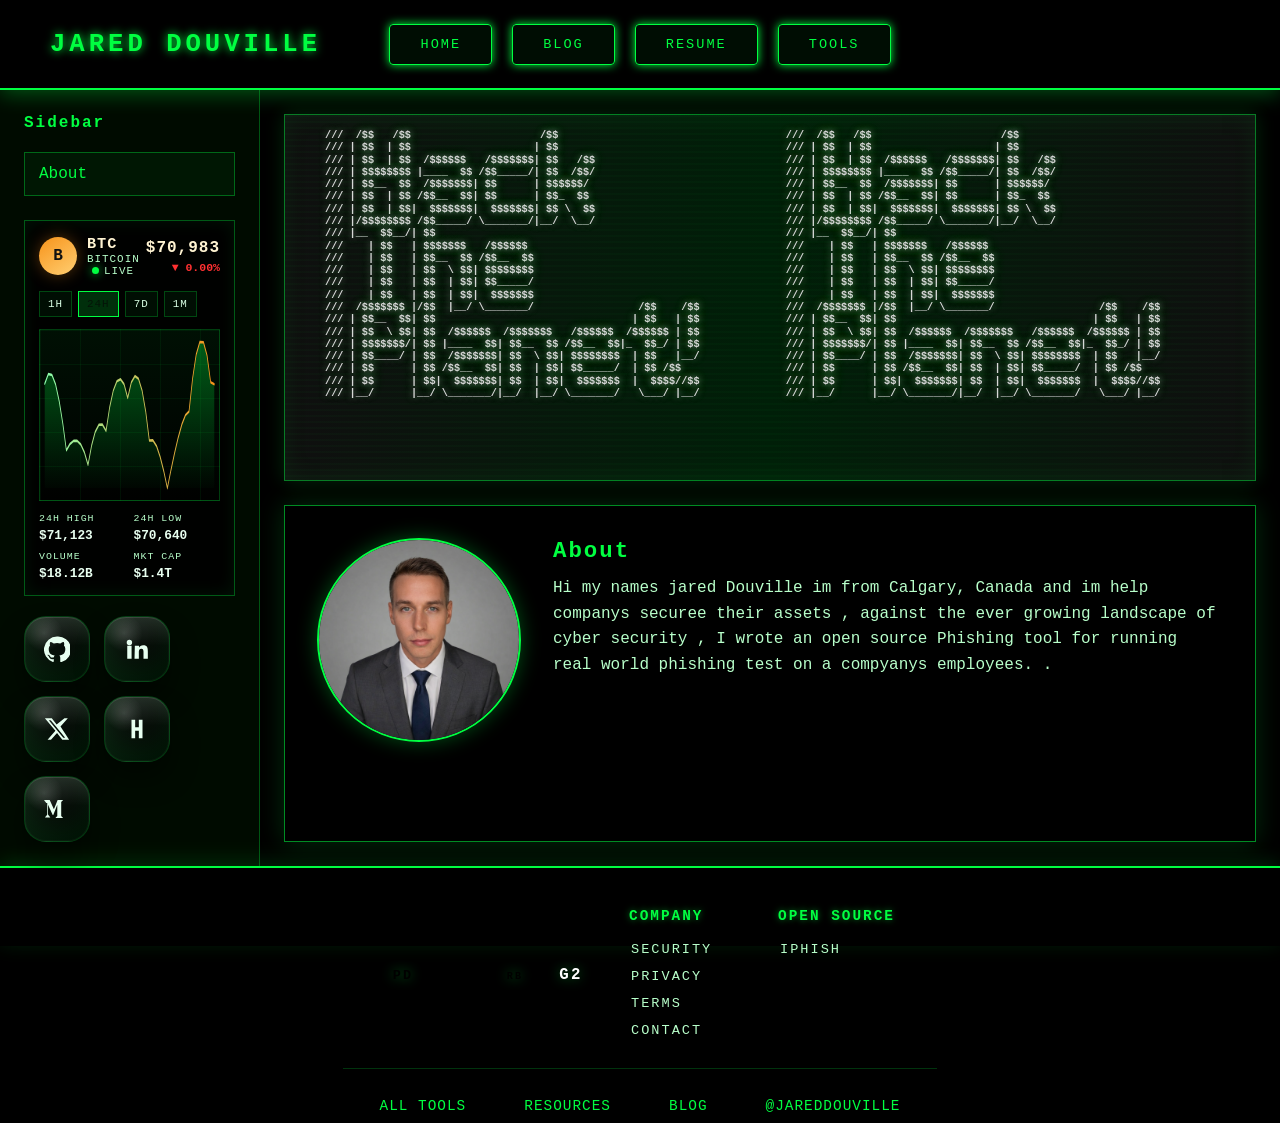
<file: index.html>
<!DOCTYPE html>
<html lang="en">
<head>
    <meta charset="UTF-8">
    <meta name="viewport" content="width=device-width, initial-scale=1.0">
    <title>JARED DOUVILLE | ETHICAL HACKER</title>
    <style>
        :root {
            --hacker-green: #00ff41;
            --hacker-red: #ff3131;
            --glass-bg: rgba(0, 0, 0, 0.85);
        }

        body, html {
            background-color: #000;
            margin: 0;
            padding: 0;
            min-height: 100vh;
            font-family: 'Courier New', monospace;
            color: var(--hacker-green);
        }

        body {
            display: grid;
            grid-template-columns: 260px 1fr;
            grid-template-rows: 90px 1fr 80px;
            grid-template-areas:
                "header header"
                "sidebar main"
                "footer footer";
        }

        /* --- NEON HEADER --- */
        .header-ui {
            grid-area: header;
            display: grid;
            grid-template-columns: 1.2fr auto 1.2fr;
            align-items: center;
            padding: 15px 50px;
            background: var(--glass-bg);
            -webkit-backdrop-filter: blur(8px);
            backdrop-filter: blur(8px);
            border-bottom: 2px solid var(--hacker-green);
            box-shadow: 0 4px 20px rgba(0, 255, 65, 0.3);
            box-sizing: border-box;
        }

        .logo-area h1 {
            margin: 0;
            font-size: 1.6rem;
            color: var(--hacker-green);
            letter-spacing: 4px;
            text-shadow: 0 0 10px var(--hacker-green);
            font-weight: 900;
        }

        .nav-menu {
            display: flex;
            gap: 20px;
        }

        .nav-btn {
            text-decoration: none;
            padding: 12px 30px;
            font-size: 0.85rem;
            color: var(--hacker-green);
            background-color: rgba(0, 255, 65, 0.05);
            border: 1px solid var(--hacker-green);
            border-radius: 4px;
            cursor: pointer;
            position: relative;
            overflow: hidden;
            transition: all 0.2s ease-in-out;
            text-transform: uppercase;
            letter-spacing: 2px;
            box-shadow: 0 0 10px var(--hacker-green);
        }

        .nav-btn:hover {
            background-color: rgba(0, 255, 65, 0.18);
            color: #000;
            box-shadow: 0 0 18px var(--hacker-green);
        }

        .sidebar {
            grid-area: sidebar;
            padding: 24px;
            border-right: 1px solid rgba(0, 255, 65, 0.3);
            background: rgba(0, 12, 0, 0.92);
            box-sizing: border-box;
        }

        .sidebar h2 {
            margin: 0 0 20px;
            font-size: 1rem;
            letter-spacing: 2px;
        }

        .sidebar-links {
            display: grid;
            gap: 14px;
        }

        .sidebar-links a {
            color: var(--hacker-green);
            text-decoration: none;
            border: 1px solid rgba(0, 255, 65, 0.35);
            padding: 12px 14px;
            background: rgba(0, 255, 65, 0.05);
        }

        .sidebar-links a:hover {
            background: rgba(0, 255, 65, 0.18);
            color: #000;
        }

        .attack-map-card {
            margin-top: 24px;
            padding: 14px;
            border: 1px solid rgba(0, 255, 65, 0.35);
            background: rgba(0, 0, 0, 0.9);
            box-shadow: inset 0 0 18px rgba(0, 255, 65, 0.08);
        }

        .attack-map-card h3 {
            margin: 0 0 12px;
            font-size: 0.78rem;
            letter-spacing: 2px;
            text-transform: uppercase;
        }

        .attack-map {
            position: relative;
            aspect-ratio: 1 / 1;
            overflow: hidden;
            border: 1px solid rgba(192, 192, 192, 0.25);
            background:
                radial-gradient(circle at 30% 35%, rgba(192, 192, 192, 0.22), transparent 18%),
                radial-gradient(circle at 72% 38%, rgba(192, 192, 192, 0.18), transparent 14%),
                radial-gradient(circle at 62% 72%, rgba(192, 192, 192, 0.18), transparent 18%),
                linear-gradient(180deg, rgba(8, 12, 12, 0.98), rgba(0, 18, 10, 0.98));
        }

        .attack-map::before {
            content: "";
            position: absolute;
            inset: 0;
            background:
                linear-gradient(rgba(0, 255, 65, 0.08) 1px, transparent 1px),
                linear-gradient(90deg, rgba(0, 255, 65, 0.08) 1px, transparent 1px);
            background-size: 24px 24px;
            opacity: 0.45;
        }

        .attack-map::after {
            content: "";
            position: absolute;
            inset: 0;
            background: linear-gradient(180deg, transparent, rgba(0, 255, 65, 0.08), transparent);
            animation: map-scan 4s linear infinite;
        }

        .attack-node {
            position: absolute;
            width: 8px;
            height: 8px;
            border-radius: 50%;
            background: #c9c9c9;
            box-shadow: 0 0 8px rgba(192, 192, 192, 0.85);
        }

        .attack-node.hot {
            background: var(--hacker-green);
            box-shadow: 0 0 12px rgba(0, 255, 65, 0.95);
        }

        .attack-ping {
            position: absolute;
            width: 16px;
            height: 16px;
            margin: -4px 0 0 -4px;
            border: 1px solid rgba(0, 255, 65, 0.8);
            border-radius: 50%;
            animation: ping 2.2s infinite ease-out;
        }

        .attack-path {
            position: absolute;
            height: 2px;
            transform-origin: left center;
            background: linear-gradient(90deg, rgba(0, 255, 65, 0.02), rgba(0, 255, 65, 0.9), rgba(192, 192, 192, 0.2));
            box-shadow: 0 0 10px rgba(0, 255, 65, 0.45);
            opacity: 0.85;
            animation: path-flicker 1.8s infinite alternate;
        }

        .node-1 { top: 22%; left: 28%; }
        .node-2 { top: 31%; left: 68%; }
        .node-3 { top: 64%; left: 58%; }
        .node-4 { top: 71%; left: 24%; }

        .ping-1 { top: 22%; left: 28%; animation-delay: 0s; }
        .ping-2 { top: 31%; left: 68%; animation-delay: 0.7s; }
        .ping-3 { top: 64%; left: 58%; animation-delay: 1.1s; }
        .ping-4 { top: 71%; left: 24%; animation-delay: 1.6s; }

        .path-1 { top: 25%; left: 30%; width: 118px; transform: rotate(8deg); }
        .path-2 { top: 38%; left: 52%; width: 72px; transform: rotate(62deg); }
        .path-3 { top: 66%; left: 27%; width: 124px; transform: rotate(-8deg); }

        .attack-stats {
            display: grid;
            grid-template-columns: repeat(2, minmax(0, 1fr));
            gap: 8px;
            margin-top: 12px;
        }

        .attack-stat {
            padding: 10px 8px;
            border: 1px solid rgba(0, 255, 65, 0.2);
            background: rgba(0, 255, 65, 0.05);
        }

        .attack-stat strong {
            display: block;
            color: #d9d9d9;
            font-size: 0.95rem;
            margin-bottom: 4px;
        }

        .attack-stat span,
        .attack-footnote {
            color: #b8ffca;
            font-size: 0.68rem;
            letter-spacing: 1px;
            text-transform: uppercase;
        }

        .attack-footnote {
            margin-top: 10px;
            opacity: 0.78;
        }

        .btc-sidebar-card {
            margin-top: 24px;
            padding: 14px;
            border: 1px solid rgba(0, 255, 65, 0.35);
            background: rgba(0, 0, 0, 0.9);
            box-shadow: inset 0 0 18px rgba(0, 255, 65, 0.08);
        }

        .btc-header {
            display: flex;
            justify-content: space-between;
            align-items: center;
            gap: 12px;
            margin-bottom: 14px;
        }

        .btc-header-left {
            display: flex;
            align-items: center;
            gap: 10px;
            min-width: 0;
        }

        .btc-header-right {
            text-align: right;
        }

        .token-icon {
            width: 38px;
            height: 38px;
            border-radius: 50%;
            display: grid;
            place-items: center;
            color: #111;
            font-weight: 900;
            background: linear-gradient(145deg, #f7931a, #ffcf72);
            box-shadow: 0 0 16px rgba(247, 147, 26, 0.35);
            flex-shrink: 0;
        }

        .hdr__sym {
            font-size: 0.95rem;
            font-weight: 700;
            color: #fff4d2;
            letter-spacing: 1px;
        }

        .hdr__name {
            font-size: 0.68rem;
            color: #b8ffca;
            text-transform: uppercase;
            letter-spacing: 1px;
        }

        .live-dot {
            display: inline-block;
            width: 7px;
            height: 7px;
            margin: 0 5px;
            border-radius: 50%;
            background: var(--hacker-green);
            box-shadow: 0 0 10px rgba(0, 255, 65, 0.8);
            animation: live-pulse 1.2s infinite ease-in-out;
        }

        .price {
            font-size: 1rem;
            font-weight: 700;
            color: #fff4d2;
            letter-spacing: 1px;
        }

        .delta {
            margin-top: 4px;
            font-size: 0.72rem;
            font-weight: 700;
        }

        .up {
            color: var(--hacker-green);
        }

        .down {
            color: var(--hacker-red);
        }

        .tf-row {
            display: flex;
            gap: 6px;
            flex-wrap: wrap;
            margin-bottom: 12px;
        }

        .tf-btn {
            border: 1px solid rgba(0, 255, 65, 0.24);
            background: rgba(0, 255, 65, 0.05);
            color: #d8ffe4;
            padding: 6px 8px;
            cursor: pointer;
            text-transform: uppercase;
            font: inherit;
            font-size: 0.68rem;
            letter-spacing: 1px;
        }

        .tf-btn:hover,
        .tf-btn.is-active {
            background: rgba(0, 255, 65, 0.18);
            color: #041408;
            border-color: var(--hacker-green);
        }

        .chart-wrap {
            position: relative;
            height: 170px;
            border: 1px solid rgba(0, 255, 65, 0.24);
            background:
                linear-gradient(rgba(0, 255, 65, 0.06) 1px, transparent 1px),
                linear-gradient(90deg, rgba(0, 255, 65, 0.06) 1px, transparent 1px),
                linear-gradient(180deg, rgba(0, 255, 65, 0.06), rgba(0, 0, 0, 0.3));
            background-size: 100% 34px, 40px 100%, 100% 100%;
            overflow: hidden;
        }

        .chart-wrap svg {
            width: 100%;
            height: 100%;
            display: block;
        }

        .crosshair-line {
            position: absolute;
            top: 0;
            bottom: 0;
            width: 1px;
            background: rgba(255, 255, 255, 0.35);
            pointer-events: none;
            opacity: 0;
        }

        .crosshair-dot {
            position: absolute;
            width: 10px;
            height: 10px;
            border-radius: 50%;
            border: 2px solid #fff;
            background: var(--hacker-green);
            box-shadow: 0 0 14px rgba(0, 255, 65, 0.75);
            transform: translate(-50%, -50%);
            pointer-events: none;
            opacity: 0;
        }

        .tooltip {
            position: absolute;
            min-width: 90px;
            padding: 8px 10px;
            border: 1px solid rgba(0, 255, 65, 0.28);
            background: rgba(0, 0, 0, 0.92);
            color: #e9fff0;
            font-size: 0.68rem;
            line-height: 1.35;
            pointer-events: none;
            opacity: 0;
            transform: translate(-50%, calc(-100% - 12px));
            box-shadow: 0 0 14px rgba(0, 255, 65, 0.12);
        }

        .tooltip__price {
            font-size: 0.82rem;
            font-weight: 700;
            color: #fff6cf;
        }

        .stats {
            display: grid;
            grid-template-columns: repeat(2, minmax(0, 1fr));
            gap: 8px;
            margin-top: 12px;
        }

        .stat__label {
            margin-bottom: 4px;
            color: #b8ffca;
            font-size: 0.62rem;
            text-transform: uppercase;
            letter-spacing: 1px;
        }

        .stat__val {
            color: #e8fff0;
            font-size: 0.8rem;
            font-weight: 700;
        }

        .content-grid {
            grid-area: main;
            display: grid;
            grid-template-columns: repeat(3, minmax(0, 1fr));
            gap: 24px;
            padding: 24px;
            box-sizing: border-box;
        }

        .matrix-banner {
            grid-column: 1 / -1;
            position: relative;
            overflow: hidden;
            border: 1px solid rgba(0, 255, 65, 0.45);
            background:
                linear-gradient(90deg, rgba(192, 192, 192, 0.08), rgba(0, 255, 65, 0.12), rgba(192, 192, 192, 0.08)),
                rgba(0, 0, 0, 0.9);
            box-shadow:
                inset 0 0 24px rgba(0, 255, 65, 0.08),
                0 0 18px rgba(0, 255, 65, 0.16);
        }

        .matrix-banner::before {
            content: "";
            position: absolute;
            inset: 0;
            background: repeating-linear-gradient(
                180deg,
                rgba(0, 255, 65, 0.06) 0,
                rgba(0, 255, 65, 0.06) 2px,
                transparent 2px,
                transparent 6px
            );
            pointer-events: none;
            opacity: 0.4;
        }

        .matrix-track {
            display: flex;
            width: max-content;
            padding: 14px 0;
            animation: matrix-scroll 28s linear infinite;
            white-space: nowrap;
        }

        .matrix-text {
            padding: 0 40px;
            margin: 0;
            font-size: clamp(0.4rem, 0.8vw, 0.7rem);
            font-weight: 700;
            line-height: 1.2;
            letter-spacing: 0;
            color: #d9d9d9;
            text-shadow:
                0 0 6px rgba(192, 192, 192, 0.65),
                0 0 14px rgba(0, 255, 65, 0.3),
                0 0 22px rgba(0, 255, 65, 0.18);
        }

        .matrix-text strong {
            color: var(--hacker-green);
            text-shadow:
                0 0 10px rgba(0, 255, 65, 0.95),
                0 0 18px rgba(0, 255, 65, 0.48);
        }

        .content-panel {
            padding: 32px;
            border: 1px solid rgba(0, 255, 65, 0.55);
            background: rgba(0, 0, 0, 0.88);
            box-shadow: 0 0 24px rgba(0, 255, 65, 0.18);
        }

        .content-panel h2 {
            margin: 0 0 12px;
            font-size: 1.4rem;
            letter-spacing: 2px;
        }

        .content-panel p {
            margin: 0;
            line-height: 1.6;
            color: #b8ffca;
        }

        .content-image {
            width: 100%;
            margin-top: 18px;
            border: 1px solid rgba(0, 255, 65, 0.4);
            box-shadow: 0 0 18px rgba(0, 255, 65, 0.12);
            display: block;
            object-fit: cover;
        }

        .social-row {
            display: flex;
            flex-wrap: wrap;
            gap: 14px;
            margin-top: 20px;
        }

        .social-icon-btn {
            position: relative;
            width: 64px;
            height: 64px;
            display: grid;
            place-items: center;
            border: 1px solid rgba(0, 255, 65, 0.22);
            border-radius: 22px;
            color: #e7fff0;
            background:
                radial-gradient(circle at 30% 25%, rgba(255, 255, 255, 0.16), transparent 28%),
                linear-gradient(145deg, rgba(16, 30, 20, 0.98), rgba(0, 0, 0, 0.96));
            box-shadow:
                0 16px 28px rgba(0, 0, 0, 0.45),
                0 0 0 1px rgba(255, 255, 255, 0.03) inset,
                inset 0 1px 0 rgba(255, 255, 255, 0.08),
                inset 0 -16px 24px rgba(0, 255, 65, 0.08);
            transition: transform 0.22s ease, box-shadow 0.22s ease, border-color 0.22s ease, color 0.22s ease;
            text-decoration: none;
            overflow: hidden;
        }

        .social-icon-btn::before {
            content: "";
            position: absolute;
            inset: 0;
            background: linear-gradient(180deg, rgba(255, 255, 255, 0.1), transparent 45%);
            pointer-events: none;
        }

        .social-icon-btn::after {
            content: "";
            position: absolute;
            inset: auto 12px 10px 12px;
            height: 12px;
            border-radius: 999px;
            background: rgba(0, 255, 65, 0.18);
            filter: blur(10px);
            opacity: 0;
            transition: opacity 0.22s ease;
        }

        .social-icon-btn:hover {
            transform: translateY(-6px) scale(1.03);
            border-color: var(--hacker-green);
            color: #031006;
            background:
                radial-gradient(circle at 30% 25%, rgba(255, 255, 255, 0.22), transparent 28%),
                linear-gradient(145deg, rgba(165, 255, 190, 0.95), rgba(0, 255, 65, 0.9));
            box-shadow:
                0 18px 34px rgba(0, 0, 0, 0.5),
                0 0 26px rgba(0, 255, 65, 0.28),
                inset 0 1px 0 rgba(255, 255, 255, 0.25);
        }

        .social-icon-btn:hover::after {
            opacity: 1;
        }

        .social-icon-btn svg {
            width: 26px;
            height: 26px;
            fill: currentColor;
            position: relative;
            z-index: 1;
        }

        .social-icon-btn.medium-icon svg {
            width: 30px;
        }

        .social-icon-btn.hackerone-icon svg {
            width: 22px;
        }

        .footer {
            grid-area: footer;
            display: grid;
            place-items: center;
            padding: 20px;
            border-top: 2px solid var(--hacker-green);
            background: var(--glass-bg);
            box-shadow: 0 -4px 20px rgba(0, 255, 65, 0.15);
            letter-spacing: 2px;
            text-transform: uppercase;
        }

        @keyframes matrix-scroll {
            from {
                transform: translateX(0);
            }
            to {
                transform: translateX(-50%);
            }
        }

        @keyframes map-scan {
            from {
                transform: translateY(-100%);
            }
            to {
                transform: translateY(100%);
            }
        }

        @keyframes ping {
            0% {
                transform: scale(0.35);
                opacity: 0.9;
            }
            100% {
                transform: scale(2.4);
                opacity: 0;
            }
        }

        @keyframes path-flicker {
            from {
                opacity: 0.35;
            }
            to {
                opacity: 1;
            }
        }

        @keyframes live-pulse {
            0%, 100% {
                transform: scale(0.9);
                opacity: 0.75;
            }
            50% {
                transform: scale(1.15);
                opacity: 1;
            }
        }

@media (max-width: 900px) {
            body {
                grid-template-columns: 1fr;
                grid-template-rows: 90px auto 1fr 80px;
                grid-template-areas:
                    "header"
                    "sidebar"
                    "main"
                    "footer";
            }

            .header-ui {
                grid-template-columns: 1fr;
                gap: 16px;
                padding: 20px 24px;
                justify-items: start;
            }

            .content-grid {
                grid-template-columns: 1fr;
            }

            .about-section {
                flex-direction: column;
                text-align: center;
            }

            .avatar-image {
                max-width: 200px;
                margin: 0 auto 20px;
            }
        }

        .about-section {
            grid-column: 1 / -1;
            display: flex;
            gap: 32px;
            align-items: flex-start;
        }

        .avatar-image {
            flex: 0 0 200px;
            width: 200px;
            height: 200px;
            border-radius: 50%;
            object-fit: cover;
            border: 2px solid var(--hacker-green);
            box-shadow: 0 0 20px rgba(0, 255, 65, 0.3);
        }

        .about-text {
            flex: 1;
        }
    </style>
</head>
<body>
    <header class="header-ui">
        <div class="logo-area">
            <h1>JARED DOUVILLE</h1>
        </div>
        <nav class="nav-menu" aria-label="Primary">
            <a class="nav-btn" href="index.html">Home</a>
            <a class="nav-btn" href="blog.html">Blog</a>
            <a class="nav-btn" href="resume.html">Resume</a>
            <a class="nav-btn" href="tools.html">Tools</a>
        </nav>

        <div></div>
    </header>

    <aside class="sidebar">
        <h2>Sidebar</h2>
        <nav class="sidebar-links" aria-label="Sidebar">
            <a href="#about">About</a>
        </nav>

        <section class="btc-sidebar-card" aria-label="Bitcoin live chart">
            <div class="btc-header">
                <div class="btc-header-left">
                    <div class="token-icon">B</div>
                    <div>
                        <div class="hdr__sym">BTC</div>
                        <div class="hdr__name">Bitcoin <span class="live-dot"></span>Live</div>
                    </div>
                </div>
                <div class="btc-header-right">
                    <div class="price" id="priceEl">$71,842</div>
                    <div class="delta up" id="deltaEl">▲ +2.84%</div>
                </div>
            </div>

            <div class="tf-row" id="tfRow"></div>

            <div class="chart-wrap" id="chartWrap">
                <svg id="chartSvg" viewBox="0 0 680 200" preserveAspectRatio="none"></svg>
                <div class="crosshair-line" id="crosshairLine"></div>
                <div class="crosshair-dot" id="crosshairDot"></div>
                <div class="tooltip" id="tooltip">
                    <div class="tooltip__price" id="ttPrice"></div>
                    <div id="ttTime"></div>
                </div>
            </div>

            <div class="stats">
                <div>
                    <div class="stat__label">24h High</div>
                    <div class="stat__val up" id="statHigh">—</div>
                </div>
                <div>
                    <div class="stat__label">24h Low</div>
                    <div class="stat__val down" id="statLow">—</div>
                </div>
                <div>
                    <div class="stat__label">Volume</div>
                    <div class="stat__val" id="statVol">—</div>
                </div>
                <div>
                    <div class="stat__label">Mkt Cap</div>
                    <div class="stat__val" id="statMcap">—</div>
                </div>
            </div>
        </section>

        <div class="social-row" aria-label="Social links">
            <a class="social-icon-btn" href="https://github.com/" target="_blank" rel="noopener noreferrer" aria-label="GitHub">
                <svg viewBox="0 0 24 24" aria-hidden="true">
                    <path d="M12 .5a12 12 0 0 0-3.79 23.39c.6.11.82-.26.82-.58v-2.03c-3.34.73-4.04-1.42-4.04-1.42-.55-1.38-1.33-1.75-1.33-1.75-1.09-.74.08-.72.08-.72 1.2.09 1.84 1.23 1.84 1.23 1.08 1.84 2.82 1.31 3.5 1 .11-.78.42-1.31.76-1.61-2.67-.3-5.47-1.34-5.47-5.95 0-1.31.46-2.38 1.23-3.22-.12-.3-.53-1.53.12-3.18 0 0 1-.32 3.3 1.23a11.32 11.32 0 0 1 6 0c2.29-1.55 3.29-1.23 3.29-1.23.66 1.65.25 2.88.13 3.18.77.84 1.23 1.91 1.23 3.22 0 4.62-2.8 5.65-5.48 5.95.43.38.82 1.1.82 2.22v3.29c0 .32.22.69.83.58A12 12 0 0 0 12 .5Z"/>
                </svg>
            </a>
            <a class="social-icon-btn" href="https://www.linkedin.com/in/jared-douville/" target="_blank" rel="noopener noreferrer" aria-label="LinkedIn">
                <svg viewBox="0 0 24 24" aria-hidden="true">
                    <path d="M4.98 3.5A2.49 2.49 0 1 0 5 8.48 2.49 2.49 0 0 0 4.98 3.5ZM3 9h4v12H3Zm7 0h3.83v1.64h.05c.53-1 1.84-2.05 3.79-2.05C21.73 8.59 22 11.03 22 14.2V21h-4v-6.02c0-1.44-.03-3.29-2-3.29-2 0-2.3 1.56-2.3 3.18V21h-4Z"/>
                </svg>
            </a>
            <a class="social-icon-btn" href="https://x.com/" target="_blank" rel="noopener noreferrer" aria-label="X">
                <svg viewBox="0 0 24 24" aria-hidden="true">
                    <path d="M18.9 2H22l-6.77 7.74L23.2 22h-6.25l-4.9-6.42L6.43 22H3.3l7.24-8.27L.8 2h6.4l4.43 5.85L18.9 2Zm-1.1 18h1.73L6.26 3.9H4.4L17.8 20Z"/>
                </svg>
            </a>
            <a class="social-icon-btn hackerone-icon" href="https://hackerone.com/" target="_blank" rel="noopener noreferrer" aria-label="HackerOne">
                <svg viewBox="0 0 24 24" aria-hidden="true">
                    <path d="M6 2h4v8h4V2h4v20h-4v-8h-4v8H6V2Zm4 10v-2h4v2h-4Z"/>
                </svg>
            </a>
            <a class="social-icon-btn medium-icon" href="https://medium.com/" target="_blank" rel="noopener noreferrer" aria-label="Medium">
                <svg viewBox="0 0 24 24" aria-hidden="true">
                    <path d="M2 6.5c.02-.2-.05-.4-.2-.54L.24 4.08V3.75h5.03l3.88 8.5 3.42-8.5h4.8v.33l-1.33 1.27c-.12.09-.18.25-.16.4v12.5c-.02.16.04.31.16.41l1.3 1.26v.33h-6.54v-.33l1.34-1.3c.13-.13.13-.17.13-.4V8.12l-3.72 9.45h-.5L3.7 8.12v8.54c-.04.31.06.62.28.84l1.74 2.1v.33H1v-.33l1.74-2.1c.21-.22.3-.53.25-.84V6.5Z"/>
                </svg>
            </a>
        </div>
    </aside>

    <main class="content-grid">
        <section class="matrix-banner" aria-label="Scrolling matrix display">
            <div class="matrix-track">
                <pre class="matrix-text">///  /$$   /$$                     /$$                       
/// | $$  | $$                    | $$                       
/// | $$  | $$  /$$$$$$   /$$$$$$$| $$   /$$                 
/// | $$$$$$$$ |____  $$ /$$_____/| $$  /$$/                 
/// | $$__  $$  /$$$$$$$| $$      | $$$$$$/                  
/// | $$  | $$ /$$__  $$| $$      | $$_  $$                  
/// | $$  | $$|  $$$$$$$|  $$$$$$$| $$ \  $$                 
/// |/$$$$$$$$ /$$_____/ \_______/|__/  \__/                 
/// |__  $$__/| $$                                           
///    | $$   | $$$$$$$   /$$$$$$                            
///    | $$   | $$__  $$ /$$__  $$                           
///    | $$   | $$  \ $$| $$$$$$$$                           
///    | $$   | $$  | $$| $$_____/                           
///    | $$   | $$  | $$|  $$$$$$$                           
///  /$$$$$$$ |/$$  |__/ \_______/                 /$$    /$$
/// | $$__  $$| $$                                | $$   | $$
/// | $$  \ $$| $$  /$$$$$$  /$$$$$$$   /$$$$$$  /$$$$$$ | $$
/// | $$$$$$$/| $$ |____  $$| $$__  $$ /$$__  $$|_  $$_/ | $$
/// | $$____/ | $$  /$$$$$$$| $$  \ $$| $$$$$$$$  | $$   |__/
/// | $$      | $$ /$$__  $$| $$  | $$| $$_____/  | $$ /$$   
/// | $$      | $$|  $$$$$$$| $$  | $$|  $$$$$$$  |  $$$$//$$
/// |__/      |__/ \_______/|__/  |__/ \_______/   \___/ |__/ </pre>
                <pre class="matrix-text">///  /$$   /$$                     /$$                       
/// | $$  | $$                    | $$                       
/// | $$  | $$  /$$$$$$   /$$$$$$$| $$   /$$                 
/// | $$$$$$$$ |____  $$ /$$_____/| $$  /$$/                 
/// | $$__  $$  /$$$$$$$| $$      | $$$$$$/                  
/// | $$  | $$ /$$__  $$| $$      | $$_  $$                  
/// | $$  | $$|  $$$$$$$|  $$$$$$$| $$ \  $$                 
/// |/$$$$$$$$ /$$_____/ \_______/|__/  \__/                 
/// |__  $$__/| $$                                           
///    | $$   | $$$$$$$   /$$$$$$                            
///    | $$   | $$__  $$ /$$__  $$                           
///    | $$   | $$  \ $$| $$$$$$$$                           
///    | $$   | $$  | $$| $$_____/                           
///    | $$   | $$  | $$|  $$$$$$$                           
///  /$$$$$$$ |/$$  |__/ \_______/                 /$$    /$$
/// | $$__  $$| $$                                | $$   | $$
/// | $$  \ $$| $$  /$$$$$$  /$$$$$$$   /$$$$$$  /$$$$$$ | $$
/// | $$$$$$$/| $$ |____  $$| $$__  $$ /$$__  $$|_  $$_/ | $$
/// | $$____/ | $$  /$$$$$$$| $$  \ $$| $$$$$$$$  | $$   |__/
/// | $$      | $$ /$$__  $$| $$  | $$| $$_____/  | $$ /$$   
/// | $$      | $$|  $$$$$$$| $$  | $$|  $$$$$$$  |  $$$$//$$
/// |__/      |__/ \_______/|__/  |__/ \_______/   \___/ |__/ </pre>
            </div>
        </section>

        <section class="about-section content-panel" id="about">
            <img class="avatar-image" src="avatar.jpg" alt="Jared Douville avatar">
            <div class="about-text">
                <h2>About</h2>
                <p>Hi my names jared Douville im from Calgary, Canada and im help companys securee their assets , against the ever growing landscape of cyber security ,  I wrote an open source Phishing tool for running real world phishing test on a compyanys employees. .</p>
            </div>
        </section>
    </main>

    <footer class="footer">
        <div class="footer-main">
            <div class="footer-logos">
                <a href="https://projectdiscovery.io/" title="ProjectDiscovery" aria-label="ProjectDiscovery">
                    <svg width="36" height="36" viewBox="0 0 32 32" fill="none" xmlns="http://www.w3.org/2000/svg">
                        <rect width="32" height="32" rx="4" fill="%2300ff41"/>
                        <text x="16" y="20" font-family="'Courier New', monospace" font-size="12" font-weight="bold" text-anchor="middle" fill="black">PD</text>
                    </svg>
                </a>
                <a href="#" title="SOC2 Compliant" aria-label="SOC2 Compliant">
                    <svg width="36" height="36" viewBox="0 0 32 32" fill="none" xmlns="http://www.w3.org/2000/svg">
                        <circle cx="16" cy="16" r="14" stroke="%2300ff41" stroke-width="2" fill="none"/>
                        <text x="16" y="20" font-family="'Courier New', monospace" font-size="10" font-weight="bold" text-anchor="middle" fill="%2300ff41">SOC2</text>
                    </svg>
                </a>
                <a href="#" title="RSA Blackhat" aria-label="RSA Blackhat">
                    <svg width="36" height="36" viewBox="0 0 32 32" fill="none" xmlns="http://www.w3.org/2000/svg">
                        <rect width="32" height="32" rx="4" fill="%2300ff41"/>
                        <text x="16" y="20" font-family="'Courier New', monospace" font-size="9" font-weight="bold" text-anchor="middle" fill="black">RB</text>
                    </svg>
                </a>
                <a href="#" title="G2" aria-label="G2">
                    <svg width="36" height="36" viewBox="0 0 32 32" fill="none" xmlns="http://www.w3.org/2000/svg">
                        <circle cx="16" cy="16" r="15" stroke="%2300ff41" stroke-width="2" fill="%2300ff41"/>
                        <text x="16" y="20" font-family="'Courier New', monospace" font-size="14" font-weight="bold" text-anchor="middle" fill="white">G2</text>
                    </svg>
                </a>
            </div>
            <div class="footer-columns">
                <div class="footer-column">
                    <h4>Company</h4>
                    <a href="security.html">Security</a>
                    <a href="privacy.html">Privacy</a>
                    <a href="terms.html">Terms</a>
                    <a href="contact.html">Contact</a>
                </div>
                <div class="footer-column">
                    <h4>Open Source</h4>
                    <a href="#">IPhish</a>
                </div>
            </div>
        </div>
        <div class="footer-socials">
            <a href="tools.html">All tools</a>
            <a href="resources.html">Resources</a>
            <a href="blog.html">Blog</a>
            <a href="https://discord.gg/example" target="_blank" rel="noopener">@JaredDouville</a>
        </div>
        <style>
            .footer { 
                padding: 40px 24px 24px; 
                border-top: 2px solid var(--hacker-green); 
                background: rgba(0,0,0,0.9); 
            }
            .footer-main { 
                display: grid; 
                grid-template-columns: auto 1fr; 
                gap: 40px; 
                max-width: 1200px; 
                margin: 0 auto 24px auto; 
            }
            .footer-logos { 
                display: flex; 
                gap: 20px; 
                flex-wrap: wrap; 
                align-items: center; 
            }
            .footer-logos a { 
                display: block; 
                transition: all 0.3s ease; 
                filter: drop-shadow(0 0 6px rgba(0,255,65,0.4)); 
            }
            .footer-logos a:hover svg { 
                filter: drop-shadow(0 0 16px rgba(0,255,65,1)) brightness(1.3); 
                transform: scale(1.15) rotate(5deg); 
            }
            .footer-columns { 
                display: grid; 
                grid-template-columns: 1fr 1fr; 
                gap: 32px; 
            }
            .footer-column h4 { 
                font-family: 'Courier New', monospace; 
                font-size: 0.9rem; 
                color: var(--hacker-green); 
                margin: 0 0 12px 0; 
                letter-spacing: 2px; 
                text-transform: uppercase; 
                text-shadow: 0 0 6px rgba(0,255,65,0.5); 
            }
            .footer-column a { 
                display: block; 
                color: #b8ffca; 
                text-decoration: none; 
                font-family: 'Courier New', monospace; 
                font-size: 0.85rem; 
                padding: 6px 0; 
                border-left: 2px solid transparent; 
                transition: all 0.2s; 
            }
            .footer-column a:hover { 
                color: var(--hacker-green); 
                border-left-color: var(--hacker-green); 
                padding-left: 12px; 
                text-shadow: 0 0 4px rgba(0,255,65,0.6); 
            }
            .footer-socials { 
                max-width: 1200px; 
                margin: 0 auto; 
                padding: 0 20px; 
                display: flex; 
                justify-content: center; 
                gap: 24px; 
                flex-wrap: wrap; 
                border-top: 1px solid rgba(0,255,65,0.2); 
                padding-top: 20px; 
            }
            .footer-socials a { 
                color: var(--hacker-green); 
                text-decoration: none; 
                font-family: 'Courier New', monospace; 
                font-size: 0.9rem; 
                letter-spacing: 1px; 
                text-transform: uppercase; 
                padding: 8px 16px; 
                border: 1px solid transparent; 
                transition: all 0.3s; 
                position: relative; 
            }
            .footer-socials a:hover { 
                background: rgba(0,255,65,0.1); 
                border-color: var(--hacker-green); 
                box-shadow: 0 0 12px rgba(0,255,65,0.4); 
                transform: translateY(-2px); 
            }
            @media (max-width: 768px) { 
                .footer-main { grid-template-columns: 1fr; text-align: center; gap: 24px; } 
                .footer-columns { grid-template-columns: 1fr; } 
                .footer-socials { flex-direction: column; gap: 12px; align-items: center; } 
            }
        </style>
    </footer>
    <script>
        (function () {
            const seriesMap = {
                "1H": { start: 71620, points: 40, stepMinutes: 2, volatility: 65 },
                "24H": { start: 70940, points: 48, stepMinutes: 30, volatility: 120 },
                "7D": { start: 68240, points: 42, stepMinutes: 240, volatility: 220 },
                "1M": { start: 64180, points: 32, stepMinutes: 1440, volatility: 420 }
            };

            const tfRow = document.getElementById("tfRow");
            const chartSvg = document.getElementById("chartSvg");
            const chartWrap = document.getElementById("chartWrap");
            const priceEl = document.getElementById("priceEl");
            const deltaEl = document.getElementById("deltaEl");
            const statHigh = document.getElementById("statHigh");
            const statLow = document.getElementById("statLow");
            const statVol = document.getElementById("statVol");
            const statMcap = document.getElementById("statMcap");
            const crosshairLine = document.getElementById("crosshairLine");
            const crosshairDot = document.getElementById("crosshairDot");
            const tooltip = document.getElementById("tooltip");
            const ttPrice = document.getElementById("ttPrice");
            const ttTime = document.getElementById("ttTime");

            if (!tfRow || !chartSvg || !chartWrap) {
                return;
            }

            let activeRange = "24H";
            let activeSeries = [];

            function generateSeries(config) {
                const now = new Date();
                const data = [];
                let current = config.start;

                for (let i = config.points - 1; i >= 0; i -= 1) {
                    const drift = Math.sin(i / 3.4) * config.volatility * 0.4;
                    const wave = Math.cos(i / 2.6) * config.volatility * 0.22;
                    const jitter = (((i * 37) % 17) - 8) * (config.volatility * 0.06);
                    current += drift + wave + jitter;
                    data.push({
                        time: new Date(now.getTime() - (config.points - 1 - i) * config.stepMinutes * 60000),
                        value: Math.round(current)
                    });
                }

                return data.reverse();
            }

            function formatCurrency(value) {
                return new Intl.NumberFormat("en-US", {
                    style: "currency",
                    currency: "USD",
                    maximumFractionDigits: 0
                }).format(value);
            }

            function formatCompact(value) {
                return new Intl.NumberFormat("en-US", {
                    notation: "compact",
                    maximumFractionDigits: 2
                }).format(value);
            }

            function formatTime(date) {
                const options = activeRange === "1H" || activeRange === "24H"
                    ? { hour: "numeric", minute: "2-digit" }
                    : { month: "short", day: "numeric" };

                return new Intl.DateTimeFormat("en-US", options).format(date);
            }

            function buildButtons() {
                tfRow.innerHTML = "";
                Object.keys(seriesMap).forEach((range) => {
                    const button = document.createElement("button");
                    button.className = "tf-btn" + (range === activeRange ? " is-active" : "");
                    button.type = "button";
                    button.textContent = range;
                    button.addEventListener("click", function () {
                        activeRange = range;
                        draw();
                    });
                    tfRow.appendChild(button);
                });
            }

            function updateSummary(data) {
                const first = data[0].value;
                const last = data[data.length - 1].value;
                const change = ((last - first) / first) * 100;
                const high = Math.max.apply(null, data.map((point) => point.value));
                const low = Math.min.apply(null, data.map((point) => point.value));
                const volume = 18000000000 + (last % 5000) * 125000;
                const marketCap = last * 19700000;

                priceEl.textContent = formatCurrency(last);
                deltaEl.textContent = (change >= 0 ? "▲ +" : "▼ ") + Math.abs(change).toFixed(2) + "%";
                deltaEl.className = "delta " + (change >= 0 ? "up" : "down");
                statHigh.textContent = formatCurrency(high);
                statLow.textContent = formatCurrency(low);
                statVol.textContent = "$" + formatCompact(volume);
                statMcap.textContent = "$" + formatCompact(marketCap);
            }

            function draw() {
                buildButtons();
                activeSeries = generateSeries(seriesMap[activeRange]);
                updateSummary(activeSeries);

                const values = activeSeries.map((point) => point.value);
                const min = Math.min.apply(null, values);
                const max = Math.max.apply(null, values);
                const width = 680;
                const height = 200;
                const padX = 18;
                const padY = 14;
                const usableWidth = width - padX * 2;
                const usableHeight = height - padY * 2;
                const range = Math.max(max - min, 1);

                const coords = activeSeries.map((point, index) => {
                    const x = padX + (index / (activeSeries.length - 1)) * usableWidth;
                    const y = height - padY - ((point.value - min) / range) * usableHeight;
                    return { x, y, time: point.time, value: point.value };
                });

                const linePath = coords.map((point, index) =>
                    (index === 0 ? "M" : "L") + point.x.toFixed(2) + "," + point.y.toFixed(2)
                ).join(" ");

                const areaPath = linePath + " L" + coords[coords.length - 1].x.toFixed(2) + "," + (height - padY) +
                    " L" + coords[0].x.toFixed(2) + "," + (height - padY) + " Z";

                chartSvg.innerHTML = [
                    "<defs>",
                    '<linearGradient id="btcStroke" x1="0%" y1="0%" x2="100%" y2="0%">',
                    '<stop offset="0%" stop-color="#8dffae"></stop>',
                    '<stop offset="100%" stop-color="#f7931a"></stop>',
                    "</linearGradient>",
                    '<linearGradient id="btcFill" x1="0%" y1="0%" x2="0%" y2="100%">',
                    '<stop offset="0%" stop-color="#00ff41" stop-opacity="0.38"></stop>',
                    '<stop offset="100%" stop-color="#00ff41" stop-opacity="0.02"></stop>',
                    "</linearGradient>",
                    "</defs>",
                    '<path d="' + areaPath + '" fill="url(#btcFill)" opacity="0.85"></path>',
                    '<path d="' + linePath + '" fill="none" stroke="url(#btcStroke)" stroke-width="3" stroke-linecap="round" stroke-linejoin="round"></path>'
                ].join("");

                chartWrap.onmousemove = function (event) {
                    const rect = chartWrap.getBoundingClientRect();
                    const x = event.clientX - rect.left;
                    const nearest = coords.reduce(function (best, point) {
                        return Math.abs(point.x / width * rect.width - x) < Math.abs(best.x / width * rect.width - x) ? point : best;
                    }, coords[0]);

                    const scaledX = nearest.x / width * rect.width;
                    const scaledY = nearest.y / height * rect.height;

                    crosshairLine.style.left = scaledX + "px";
                    crosshairDot.style.left = scaledX + "px";
                    crosshairDot.style.top = scaledY + "px";
                    crosshairLine.style.opacity = "1";
                    crosshairDot.style.opacity = "1";

                    tooltip.style.left = Math.min(Math.max(scaledX, 50), rect.width - 50) + "px";
                    tooltip.style.top = Math.max(scaledY - 10, 42) + "px";
                    tooltip.style.opacity = "1";
                    ttPrice.textContent = formatCurrency(nearest.value);
                    ttTime.textContent = formatTime(nearest.time);
                };

                chartWrap.onmouseleave = function () {
                    crosshairLine.style.opacity = "0";
                    crosshairDot.style.opacity = "0";
                    tooltip.style.opacity = "0";
                };
            }

            draw();
            setInterval(draw, 12000);
        }());
    </script>
</body>
</html>
</file>
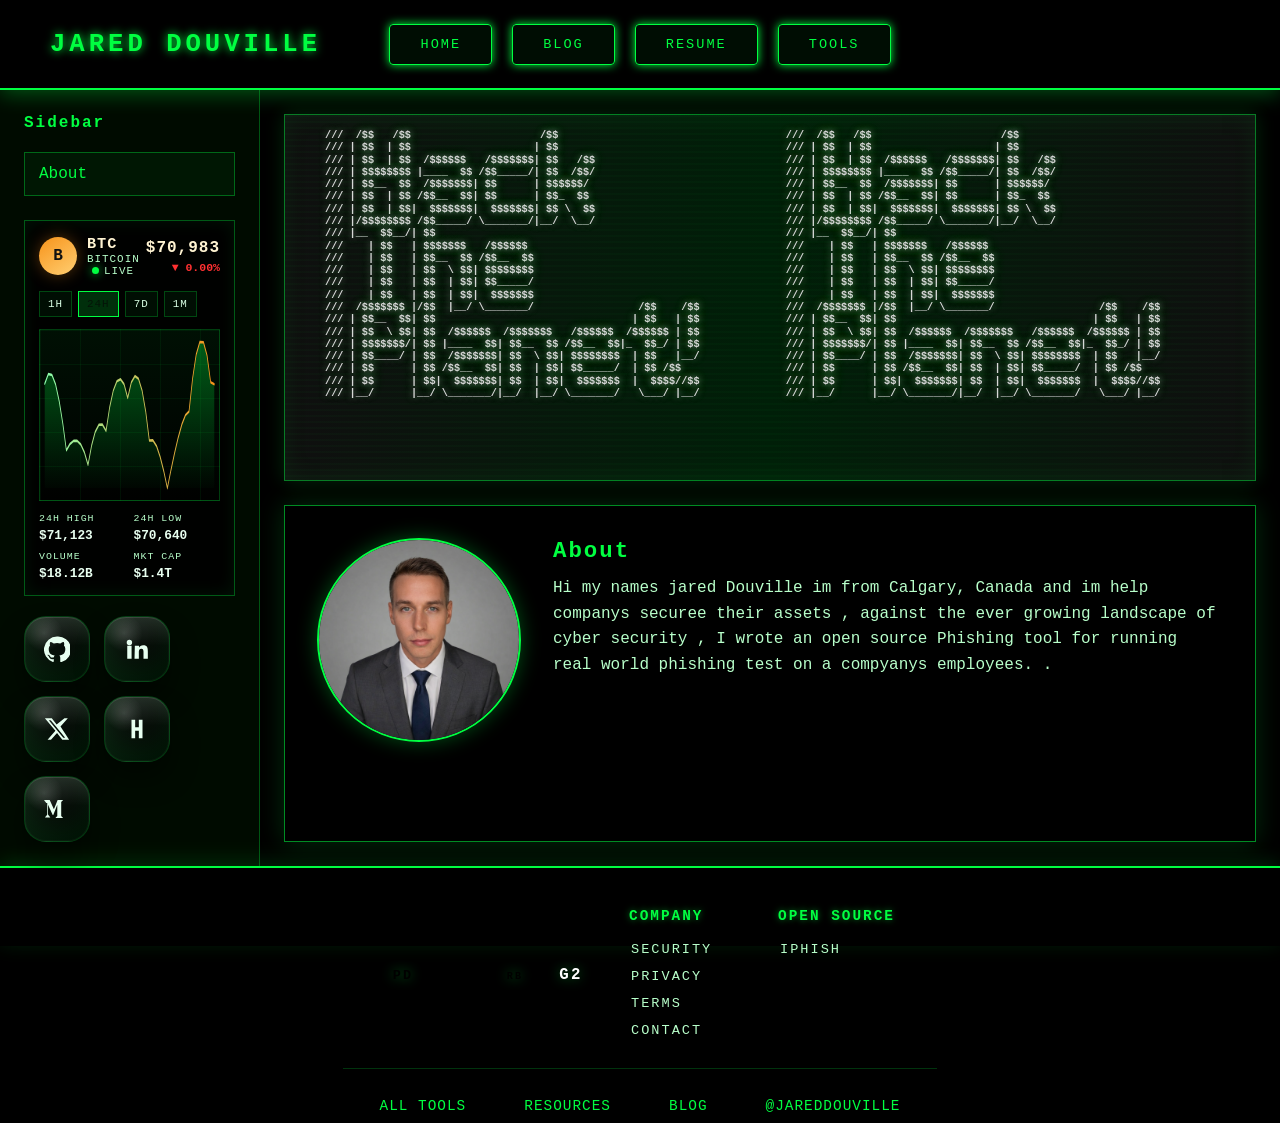
<file: docs/index.html>
<!DOCTYPE html>
<html lang="en">
<head>
    <meta charset="UTF-8">
    <meta name="viewport" content="width=device-width, initial-scale=1.0">
    <title>JARED DOUVILLE | ETHICAL HACKER</title>
    <style>
        :root {
            --hacker-green: #00ff41;
            --hacker-red: #ff3131;
            --glass-bg: rgba(0, 0, 0, 0.85);
        }

        body, html {
            background-color: #000;
            margin: 0;
            padding: 0;
            min-height: 100vh;
            font-family: 'Courier New', monospace;
            color: var(--hacker-green);
        }

        body {
            display: grid;
            grid-template-columns: 260px 1fr;
            grid-template-rows: 90px 1fr 80px;
            grid-template-areas:
                "header header"
                "sidebar main"
                "footer footer";
        }

        /* --- NEON HEADER --- */
        .header-ui {
            grid-area: header;
            display: grid;
            grid-template-columns: 1.2fr auto 1.2fr;
            align-items: center;
            padding: 15px 50px;
            background: var(--glass-bg);
            -webkit-backdrop-filter: blur(8px);
            backdrop-filter: blur(8px);
            border-bottom: 2px solid var(--hacker-green);
            box-shadow: 0 4px 20px rgba(0, 255, 65, 0.3);
            box-sizing: border-box;
        }

        .logo-area h1 {
            margin: 0;
            font-size: 1.6rem;
            color: var(--hacker-green);
            letter-spacing: 4px;
            text-shadow: 0 0 10px var(--hacker-green);
            font-weight: 900;
        }

        .nav-menu {
            display: flex;
            gap: 20px;
        }

        .nav-btn {
            text-decoration: none;
            padding: 12px 30px;
            font-size: 0.85rem;
            color: var(--hacker-green);
            background-color: rgba(0, 255, 65, 0.05);
            border: 1px solid var(--hacker-green);
            border-radius: 4px;
            cursor: pointer;
            position: relative;
            overflow: hidden;
            transition: all 0.2s ease-in-out;
            text-transform: uppercase;
            letter-spacing: 2px;
            box-shadow: 0 0 10px var(--hacker-green);
        }

        .nav-btn:hover {
            background-color: rgba(0, 255, 65, 0.18);
            color: #000;
            box-shadow: 0 0 18px var(--hacker-green);
        }

        .sidebar {
            grid-area: sidebar;
            padding: 24px;
            border-right: 1px solid rgba(0, 255, 65, 0.3);
            background: rgba(0, 12, 0, 0.92);
            box-sizing: border-box;
        }

        .sidebar h2 {
            margin: 0 0 20px;
            font-size: 1rem;
            letter-spacing: 2px;
        }

        .sidebar-links {
            display: grid;
            gap: 14px;
        }

        .sidebar-links a {
            color: var(--hacker-green);
            text-decoration: none;
            border: 1px solid rgba(0, 255, 65, 0.35);
            padding: 12px 14px;
            background: rgba(0, 255, 65, 0.05);
        }

        .sidebar-links a:hover {
            background: rgba(0, 255, 65, 0.18);
            color: #000;
        }

        .attack-map-card {
            margin-top: 24px;
            padding: 14px;
            border: 1px solid rgba(0, 255, 65, 0.35);
            background: rgba(0, 0, 0, 0.9);
            box-shadow: inset 0 0 18px rgba(0, 255, 65, 0.08);
        }

        .attack-map-card h3 {
            margin: 0 0 12px;
            font-size: 0.78rem;
            letter-spacing: 2px;
            text-transform: uppercase;
        }

        .attack-map {
            position: relative;
            aspect-ratio: 1 / 1;
            overflow: hidden;
            border: 1px solid rgba(192, 192, 192, 0.25);
            background:
                radial-gradient(circle at 30% 35%, rgba(192, 192, 192, 0.22), transparent 18%),
                radial-gradient(circle at 72% 38%, rgba(192, 192, 192, 0.18), transparent 14%),
                radial-gradient(circle at 62% 72%, rgba(192, 192, 192, 0.18), transparent 18%),
                linear-gradient(180deg, rgba(8, 12, 12, 0.98), rgba(0, 18, 10, 0.98));
        }

        .attack-map::before {
            content: "";
            position: absolute;
            inset: 0;
            background:
                linear-gradient(rgba(0, 255, 65, 0.08) 1px, transparent 1px),
                linear-gradient(90deg, rgba(0, 255, 65, 0.08) 1px, transparent 1px);
            background-size: 24px 24px;
            opacity: 0.45;
        }

        .attack-map::after {
            content: "";
            position: absolute;
            inset: 0;
            background: linear-gradient(180deg, transparent, rgba(0, 255, 65, 0.08), transparent);
            animation: map-scan 4s linear infinite;
        }

        .attack-node {
            position: absolute;
            width: 8px;
            height: 8px;
            border-radius: 50%;
            background: #c9c9c9;
            box-shadow: 0 0 8px rgba(192, 192, 192, 0.85);
        }

        .attack-node.hot {
            background: var(--hacker-green);
            box-shadow: 0 0 12px rgba(0, 255, 65, 0.95);
        }

        .attack-ping {
            position: absolute;
            width: 16px;
            height: 16px;
            margin: -4px 0 0 -4px;
            border: 1px solid rgba(0, 255, 65, 0.8);
            border-radius: 50%;
            animation: ping 2.2s infinite ease-out;
        }

        .attack-path {
            position: absolute;
            height: 2px;
            transform-origin: left center;
            background: linear-gradient(90deg, rgba(0, 255, 65, 0.02), rgba(0, 255, 65, 0.9), rgba(192, 192, 192, 0.2));
            box-shadow: 0 0 10px rgba(0, 255, 65, 0.45);
            opacity: 0.85;
            animation: path-flicker 1.8s infinite alternate;
        }

        .node-1 { top: 22%; left: 28%; }
        .node-2 { top: 31%; left: 68%; }
        .node-3 { top: 64%; left: 58%; }
        .node-4 { top: 71%; left: 24%; }

        .ping-1 { top: 22%; left: 28%; animation-delay: 0s; }
        .ping-2 { top: 31%; left: 68%; animation-delay: 0.7s; }
        .ping-3 { top: 64%; left: 58%; animation-delay: 1.1s; }
        .ping-4 { top: 71%; left: 24%; animation-delay: 1.6s; }

        .path-1 { top: 25%; left: 30%; width: 118px; transform: rotate(8deg); }
        .path-2 { top: 38%; left: 52%; width: 72px; transform: rotate(62deg); }
        .path-3 { top: 66%; left: 27%; width: 124px; transform: rotate(-8deg); }

        .attack-stats {
            display: grid;
            grid-template-columns: repeat(2, minmax(0, 1fr));
            gap: 8px;
            margin-top: 12px;
        }

        .attack-stat {
            padding: 10px 8px;
            border: 1px solid rgba(0, 255, 65, 0.2);
            background: rgba(0, 255, 65, 0.05);
        }

        .attack-stat strong {
            display: block;
            color: #d9d9d9;
            font-size: 0.95rem;
            margin-bottom: 4px;
        }

        .attack-stat span,
        .attack-footnote {
            color: #b8ffca;
            font-size: 0.68rem;
            letter-spacing: 1px;
            text-transform: uppercase;
        }

        .attack-footnote {
            margin-top: 10px;
            opacity: 0.78;
        }

        .btc-sidebar-card {
            margin-top: 24px;
            padding: 14px;
            border: 1px solid rgba(0, 255, 65, 0.35);
            background: rgba(0, 0, 0, 0.9);
            box-shadow: inset 0 0 18px rgba(0, 255, 65, 0.08);
        }

        .btc-header {
            display: flex;
            justify-content: space-between;
            align-items: center;
            gap: 12px;
            margin-bottom: 14px;
        }

        .btc-header-left {
            display: flex;
            align-items: center;
            gap: 10px;
            min-width: 0;
        }

        .btc-header-right {
            text-align: right;
        }

        .token-icon {
            width: 38px;
            height: 38px;
            border-radius: 50%;
            display: grid;
            place-items: center;
            color: #111;
            font-weight: 900;
            background: linear-gradient(145deg, #f7931a, #ffcf72);
            box-shadow: 0 0 16px rgba(247, 147, 26, 0.35);
            flex-shrink: 0;
        }

        .hdr__sym {
            font-size: 0.95rem;
            font-weight: 700;
            color: #fff4d2;
            letter-spacing: 1px;
        }

        .hdr__name {
            font-size: 0.68rem;
            color: #b8ffca;
            text-transform: uppercase;
            letter-spacing: 1px;
        }

        .live-dot {
            display: inline-block;
            width: 7px;
            height: 7px;
            margin: 0 5px;
            border-radius: 50%;
            background: var(--hacker-green);
            box-shadow: 0 0 10px rgba(0, 255, 65, 0.8);
            animation: live-pulse 1.2s infinite ease-in-out;
        }

        .price {
            font-size: 1rem;
            font-weight: 700;
            color: #fff4d2;
            letter-spacing: 1px;
        }

        .delta {
            margin-top: 4px;
            font-size: 0.72rem;
            font-weight: 700;
        }

        .up {
            color: var(--hacker-green);
        }

        .down {
            color: var(--hacker-red);
        }

        .tf-row {
            display: flex;
            gap: 6px;
            flex-wrap: wrap;
            margin-bottom: 12px;
        }

        .tf-btn {
            border: 1px solid rgba(0, 255, 65, 0.24);
            background: rgba(0, 255, 65, 0.05);
            color: #d8ffe4;
            padding: 6px 8px;
            cursor: pointer;
            text-transform: uppercase;
            font: inherit;
            font-size: 0.68rem;
            letter-spacing: 1px;
        }

        .tf-btn:hover,
        .tf-btn.is-active {
            background: rgba(0, 255, 65, 0.18);
            color: #041408;
            border-color: var(--hacker-green);
        }

        .chart-wrap {
            position: relative;
            height: 170px;
            border: 1px solid rgba(0, 255, 65, 0.24);
            background:
                linear-gradient(rgba(0, 255, 65, 0.06) 1px, transparent 1px),
                linear-gradient(90deg, rgba(0, 255, 65, 0.06) 1px, transparent 1px),
                linear-gradient(180deg, rgba(0, 255, 65, 0.06), rgba(0, 0, 0, 0.3));
            background-size: 100% 34px, 40px 100%, 100% 100%;
            overflow: hidden;
        }

        .chart-wrap svg {
            width: 100%;
            height: 100%;
            display: block;
        }

        .crosshair-line {
            position: absolute;
            top: 0;
            bottom: 0;
            width: 1px;
            background: rgba(255, 255, 255, 0.35);
            pointer-events: none;
            opacity: 0;
        }

        .crosshair-dot {
            position: absolute;
            width: 10px;
            height: 10px;
            border-radius: 50%;
            border: 2px solid #fff;
            background: var(--hacker-green);
            box-shadow: 0 0 14px rgba(0, 255, 65, 0.75);
            transform: translate(-50%, -50%);
            pointer-events: none;
            opacity: 0;
        }

        .tooltip {
            position: absolute;
            min-width: 90px;
            padding: 8px 10px;
            border: 1px solid rgba(0, 255, 65, 0.28);
            background: rgba(0, 0, 0, 0.92);
            color: #e9fff0;
            font-size: 0.68rem;
            line-height: 1.35;
            pointer-events: none;
            opacity: 0;
            transform: translate(-50%, calc(-100% - 12px));
            box-shadow: 0 0 14px rgba(0, 255, 65, 0.12);
        }

        .tooltip__price {
            font-size: 0.82rem;
            font-weight: 700;
            color: #fff6cf;
        }

        .stats {
            display: grid;
            grid-template-columns: repeat(2, minmax(0, 1fr));
            gap: 8px;
            margin-top: 12px;
        }

        .stat__label {
            margin-bottom: 4px;
            color: #b8ffca;
            font-size: 0.62rem;
            text-transform: uppercase;
            letter-spacing: 1px;
        }

        .stat__val {
            color: #e8fff0;
            font-size: 0.8rem;
            font-weight: 700;
        }

        .content-grid {
            grid-area: main;
            display: grid;
            grid-template-columns: repeat(3, minmax(0, 1fr));
            gap: 24px;
            padding: 24px;
            box-sizing: border-box;
        }

        .matrix-banner {
            grid-column: 1 / -1;
            position: relative;
            overflow: hidden;
            border: 1px solid rgba(0, 255, 65, 0.45);
            background:
                linear-gradient(90deg, rgba(192, 192, 192, 0.08), rgba(0, 255, 65, 0.12), rgba(192, 192, 192, 0.08)),
                rgba(0, 0, 0, 0.9);
            box-shadow:
                inset 0 0 24px rgba(0, 255, 65, 0.08),
                0 0 18px rgba(0, 255, 65, 0.16);
        }

        .matrix-banner::before {
            content: "";
            position: absolute;
            inset: 0;
            background: repeating-linear-gradient(
                180deg,
                rgba(0, 255, 65, 0.06) 0,
                rgba(0, 255, 65, 0.06) 2px,
                transparent 2px,
                transparent 6px
            );
            pointer-events: none;
            opacity: 0.4;
        }

        .matrix-track {
            display: flex;
            width: max-content;
            padding: 14px 0;
            animation: matrix-scroll 28s linear infinite;
            white-space: nowrap;
        }

        .matrix-text {
            padding: 0 40px;
            margin: 0;
            font-size: clamp(0.4rem, 0.8vw, 0.7rem);
            font-weight: 700;
            line-height: 1.2;
            letter-spacing: 0;
            color: #d9d9d9;
            text-shadow:
                0 0 6px rgba(192, 192, 192, 0.65),
                0 0 14px rgba(0, 255, 65, 0.3),
                0 0 22px rgba(0, 255, 65, 0.18);
        }

        .matrix-text strong {
            color: var(--hacker-green);
            text-shadow:
                0 0 10px rgba(0, 255, 65, 0.95),
                0 0 18px rgba(0, 255, 65, 0.48);
        }

        .content-panel {
            padding: 32px;
            border: 1px solid rgba(0, 255, 65, 0.55);
            background: rgba(0, 0, 0, 0.88);
            box-shadow: 0 0 24px rgba(0, 255, 65, 0.18);
        }

        .content-panel h2 {
            margin: 0 0 12px;
            font-size: 1.4rem;
            letter-spacing: 2px;
        }

        .content-panel p {
            margin: 0;
            line-height: 1.6;
            color: #b8ffca;
        }

        .content-image {
            width: 100%;
            margin-top: 18px;
            border: 1px solid rgba(0, 255, 65, 0.4);
            box-shadow: 0 0 18px rgba(0, 255, 65, 0.12);
            display: block;
            object-fit: cover;
        }

        .social-row {
            display: flex;
            flex-wrap: wrap;
            gap: 14px;
            margin-top: 20px;
        }

        .social-icon-btn {
            position: relative;
            width: 64px;
            height: 64px;
            display: grid;
            place-items: center;
            border: 1px solid rgba(0, 255, 65, 0.22);
            border-radius: 22px;
            color: #e7fff0;
            background:
                radial-gradient(circle at 30% 25%, rgba(255, 255, 255, 0.16), transparent 28%),
                linear-gradient(145deg, rgba(16, 30, 20, 0.98), rgba(0, 0, 0, 0.96));
            box-shadow:
                0 16px 28px rgba(0, 0, 0, 0.45),
                0 0 0 1px rgba(255, 255, 255, 0.03) inset,
                inset 0 1px 0 rgba(255, 255, 255, 0.08),
                inset 0 -16px 24px rgba(0, 255, 65, 0.08);
            transition: transform 0.22s ease, box-shadow 0.22s ease, border-color 0.22s ease, color 0.22s ease;
            text-decoration: none;
            overflow: hidden;
        }

        .social-icon-btn::before {
            content: "";
            position: absolute;
            inset: 0;
            background: linear-gradient(180deg, rgba(255, 255, 255, 0.1), transparent 45%);
            pointer-events: none;
        }

        .social-icon-btn::after {
            content: "";
            position: absolute;
            inset: auto 12px 10px 12px;
            height: 12px;
            border-radius: 999px;
            background: rgba(0, 255, 65, 0.18);
            filter: blur(10px);
            opacity: 0;
            transition: opacity 0.22s ease;
        }

        .social-icon-btn:hover {
            transform: translateY(-6px) scale(1.03);
            border-color: var(--hacker-green);
            color: #031006;
            background:
                radial-gradient(circle at 30% 25%, rgba(255, 255, 255, 0.22), transparent 28%),
                linear-gradient(145deg, rgba(165, 255, 190, 0.95), rgba(0, 255, 65, 0.9));
            box-shadow:
                0 18px 34px rgba(0, 0, 0, 0.5),
                0 0 26px rgba(0, 255, 65, 0.28),
                inset 0 1px 0 rgba(255, 255, 255, 0.25);
        }

        .social-icon-btn:hover::after {
            opacity: 1;
        }

        .social-icon-btn svg {
            width: 26px;
            height: 26px;
            fill: currentColor;
            position: relative;
            z-index: 1;
        }

        .social-icon-btn.medium-icon svg {
            width: 30px;
        }

        .social-icon-btn.hackerone-icon svg {
            width: 22px;
        }

        .footer {
            grid-area: footer;
            display: grid;
            place-items: center;
            padding: 20px;
            border-top: 2px solid var(--hacker-green);
            background: var(--glass-bg);
            box-shadow: 0 -4px 20px rgba(0, 255, 65, 0.15);
            letter-spacing: 2px;
            text-transform: uppercase;
        }

        @keyframes matrix-scroll {
            from {
                transform: translateX(0);
            }
            to {
                transform: translateX(-50%);
            }
        }

        @keyframes map-scan {
            from {
                transform: translateY(-100%);
            }
            to {
                transform: translateY(100%);
            }
        }

        @keyframes ping {
            0% {
                transform: scale(0.35);
                opacity: 0.9;
            }
            100% {
                transform: scale(2.4);
                opacity: 0;
            }
        }

        @keyframes path-flicker {
            from {
                opacity: 0.35;
            }
            to {
                opacity: 1;
            }
        }

        @keyframes live-pulse {
            0%, 100% {
                transform: scale(0.9);
                opacity: 0.75;
            }
            50% {
                transform: scale(1.15);
                opacity: 1;
            }
        }

@media (max-width: 900px) {
            body {
                grid-template-columns: 1fr;
                grid-template-rows: 90px auto 1fr 80px;
                grid-template-areas:
                    "header"
                    "sidebar"
                    "main"
                    "footer";
            }

            .header-ui {
                grid-template-columns: 1fr;
                gap: 16px;
                padding: 20px 24px;
                justify-items: start;
            }

            .content-grid {
                grid-template-columns: 1fr;
            }

            .about-section {
                flex-direction: column;
                text-align: center;
            }

            .avatar-image {
                max-width: 200px;
                margin: 0 auto 20px;
            }
        }

        .about-section {
            grid-column: 1 / -1;
            display: flex;
            gap: 32px;
            align-items: flex-start;
        }

        .avatar-image {
            flex: 0 0 200px;
            width: 200px;
            height: 200px;
            border-radius: 50%;
            object-fit: cover;
            border: 2px solid var(--hacker-green);
            box-shadow: 0 0 20px rgba(0, 255, 65, 0.3);
        }

        .about-text {
            flex: 1;
        }
    </style>
</head>
<body>
    <header class="header-ui">
        <div class="logo-area">
            <h1>JARED DOUVILLE</h1>
        </div>
        <nav class="nav-menu" aria-label="Primary">
            <a class="nav-btn" href="index.html">Home</a>
            <a class="nav-btn" href="blog.html">Blog</a>
            <a class="nav-btn" href="resume.html">Resume</a>
            <a class="nav-btn" href="tools.html">Tools</a>
        </nav>

        <div></div>
    </header>

    <aside class="sidebar">
        <h2>Sidebar</h2>
        <nav class="sidebar-links" aria-label="Sidebar">
            <a href="#about">About</a>
        </nav>

        <section class="btc-sidebar-card" aria-label="Bitcoin live chart">
            <div class="btc-header">
                <div class="btc-header-left">
                    <div class="token-icon">B</div>
                    <div>
                        <div class="hdr__sym">BTC</div>
                        <div class="hdr__name">Bitcoin <span class="live-dot"></span>Live</div>
                    </div>
                </div>
                <div class="btc-header-right">
                    <div class="price" id="priceEl">$71,842</div>
                    <div class="delta up" id="deltaEl">▲ +2.84%</div>
                </div>
            </div>

            <div class="tf-row" id="tfRow"></div>

            <div class="chart-wrap" id="chartWrap">
                <svg id="chartSvg" viewBox="0 0 680 200" preserveAspectRatio="none"></svg>
                <div class="crosshair-line" id="crosshairLine"></div>
                <div class="crosshair-dot" id="crosshairDot"></div>
                <div class="tooltip" id="tooltip">
                    <div class="tooltip__price" id="ttPrice"></div>
                    <div id="ttTime"></div>
                </div>
            </div>

            <div class="stats">
                <div>
                    <div class="stat__label">24h High</div>
                    <div class="stat__val up" id="statHigh">—</div>
                </div>
                <div>
                    <div class="stat__label">24h Low</div>
                    <div class="stat__val down" id="statLow">—</div>
                </div>
                <div>
                    <div class="stat__label">Volume</div>
                    <div class="stat__val" id="statVol">—</div>
                </div>
                <div>
                    <div class="stat__label">Mkt Cap</div>
                    <div class="stat__val" id="statMcap">—</div>
                </div>
            </div>
        </section>

        <div class="social-row" aria-label="Social links">
            <a class="social-icon-btn" href="https://github.com/" target="_blank" rel="noopener noreferrer" aria-label="GitHub">
                <svg viewBox="0 0 24 24" aria-hidden="true">
                    <path d="M12 .5a12 12 0 0 0-3.79 23.39c.6.11.82-.26.82-.58v-2.03c-3.34.73-4.04-1.42-4.04-1.42-.55-1.38-1.33-1.75-1.33-1.75-1.09-.74.08-.72.08-.72 1.2.09 1.84 1.23 1.84 1.23 1.08 1.84 2.82 1.31 3.5 1 .11-.78.42-1.31.76-1.61-2.67-.3-5.47-1.34-5.47-5.95 0-1.31.46-2.38 1.23-3.22-.12-.3-.53-1.53.12-3.18 0 0 1-.32 3.3 1.23a11.32 11.32 0 0 1 6 0c2.29-1.55 3.29-1.23 3.29-1.23.66 1.65.25 2.88.13 3.18.77.84 1.23 1.91 1.23 3.22 0 4.62-2.8 5.65-5.48 5.95.43.38.82 1.1.82 2.22v3.29c0 .32.22.69.83.58A12 12 0 0 0 12 .5Z"/>
                </svg>
            </a>
            <a class="social-icon-btn" href="https://www.linkedin.com/in/jared-douville/" target="_blank" rel="noopener noreferrer" aria-label="LinkedIn">
                <svg viewBox="0 0 24 24" aria-hidden="true">
                    <path d="M4.98 3.5A2.49 2.49 0 1 0 5 8.48 2.49 2.49 0 0 0 4.98 3.5ZM3 9h4v12H3Zm7 0h3.83v1.64h.05c.53-1 1.84-2.05 3.79-2.05C21.73 8.59 22 11.03 22 14.2V21h-4v-6.02c0-1.44-.03-3.29-2-3.29-2 0-2.3 1.56-2.3 3.18V21h-4Z"/>
                </svg>
            </a>
            <a class="social-icon-btn" href="https://x.com/" target="_blank" rel="noopener noreferrer" aria-label="X">
                <svg viewBox="0 0 24 24" aria-hidden="true">
                    <path d="M18.9 2H22l-6.77 7.74L23.2 22h-6.25l-4.9-6.42L6.43 22H3.3l7.24-8.27L.8 2h6.4l4.43 5.85L18.9 2Zm-1.1 18h1.73L6.26 3.9H4.4L17.8 20Z"/>
                </svg>
            </a>
            <a class="social-icon-btn hackerone-icon" href="https://hackerone.com/" target="_blank" rel="noopener noreferrer" aria-label="HackerOne">
                <svg viewBox="0 0 24 24" aria-hidden="true">
                    <path d="M6 2h4v8h4V2h4v20h-4v-8h-4v8H6V2Zm4 10v-2h4v2h-4Z"/>
                </svg>
            </a>
            <a class="social-icon-btn medium-icon" href="https://medium.com/" target="_blank" rel="noopener noreferrer" aria-label="Medium">
                <svg viewBox="0 0 24 24" aria-hidden="true">
                    <path d="M2 6.5c.02-.2-.05-.4-.2-.54L.24 4.08V3.75h5.03l3.88 8.5 3.42-8.5h4.8v.33l-1.33 1.27c-.12.09-.18.25-.16.4v12.5c-.02.16.04.31.16.41l1.3 1.26v.33h-6.54v-.33l1.34-1.3c.13-.13.13-.17.13-.4V8.12l-3.72 9.45h-.5L3.7 8.12v8.54c-.04.31.06.62.28.84l1.74 2.1v.33H1v-.33l1.74-2.1c.21-.22.3-.53.25-.84V6.5Z"/>
                </svg>
            </a>
        </div>
    </aside>

    <main class="content-grid">
        <section class="matrix-banner" aria-label="Scrolling matrix display">
            <div class="matrix-track">
                <pre class="matrix-text">///  /$$   /$$                     /$$                       
/// | $$  | $$                    | $$                       
/// | $$  | $$  /$$$$$$   /$$$$$$$| $$   /$$                 
/// | $$$$$$$$ |____  $$ /$$_____/| $$  /$$/                 
/// | $$__  $$  /$$$$$$$| $$      | $$$$$$/                  
/// | $$  | $$ /$$__  $$| $$      | $$_  $$                  
/// | $$  | $$|  $$$$$$$|  $$$$$$$| $$ \  $$                 
/// |/$$$$$$$$ /$$_____/ \_______/|__/  \__/                 
/// |__  $$__/| $$                                           
///    | $$   | $$$$$$$   /$$$$$$                            
///    | $$   | $$__  $$ /$$__  $$                           
///    | $$   | $$  \ $$| $$$$$$$$                           
///    | $$   | $$  | $$| $$_____/                           
///    | $$   | $$  | $$|  $$$$$$$                           
///  /$$$$$$$ |/$$  |__/ \_______/                 /$$    /$$
/// | $$__  $$| $$                                | $$   | $$
/// | $$  \ $$| $$  /$$$$$$  /$$$$$$$   /$$$$$$  /$$$$$$ | $$
/// | $$$$$$$/| $$ |____  $$| $$__  $$ /$$__  $$|_  $$_/ | $$
/// | $$____/ | $$  /$$$$$$$| $$  \ $$| $$$$$$$$  | $$   |__/
/// | $$      | $$ /$$__  $$| $$  | $$| $$_____/  | $$ /$$   
/// | $$      | $$|  $$$$$$$| $$  | $$|  $$$$$$$  |  $$$$//$$
/// |__/      |__/ \_______/|__/  |__/ \_______/   \___/ |__/ </pre>
                <pre class="matrix-text">///  /$$   /$$                     /$$                       
/// | $$  | $$                    | $$                       
/// | $$  | $$  /$$$$$$   /$$$$$$$| $$   /$$                 
/// | $$$$$$$$ |____  $$ /$$_____/| $$  /$$/                 
/// | $$__  $$  /$$$$$$$| $$      | $$$$$$/                  
/// | $$  | $$ /$$__  $$| $$      | $$_  $$                  
/// | $$  | $$|  $$$$$$$|  $$$$$$$| $$ \  $$                 
/// |/$$$$$$$$ /$$_____/ \_______/|__/  \__/                 
/// |__  $$__/| $$                                           
///    | $$   | $$$$$$$   /$$$$$$                            
///    | $$   | $$__  $$ /$$__  $$                           
///    | $$   | $$  \ $$| $$$$$$$$                           
///    | $$   | $$  | $$| $$_____/                           
///    | $$   | $$  | $$|  $$$$$$$                           
///  /$$$$$$$ |/$$  |__/ \_______/                 /$$    /$$
/// | $$__  $$| $$                                | $$   | $$
/// | $$  \ $$| $$  /$$$$$$  /$$$$$$$   /$$$$$$  /$$$$$$ | $$
/// | $$$$$$$/| $$ |____  $$| $$__  $$ /$$__  $$|_  $$_/ | $$
/// | $$____/ | $$  /$$$$$$$| $$  \ $$| $$$$$$$$  | $$   |__/
/// | $$      | $$ /$$__  $$| $$  | $$| $$_____/  | $$ /$$   
/// | $$      | $$|  $$$$$$$| $$  | $$|  $$$$$$$  |  $$$$//$$
/// |__/      |__/ \_______/|__/  |__/ \_______/   \___/ |__/ </pre>
            </div>
        </section>

        <section class="about-section content-panel" id="about">
            <img class="avatar-image" src="assets/images/avatar.jpg" alt="Jared Douville avatar">
            <div class="about-text">
                <h2>About</h2>
                <p>Hi my names jared Douville im from Calgary, Canada and im help companys securee their assets , against the ever growing landscape of cyber security ,  I wrote an open source Phishing tool for running real world phishing test on a compyanys employees. .</p>
            </div>
        </section>
    </main>

    <footer class="footer">
        <div class="footer-main">
            <div class="footer-logos">
                <a href="https://projectdiscovery.io/" title="ProjectDiscovery" aria-label="ProjectDiscovery">
                    <svg width="36" height="36" viewBox="0 0 32 32" fill="none" xmlns="http://www.w3.org/2000/svg">
                        <rect width="32" height="32" rx="4" fill="%2300ff41"/>
                        <text x="16" y="20" font-family="'Courier New', monospace" font-size="12" font-weight="bold" text-anchor="middle" fill="black">PD</text>
                    </svg>
                </a>
                <a href="#" title="SOC2 Compliant" aria-label="SOC2 Compliant">
                    <svg width="36" height="36" viewBox="0 0 32 32" fill="none" xmlns="http://www.w3.org/2000/svg">
                        <circle cx="16" cy="16" r="14" stroke="%2300ff41" stroke-width="2" fill="none"/>
                        <text x="16" y="20" font-family="'Courier New', monospace" font-size="10" font-weight="bold" text-anchor="middle" fill="%2300ff41">SOC2</text>
                    </svg>
                </a>
                <a href="#" title="RSA Blackhat" aria-label="RSA Blackhat">
                    <svg width="36" height="36" viewBox="0 0 32 32" fill="none" xmlns="http://www.w3.org/2000/svg">
                        <rect width="32" height="32" rx="4" fill="%2300ff41"/>
                        <text x="16" y="20" font-family="'Courier New', monospace" font-size="9" font-weight="bold" text-anchor="middle" fill="black">RB</text>
                    </svg>
                </a>
                <a href="#" title="G2" aria-label="G2">
                    <svg width="36" height="36" viewBox="0 0 32 32" fill="none" xmlns="http://www.w3.org/2000/svg">
                        <circle cx="16" cy="16" r="15" stroke="%2300ff41" stroke-width="2" fill="%2300ff41"/>
                        <text x="16" y="20" font-family="'Courier New', monospace" font-size="14" font-weight="bold" text-anchor="middle" fill="white">G2</text>
                    </svg>
                </a>
            </div>
            <div class="footer-columns">
                <div class="footer-column">
                    <h4>Company</h4>
                    <a href="security.html">Security</a>
                    <a href="privacy.html">Privacy</a>
                    <a href="terms.html">Terms</a>
                    <a href="contact.html">Contact</a>
                </div>
                <div class="footer-column">
                    <h4>Open Source</h4>
                    <a href="#">IPhish</a>
                </div>
            </div>
        </div>
        <div class="footer-socials">
            <a href="tools.html">All tools</a>
            <a href="resources.html">Resources</a>
            <a href="blog.html">Blog</a>
            <a href="https://discord.gg/example" target="_blank" rel="noopener">@JaredDouville</a>
        </div>
        <style>
            .footer { 
                padding: 40px 24px 24px; 
                border-top: 2px solid var(--hacker-green); 
                background: rgba(0,0,0,0.9); 
            }
            .footer-main { 
                display: grid; 
                grid-template-columns: auto 1fr; 
                gap: 40px; 
                max-width: 1200px; 
                margin: 0 auto 24px auto; 
            }
            .footer-logos { 
                display: flex; 
                gap: 20px; 
                flex-wrap: wrap; 
                align-items: center; 
            }
            .footer-logos a { 
                display: block; 
                transition: all 0.3s ease; 
                filter: drop-shadow(0 0 6px rgba(0,255,65,0.4)); 
            }
            .footer-logos a:hover svg { 
                filter: drop-shadow(0 0 16px rgba(0,255,65,1)) brightness(1.3); 
                transform: scale(1.15) rotate(5deg); 
            }
            .footer-columns { 
                display: grid; 
                grid-template-columns: 1fr 1fr; 
                gap: 32px; 
            }
            .footer-column h4 { 
                font-family: 'Courier New', monospace; 
                font-size: 0.9rem; 
                color: var(--hacker-green); 
                margin: 0 0 12px 0; 
                letter-spacing: 2px; 
                text-transform: uppercase; 
                text-shadow: 0 0 6px rgba(0,255,65,0.5); 
            }
            .footer-column a { 
                display: block; 
                color: #b8ffca; 
                text-decoration: none; 
                font-family: 'Courier New', monospace; 
                font-size: 0.85rem; 
                padding: 6px 0; 
                border-left: 2px solid transparent; 
                transition: all 0.2s; 
            }
            .footer-column a:hover { 
                color: var(--hacker-green); 
                border-left-color: var(--hacker-green); 
                padding-left: 12px; 
                text-shadow: 0 0 4px rgba(0,255,65,0.6); 
            }
            .footer-socials { 
                max-width: 1200px; 
                margin: 0 auto; 
                padding: 0 20px; 
                display: flex; 
                justify-content: center; 
                gap: 24px; 
                flex-wrap: wrap; 
                border-top: 1px solid rgba(0,255,65,0.2); 
                padding-top: 20px; 
            }
            .footer-socials a { 
                color: var(--hacker-green); 
                text-decoration: none; 
                font-family: 'Courier New', monospace; 
                font-size: 0.9rem; 
                letter-spacing: 1px; 
                text-transform: uppercase; 
                padding: 8px 16px; 
                border: 1px solid transparent; 
                transition: all 0.3s; 
                position: relative; 
            }
            .footer-socials a:hover { 
                background: rgba(0,255,65,0.1); 
                border-color: var(--hacker-green); 
                box-shadow: 0 0 12px rgba(0,255,65,0.4); 
                transform: translateY(-2px); 
            }
            @media (max-width: 768px) { 
                .footer-main { grid-template-columns: 1fr; text-align: center; gap: 24px; } 
                .footer-columns { grid-template-columns: 1fr; } 
                .footer-socials { flex-direction: column; gap: 12px; align-items: center; } 
            }
        </style>
    </footer>
    <script>
        (function () {
            const seriesMap = {
                "1H": { start: 71620, points: 40, stepMinutes: 2, volatility: 65 },
                "24H": { start: 70940, points: 48, stepMinutes: 30, volatility: 120 },
                "7D": { start: 68240, points: 42, stepMinutes: 240, volatility: 220 },
                "1M": { start: 64180, points: 32, stepMinutes: 1440, volatility: 420 }
            };

            const tfRow = document.getElementById("tfRow");
            const chartSvg = document.getElementById("chartSvg");
            const chartWrap = document.getElementById("chartWrap");
            const priceEl = document.getElementById("priceEl");
            const deltaEl = document.getElementById("deltaEl");
            const statHigh = document.getElementById("statHigh");
            const statLow = document.getElementById("statLow");
            const statVol = document.getElementById("statVol");
            const statMcap = document.getElementById("statMcap");
            const crosshairLine = document.getElementById("crosshairLine");
            const crosshairDot = document.getElementById("crosshairDot");
            const tooltip = document.getElementById("tooltip");
            const ttPrice = document.getElementById("ttPrice");
            const ttTime = document.getElementById("ttTime");

            if (!tfRow || !chartSvg || !chartWrap) {
                return;
            }

            let activeRange = "24H";
            let activeSeries = [];

            function generateSeries(config) {
                const now = new Date();
                const data = [];
                let current = config.start;

                for (let i = config.points - 1; i >= 0; i -= 1) {
                    const drift = Math.sin(i / 3.4) * config.volatility * 0.4;
                    const wave = Math.cos(i / 2.6) * config.volatility * 0.22;
                    const jitter = (((i * 37) % 17) - 8) * (config.volatility * 0.06);
                    current += drift + wave + jitter;
                    data.push({
                        time: new Date(now.getTime() - (config.points - 1 - i) * config.stepMinutes * 60000),
                        value: Math.round(current)
                    });
                }

                return data.reverse();
            }

            function formatCurrency(value) {
                return new Intl.NumberFormat("en-US", {
                    style: "currency",
                    currency: "USD",
                    maximumFractionDigits: 0
                }).format(value);
            }

            function formatCompact(value) {
                return new Intl.NumberFormat("en-US", {
                    notation: "compact",
                    maximumFractionDigits: 2
                }).format(value);
            }

            function formatTime(date) {
                const options = activeRange === "1H" || activeRange === "24H"
                    ? { hour: "numeric", minute: "2-digit" }
                    : { month: "short", day: "numeric" };

                return new Intl.DateTimeFormat("en-US", options).format(date);
            }

            function buildButtons() {
                tfRow.innerHTML = "";
                Object.keys(seriesMap).forEach((range) => {
                    const button = document.createElement("button");
                    button.className = "tf-btn" + (range === activeRange ? " is-active" : "");
                    button.type = "button";
                    button.textContent = range;
                    button.addEventListener("click", function () {
                        activeRange = range;
                        draw();
                    });
                    tfRow.appendChild(button);
                });
            }

            function updateSummary(data) {
                const first = data[0].value;
                const last = data[data.length - 1].value;
                const change = ((last - first) / first) * 100;
                const high = Math.max.apply(null, data.map((point) => point.value));
                const low = Math.min.apply(null, data.map((point) => point.value));
                const volume = 18000000000 + (last % 5000) * 125000;
                const marketCap = last * 19700000;

                priceEl.textContent = formatCurrency(last);
                deltaEl.textContent = (change >= 0 ? "▲ +" : "▼ ") + Math.abs(change).toFixed(2) + "%";
                deltaEl.className = "delta " + (change >= 0 ? "up" : "down");
                statHigh.textContent = formatCurrency(high);
                statLow.textContent = formatCurrency(low);
                statVol.textContent = "$" + formatCompact(volume);
                statMcap.textContent = "$" + formatCompact(marketCap);
            }

            function draw() {
                buildButtons();
                activeSeries = generateSeries(seriesMap[activeRange]);
                updateSummary(activeSeries);

                const values = activeSeries.map((point) => point.value);
                const min = Math.min.apply(null, values);
                const max = Math.max.apply(null, values);
                const width = 680;
                const height = 200;
                const padX = 18;
                const padY = 14;
                const usableWidth = width - padX * 2;
                const usableHeight = height - padY * 2;
                const range = Math.max(max - min, 1);

                const coords = activeSeries.map((point, index) => {
                    const x = padX + (index / (activeSeries.length - 1)) * usableWidth;
                    const y = height - padY - ((point.value - min) / range) * usableHeight;
                    return { x, y, time: point.time, value: point.value };
                });

                const linePath = coords.map((point, index) =>
                    (index === 0 ? "M" : "L") + point.x.toFixed(2) + "," + point.y.toFixed(2)
                ).join(" ");

                const areaPath = linePath + " L" + coords[coords.length - 1].x.toFixed(2) + "," + (height - padY) +
                    " L" + coords[0].x.toFixed(2) + "," + (height - padY) + " Z";

                chartSvg.innerHTML = [
                    "<defs>",
                    '<linearGradient id="btcStroke" x1="0%" y1="0%" x2="100%" y2="0%">',
                    '<stop offset="0%" stop-color="#8dffae"></stop>',
                    '<stop offset="100%" stop-color="#f7931a"></stop>',
                    "</linearGradient>",
                    '<linearGradient id="btcFill" x1="0%" y1="0%" x2="0%" y2="100%">',
                    '<stop offset="0%" stop-color="#00ff41" stop-opacity="0.38"></stop>',
                    '<stop offset="100%" stop-color="#00ff41" stop-opacity="0.02"></stop>',
                    "</linearGradient>",
                    "</defs>",
                    '<path d="' + areaPath + '" fill="url(#btcFill)" opacity="0.85"></path>',
                    '<path d="' + linePath + '" fill="none" stroke="url(#btcStroke)" stroke-width="3" stroke-linecap="round" stroke-linejoin="round"></path>'
                ].join("");

                chartWrap.onmousemove = function (event) {
                    const rect = chartWrap.getBoundingClientRect();
                    const x = event.clientX - rect.left;
                    const nearest = coords.reduce(function (best, point) {
                        return Math.abs(point.x / width * rect.width - x) < Math.abs(best.x / width * rect.width - x) ? point : best;
                    }, coords[0]);

                    const scaledX = nearest.x / width * rect.width;
                    const scaledY = nearest.y / height * rect.height;

                    crosshairLine.style.left = scaledX + "px";
                    crosshairDot.style.left = scaledX + "px";
                    crosshairDot.style.top = scaledY + "px";
                    crosshairLine.style.opacity = "1";
                    crosshairDot.style.opacity = "1";

                    tooltip.style.left = Math.min(Math.max(scaledX, 50), rect.width - 50) + "px";
                    tooltip.style.top = Math.max(scaledY - 10, 42) + "px";
                    tooltip.style.opacity = "1";
                    ttPrice.textContent = formatCurrency(nearest.value);
                    ttTime.textContent = formatTime(nearest.time);
                };

                chartWrap.onmouseleave = function () {
                    crosshairLine.style.opacity = "0";
                    crosshairDot.style.opacity = "0";
                    tooltip.style.opacity = "0";
                };
            }

            draw();
            setInterval(draw, 12000);
        }());
    </script>
</body>
</html>
</file>
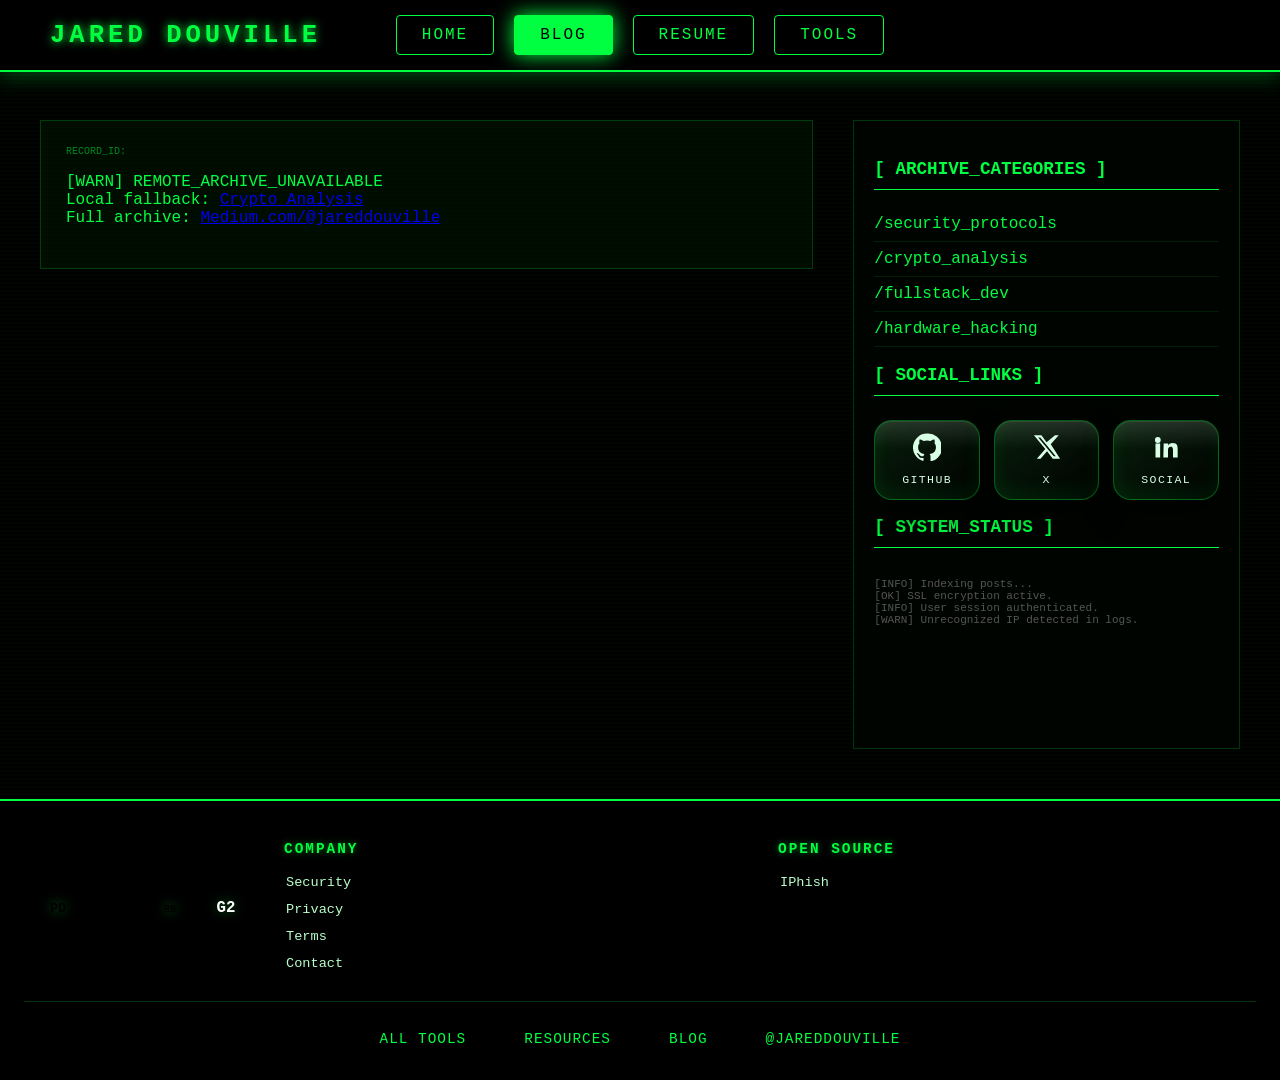
<file: blog.html>
<!DOCTYPE html>
<html lang="en">
<head>
    <link rel="icon" href="data:image/svg+xml,<svg xmlns='http://www.w3.org/2000/svg' viewBox='0 0 100 100'><rect width='100' height='100' fill='black'/><text y='70' x='5' font-family='monospace' font-weight='bold' font-size='70' fill='%2300ff41'>[>]</text></svg>">
    <meta charset="UTF-8">
    <meta name="viewport" content="width=device-width, initial-scale=1.0">
    <title>DATA_ARCHIVE | JARED DOUVILLE</title>
    <style>
        :root {
            --hacker-green: #00ff41;
            --hacker-red: #ff3131;
            --glass-bg: rgba(0, 0, 0, 0.9);
        }

        body, html {
            background-color: #000;
            margin: 0;
            padding: 0;
            font-family: 'Courier New', monospace;
            color: var(--hacker-green);
            background: linear-gradient(rgba(18, 16, 16, 0) 50%, rgba(0, 255, 65, 0.02) 50%), black;
            background-size: 100% 4px;
        }

        /* --- NAVIGATION (Consistent with Index) --- */
        .header-ui {
            position: fixed;
            top: 0; width: 100%;
            display: grid;
            grid-template-columns: 1.2fr auto 1.2fr;
            align-items: center;
            padding: 15px 50px;
            z-index: 100;
            background: var(--glass-bg);
            backdrop-filter: blur(8px);
            border-bottom: 2px solid var(--hacker-green);
            box-shadow: 0 4px 20px rgba(0, 255, 65, 0.3);
            box-sizing: border-box;
        }

        .logo-area h1 { margin: 0; font-size: 1.6rem; letter-spacing: 4px; text-shadow: 0 0 10px var(--hacker-green); }
        .nav-menu { display: flex; gap: 20px; }
        .nav-btn {
            text-decoration: none; padding: 10px 25px; color: var(--hacker-green);
            border: 1px solid var(--hacker-green); border-radius: 4px; text-transform: uppercase;
            letter-spacing: 2px; transition: all 0.3s;
        }
        .nav-btn:hover, .nav-btn.active { background: var(--hacker-green); color: #000; box-shadow: 0 0 20px var(--hacker-green); }
        .header-spacer { visibility: hidden; }

        /* --- BLOG LAYOUT --- */
        .blog-wrapper {
            max-width: 1200px;
            margin: 120px auto 50px;
            display: grid;
            grid-template-columns: 2fr 1fr;
            gap: 40px;
            padding: 0 20px;
        }

        .posts-container { display: flex; flex-direction: column; gap: 30px; }

        .blog-card {
            background: rgba(0, 20, 0, 0.6);
            border: 1px solid rgba(0, 255, 65, 0.2);
            padding: 25px;
            position: relative;
            transition: 0.3s;
            cursor: pointer;
            overflow: hidden;
        }

        .blog-card:hover {
            border-color: var(--hacker-green);
            box-shadow: 0 0 20px rgba(0, 255, 65, 0.2);
            transform: translateX(5px);
        }

        .blog-card::before {
            content: "RECORD_ID: " attr(data-id);
            font-size: 10px;
            opacity: 0.5;
            display: block;
            margin-bottom: 10px;
        }

        .post-date { font-size: 0.8rem; color: #888; margin-bottom: 5px; }
        .post-title { font-size: 1.5rem; color: #fff; margin: 0 0 15px 0; text-transform: uppercase; }
        .post-excerpt { line-height: 1.6; opacity: 0.8; }

        .read-more {
            display: inline-block;
            margin-top: 15px;
            color: var(--hacker-green);
            text-decoration: none;
            font-weight: bold;
        }
        .read-more:hover { text-decoration: underline; }

        /* --- SIDEBAR --- */
        .sidebar {
            border: 1px solid rgba(0, 255, 65, 0.2);
            padding: 20px;
            background: rgba(0, 5, 0, 0.9);
            height: fit-content;
        }

        .sidebar h3 { border-bottom: 1px solid var(--hacker-green); padding-bottom: 10px; font-size: 1.1rem; }

        .category-list { list-style: none; padding: 0; }
        .category-list li { padding: 8px 0; border-bottom: 1px solid rgba(0, 255, 65, 0.1); transition: 0.2s; }
        .category-list li:hover { color: #fff; padding-left: 5px; }

        .social-dock {
            display: grid;
            grid-template-columns: repeat(3, minmax(0, 1fr));
            gap: 14px;
            margin-top: 24px;
        }

        .social-btn {
            position: relative;
            display: grid;
            place-items: center;
            min-height: 78px;
            text-decoration: none;
            color: #d8ffe5;
            background: linear-gradient(145deg, rgba(8, 34, 12, 0.95), rgba(0, 0, 0, 0.95));
            border: 1px solid rgba(0, 255, 65, 0.35);
            border-radius: 18px;
            box-shadow:
                0 14px 28px rgba(0, 0, 0, 0.5),
                inset 0 1px 0 rgba(255, 255, 255, 0.08),
                inset 0 -10px 18px rgba(0, 255, 65, 0.08);
            transform: translateY(0) rotateX(0) rotateY(0);
            transition: transform 0.25s ease, box-shadow 0.25s ease, border-color 0.25s ease;
            overflow: hidden;
        }

        .social-btn::before {
            content: "";
            position: absolute;
            inset: 0;
            background: linear-gradient(180deg, rgba(255, 255, 255, 0.12), transparent 35%);
            pointer-events: none;
        }

        .social-btn:hover {
            transform: translateY(-6px) rotateX(8deg) rotateY(-6deg);
            border-color: var(--hacker-green);
            box-shadow:
                0 22px 40px rgba(0, 0, 0, 0.6),
                0 0 26px rgba(0, 255, 65, 0.2),
                inset 0 1px 0 rgba(255, 255, 255, 0.12),
                inset 0 -12px 22px rgba(0, 255, 65, 0.12);
        }

        .social-btn svg {
            width: 28px;
            height: 28px;
            fill: currentColor;
        }

        .social-label {
            margin-top: 8px;
            font-size: 0.72rem;
            letter-spacing: 1.4px;
            text-transform: uppercase;
        }

        .social-inner {
            display: grid;
            justify-items: center;
            gap: 4px;
            position: relative;
            z-index: 1;
        }

        .sys-logs {
            font-size: 11px;
            color: #555;
            margin-top: 30px;
            height: 150px;
            overflow-y: hidden;
        }

    </style>
</head>
<body>

<header class="header-ui">
    <div class="logo-area"><h1>JARED DOUVILLE</h1></div>
    <nav class="nav-menu">
        <a href="index.html" class="nav-btn">Home</a>
        <a href="blog.html" class="nav-btn active">Blog</a>
        <a href="resume.html" class="nav-btn">Resume</a>
        <a href="tools.html" class="nav-btn">Tools</a>
    </nav>
    <div class="header-spacer">Spacer</div>
</header>

<div class="blog-wrapper">
    <main class="posts-container" id="posts-container">
        <div class="loading">LOADING ARCHIVE FEED...</div>
    </main>

    <aside class="sidebar">
        <h3>[ ARCHIVE_CATEGORIES ]</h3>
        <ul class="category-list">
            <li>/security_protocols</li>
            <li>/crypto_analysis</li>
            <li>/fullstack_dev</li>
            <li>/hardware_hacking</li>
        </ul>

        <h3>[ SOCIAL_LINKS ]</h3>
        <div class="social-dock">
            <a class="social-btn" href="https://github.com/" target="_blank" rel="noopener noreferrer" aria-label="GitHub">
                <span class="social-inner">
                    <svg viewBox="0 0 24 24" aria-hidden="true">
                        <path d="M12 .5a12 12 0 0 0-3.79 23.39c.6.11.82-.26.82-.58v-2.03c-3.34.73-4.04-1.42-4.04-1.42-.55-1.38-1.33-1.75-1.33-1.75-1.09-.74.08-.72.08-.72 1.2.09 1.84 1.23 1.84 1.23 1.08 1.84 2.82 1.31 3.5 1 .11-.78.42-1.31.76-1.61-2.67-.3-5.47-1.34-5.47-5.95 0-1.31.46-2.38 1.23-3.22-.12-.3-.53-1.53.12-3.18 0 0 1-.32 3.3 1.23a11.32 11.32 0 0 1 6 0c2.29-1.55 3.29-1.23 3.29-1.23.66 1.65.25 2.88.13 3.18.77.84 1.23 1.91 1.23 3.22 0 4.62-2.8 5.65-5.48 5.95.43.38.82 1.1.82 2.22v3.29c0 .32.22.69.83.58A12 12 0 0 0 12 .5Z"/>
                    </svg>
                    <span class="social-label">GitHub</span>
                </span>
            </a>

            <a class="social-btn" href="https://x.com/" target="_blank" rel="noopener noreferrer" aria-label="X">
                <span class="social-inner">
                    <svg viewBox="0 0 24 24" aria-hidden="true">
                        <path d="M18.9 2H22l-6.77 7.74L23.2 22h-6.25l-4.9-6.42L6.43 22H3.3l7.24-8.27L.8 2h6.4l4.43 5.85L18.9 2Zm-1.1 18h1.73L6.26 3.9H4.4L17.8 20Z"/>
                    </svg>
                    <span class="social-label">X</span>
                </span>
            </a>

            <a class="social-btn" href="https://linkedin.com/" target="_blank" rel="noopener noreferrer" aria-label="LinkedIn">
                <span class="social-inner">
                    <svg viewBox="0 0 24 24" aria-hidden="true">
                        <path d="M4.98 3.5A2.49 2.49 0 1 0 5 8.48 2.49 2.49 0 0 0 4.98 3.5ZM3 9h4v12H3Zm7 0h3.83v1.64h.05c.53-1 1.84-2.05 3.79-2.05C21.73 8.59 22 11.03 22 14.2V21h-4v-6.02c0-1.44-.03-3.29-2-3.29-2 0-2.3 1.56-2.3 3.18V21h-4Z"/>
                    </svg>
                    <span class="social-label">Social</span>
                </span>
            </a>
        </div>

        <h3>[ SYSTEM_STATUS ]</h3>
        <div class="sys-logs" id="log-window">
            [INFO] Indexing posts...<br>
            [OK] SSL encryption active.<br>
            [INFO] User session authenticated.<br>
            [WARN] Unrecognized IP detected in logs.<br>
        </div>
    </aside>
</div>

<script>
    // System Log Auto-Type for Sidebar
    const logs = [
        "[INFO] Fetching archive metadata...",
        "[OK] Data stream synchronized.",
        "[INFO] Re-indexing filesystem...",
        "[WARN] Memory leak detected in /tmp",
        "[OK] Connection stable."
    ];
    
    function addLog() {
        const logWindow = document.getElementById('log-window');
        const newLog = logs[Math.floor(Math.random() * logs.length)];
        logWindow.innerHTML += newLog + "<br>";
        if (logWindow.innerHTML.split('<br>').length > 10) {
            logWindow.innerHTML = logWindow.innerHTML.split('<br>').slice(1).join('<br>');
        }
    }
    
    setInterval(addLog, 3000);
</script>

<script>
// Reliable Medium RSS via RSS2JSON API (CORS-friendly JSON)
    async function loadMediumPosts() {
        const container = document.getElementById('posts-container');
        const mediumFeed = 'https://medium.com/feed/@jareddouville';
        const apiUrl = `https://api.rss2json.com/v1/api.json?rss_url=${encodeURIComponent(mediumFeed)}`;
        
        container.innerHTML = '<div class="blog-card loading"><p>[SCANNING] ARCHIVE_FEED_ACTIVE...</p></div>';
        
        try {
            const response = await fetch(apiUrl);
            if (!response.ok) throw new Error(`API Error: ${response.status}`);
            
            const data = await response.json();
            if (!data.items || data.items.length === 0) throw new Error('No posts found');
            
            container.innerHTML = '';
            
            data.items.slice(0, 6).forEach((item, index) => {
                const pubDate = new Date(item.pubDate);
                const excerpt = (item.description || item.contentSnippet || '').replace(/<[^>]*>/g, '').substring(0, 160) + '...';
                
                const card = document.createElement('article');
                card.className = 'blog-card';
                card.setAttribute('data-id', String(index + 1).padStart(3, '0'));
                card.innerHTML = `
                    <div class="post-date">${pubDate.toLocaleDateString('en-US', { year: 'numeric', month: 'short', day: 'numeric' })} // MEDIUM</div>
                    <h2 class="post-title">${item.title}</h2>
                    <p class="post-excerpt">${excerpt}</p>
                    <a href="${item.link}" class="read-more" target="_blank">> READ_ON_MEDIUM</a>
                `;
                container.appendChild(card);
            });
            
            // Log success
            console.log(`[SUCCESS] Loaded ${data.items.length} posts from Medium via RSS2JSON`);
        } catch (error) {
            console.error('Feed Load Error:', error);
            container.innerHTML = `
                <div class="blog-card error">
                    <p>[WARN] REMOTE_ARCHIVE_UNAVAILABLE<br>
                    Local fallback: <a href="posts/crypto-blog.html">Crypto Analysis</a><br>
                    Full archive: <a href="https://medium.com/@jareddouville" target="_blank">Medium.com/@jareddouville</a>
                    </p>
                </div>
            `;
        }
    }
    
    // Load on page ready
    if (document.readyState === 'loading') {
        document.addEventListener('DOMContentLoaded', loadMediumPosts);
    } else {
        loadMediumPosts();
    }
</script>

    <footer class="footer">
        <div class="footer-main">
            <div class="footer-logos">
                <a href="https://projectdiscovery.io/" title="ProjectDiscovery" aria-label="ProjectDiscovery">
                    <svg width="36" height="36" viewBox="0 0 32 32" fill="none" xmlns="http://www.w3.org/2000/svg">
                        <rect width="32" height="32" rx="4" fill="%2300ff41"/>
                        <text x="16" y="20" font-family="'Courier New', monospace" font-size="12" font-weight="bold" text-anchor="middle" fill="black">PD</text>
                    </svg>
                </a>
                <a href="#" title="SOC2 Compliant" aria-label="SOC2 Compliant">
                    <svg width="36" height="36" viewBox="0 0 32 32" fill="none" xmlns="http://www.w3.org/2000/svg">
                        <circle cx="16" cy="16" r="14" stroke="%2300ff41" stroke-width="2" fill="none"/>
                        <text x="16" y="20" font-family="'Courier New', monospace" font-size="10" font-weight="bold" text-anchor="middle" fill="%2300ff41">SOC2</text>
                    </svg>
                </a>
                <a href="#" title="RSA Blackhat" aria-label="RSA Blackhat">
                    <svg width="36" height="36" viewBox="0 0 32 32" fill="none" xmlns="http://www.w3.org/2000/svg">
                        <rect width="32" height="32" rx="4" fill="%2300ff41"/>
                        <text x="16" y="20" font-family="'Courier New', monospace" font-size="9" font-weight="bold" text-anchor="middle" fill="black">RB</text>
                    </svg>
                </a>
                <a href="#" title="G2" aria-label="G2">
                    <svg width="36" height="36" viewBox="0 0 32 32" fill="none" xmlns="http://www.w3.org/2000/svg">
                        <circle cx="16" cy="16" r="15" stroke="%2300ff41" stroke-width="2" fill="%2300ff41"/>
                        <text x="16" y="20" font-family="'Courier New', monospace" font-size="14" font-weight="bold" text-anchor="middle" fill="white">G2</text>
                    </svg>
                </a>
            </div>
            <div class="footer-columns">
                <div class="footer-column">
                    <h4>Company</h4>
                    <a href="security.html">Security</a>
                    <a href="privacy.html">Privacy</a>
                    <a href="terms.html">Terms</a>
                    <a href="contact.html">Contact</a>
                </div>
                <div class="footer-column">
                    <h4>Open Source</h4>
                    <a href="#">IPhish</a>
                </div>
            </div>
        </div>
        <div class="footer-socials">
            <a href="tools.html">All tools</a>
            <a href="resources.html">Resources</a>
            <a href="blog.html">Blog</a>
            <a href="https://discord.gg/example" target="_blank" rel="noopener">@JaredDouville</a>
        </div>
        <style>
            .footer { 
                margin-top: 40px; 
                padding: 40px 24px 24px; 
                border-top: 2px solid var(--hacker-green); 
                background: rgba(0,0,0,0.9); 
            }
            .footer-main { 
                display: grid; 
                grid-template-columns: auto 1fr; 
                gap: 40px; 
                max-width: 1200px; 
                margin: 0 auto 24px auto; 
            }
            .footer-logos { 
                display: flex; 
                gap: 20px; 
                flex-wrap: wrap; 
                align-items: center; 
            }
            .footer-logos a { 
                display: block; 
                transition: all 0.3s ease; 
                filter: drop-shadow(0 0 6px rgba(0,255,65,0.4)); 
            }
            .footer-logos a:hover svg { 
                filter: drop-shadow(0 0 16px rgba(0,255,65,1)) brightness(1.3); 
                transform: scale(1.15) rotate(5deg); 
            }
            .footer-columns { 
                display: grid; 
                grid-template-columns: 1fr 1fr; 
                gap: 32px; 
            }
            .footer-column h4 { 
                font-family: 'Courier New', monospace; 
                font-size: 0.9rem; 
                color: var(--hacker-green); 
                margin: 0 0 12px 0; 
                letter-spacing: 2px; 
                text-transform: uppercase; 
                text-shadow: 0 0 6px rgba(0,255,65,0.5); 
            }
            .footer-column a { 
                display: block; 
                color: #b8ffca; 
                text-decoration: none; 
                font-family: 'Courier New', monospace; 
                font-size: 0.85rem; 
                padding: 6px 0; 
                border-left: 2px solid transparent; 
                transition: all 0.2s; 
            }
            .footer-column a:hover { 
                color: var(--hacker-green); 
                border-left-color: var(--hacker-green); 
                padding-left: 12px; 
                text-shadow: 0 0 4px rgba(0,255,65,0.6); 
            }
            .footer-socials { 
                max-width: 1200px; 
                margin: 0 auto; 
                padding: 0 20px; 
                display: flex; 
                justify-content: center; 
                gap: 24px; 
                flex-wrap: wrap; 
                border-top: 1px solid rgba(0,255,65,0.2); 
                padding-top: 20px; 
            }
            .footer-socials a { 
                color: var(--hacker-green); 
                text-decoration: none; 
                font-family: 'Courier New', monospace; 
                font-size: 0.9rem; 
                letter-spacing: 1px; 
                text-transform: uppercase; 
                padding: 8px 16px; 
                border: 1px solid transparent; 
                transition: all 0.3s; 
                position: relative; 
            }
            .footer-socials a:hover { 
                background: rgba(0,255,65,0.1); 
                border-color: var(--hacker-green); 
                box-shadow: 0 0 12px rgba(0,255,65,0.4); 
                transform: translateY(-2px); 
            }
            @media (max-width: 768px) { 
                .footer-main { grid-template-columns: 1fr; text-align: center; gap: 24px; } 
                .footer-columns { grid-template-columns: 1fr; } 
                .footer-socials { flex-direction: column; gap: 12px; align-items: center; } 
            }
        </style>
    </footer>

</body>
</html>
</file>
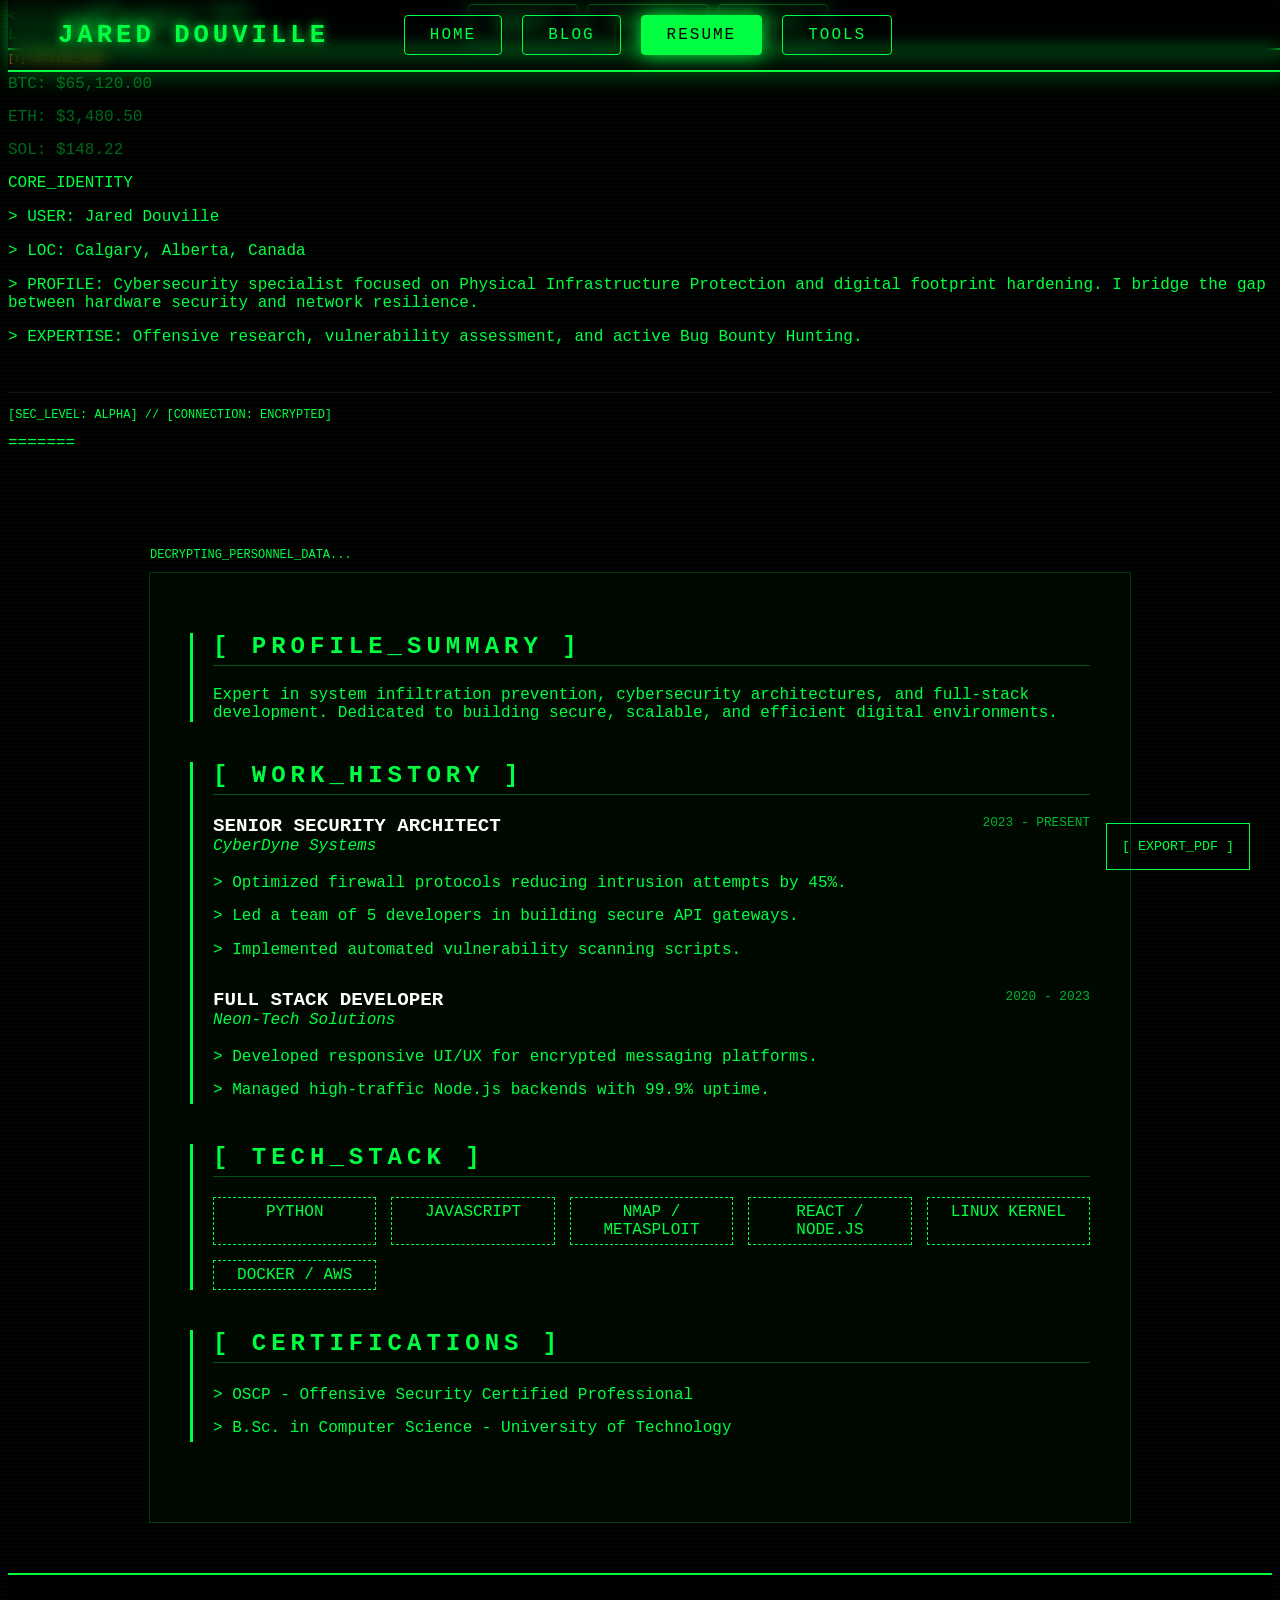
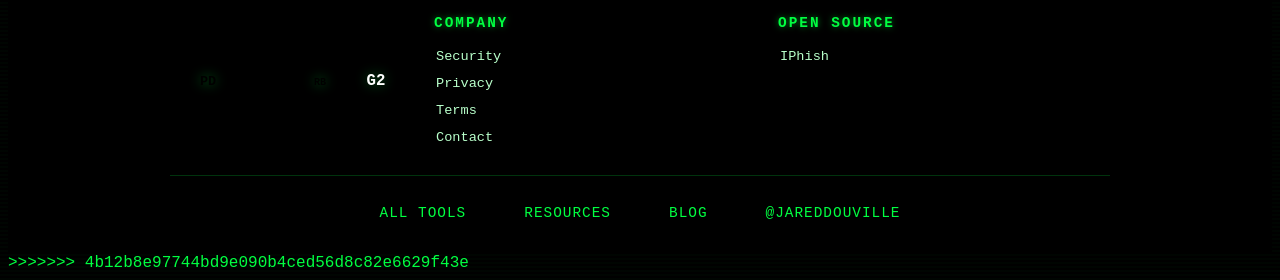
<file: resume.html>
<!DOCTYPE html>
<html lang="en">
<head>
<<<<<<< HEAD
    <meta charset="UTF-8">
    <title>JARED DOUVILLE | SESSION_V3</title>
    <style>
        :root {
            --hacker-green: #00ff41;
            --terminal-bg: rgba(0, 10, 0, 0.9);
=======
    <link rel="icon" href="data:image/svg+xml,<svg xmlns='http://www.w3.org/2000/svg' viewBox='0 0 100 100'><rect width='100' height='100' fill='black'/><text y='70' x='5' font-family='monospace' font-weight='bold' font-size='70' fill='%2300ff41'>[>]</text></svg>">
    <meta charset="UTF-8">
    <meta name="viewport" content="width=device-width, initial-scale=1.0">
    <title>PERSONNEL_FILE | JARED DOUVILLE</title>
    <style>
        :root {
            --hacker-green: #00ff41;
            --hacker-red: #ff3131;
            --glass-bg: rgba(0, 0, 0, 0.9);
>>>>>>> 4b12b8e97744bd9e090b4ced56d8c82e6629f43e
        }

        body, html {
            background-color: #000;
            margin: 0;
<<<<<<< HEAD
            height: 100vh;
            width: 100vw;
            font-family: 'Courier New', monospace;
            color: var(--hacker-green);
            overflow: hidden;
        }

        /* --- HEADER & NAV BUTTONS --- */
        .header-ui {
            padding: 20px 40px;
            border-bottom: 2px solid var(--hacker-green);
            display: flex;
            justify-content: space-between;
            align-items: center;
            background: #000;
            box-shadow: 0 0 15px rgba(0, 255, 65, 0.3);
        }

        .logo-text {
            letter-spacing: 3px;
            font-weight: bold;
            font-size: 1.2rem;
            text-shadow: 0 0 5px var(--hacker-green);
        }

        .nav-cluster {
            display: flex;
            gap: 15px;
        }

        .nav-btn {
            text-decoration: none;
            color: var(--hacker-green);
            border: 1px solid var(--hacker-green);
            padding: 8px 20px;
            font-size: 0.85rem;
            text-transform: uppercase;
            transition: all 0.3s ease;
            background: transparent;
            cursor: pointer;
        }

        .nav-btn:hover {
            background: var(--hacker-green);
            color: #000;
            box-shadow: 0 0 15px var(--hacker-green);
        }

        /* --- LAYOUT --- */
        .workspace {
            display: flex;
            height: calc(100vh - 85px);
            align-items: center;
            justify-content: center;
            gap: 30px;
            padding: 20px;
            box-sizing: border-box;
        }

        .terminal {
            border: 1px solid var(--hacker-green);
            background: var(--terminal-bg);
            padding: 25px;
            position: relative;
            box-shadow: 0 0 10px rgba(0, 255, 65, 0.2);
        }

        .crypto-box { width: 260px; height: 380px; font-size: 13px; }
        .bio-box { flex: 0 1 750px; line-height: 1.6; }

        .label {
            position: absolute;
            top: -10px;
            left: 15px;
            background: #000;
            padding: 0 8px;
            font-size: 10px;
            color: #fff;
            border: 1px solid var(--hacker-green);
            text-transform: uppercase;
        }

        .highlight { color: #fff; font-weight: bold; text-shadow: 0 0 5px var(--hacker-green); }

        /* CRT Scanline Effect */
        .scanlines {
            position: fixed;
            top: 0; left: 0; width: 100%; height: 100%;
            background: linear-gradient(rgba(18, 16, 16, 0) 50%, rgba(0, 0, 0, 0.1) 50%);
            background-size: 100% 4px;
            pointer-events: none;
            z-index: 100;
        }
=======
            padding: 0;
            font-family: 'Courier New', monospace;
            color: var(--hacker-green);
            overflow-x: hidden;
            /* Subtle scanline background */
            background: linear-gradient(rgba(18, 16, 16, 0) 50%, rgba(0, 255, 65, 0.02) 50%), black;
            background-size: 100% 4px;
        }

        /* --- NAVIGATION (Matches Index) --- */
        .header-ui {
            position: fixed;
            top: 0; width: 100%;
            display: grid;
            grid-template-columns: 1.2fr auto 1.2fr;
            align-items: center;
            padding: 15px 50px;
            z-index: 100;
            background: var(--glass-bg);
            backdrop-filter: blur(8px);
            border-bottom: 2px solid var(--hacker-green);
            box-shadow: 0 4px 20px rgba(0, 255, 65, 0.3);
            box-sizing: border-box;
        }

        .logo-area h1 { margin: 0; font-size: 1.6rem; letter-spacing: 4px; text-shadow: 0 0 10px var(--hacker-green); }
        .nav-menu { display: flex; gap: 20px; }
        .nav-btn {
            text-decoration: none; padding: 10px 25px; color: var(--hacker-green);
            border: 1px solid var(--hacker-green); border-radius: 4px; text-transform: uppercase;
            letter-spacing: 2px; transition: all 0.3s;
        }
        .nav-btn:hover, .nav-btn.active { background: var(--hacker-green); color: #000; box-shadow: 0 0 20px var(--hacker-green); }

        /* --- RESUME CONTENT --- */
        .resume-container {
            max-width: 900px;
            margin: 120px auto 50px;
            padding: 40px;
            border: 1px solid rgba(0, 255, 65, 0.2);
            background: rgba(0, 10, 0, 0.8);
            position: relative;
        }

        .resume-container::before {
            content: "DECRYPTING_PERSONNEL_DATA...";
            position: absolute;
            top: -25px; left: 0;
            font-size: 12px;
            animation: pulse 1.5s infinite;
        }

        @keyframes pulse { 0%, 100% { opacity: 1; } 50% { opacity: 0.3; } }

        section { margin-bottom: 40px; border-left: 3px solid var(--hacker-green); padding-left: 20px; }
        h2 { text-transform: uppercase; letter-spacing: 5px; border-bottom: 1px solid rgba(0,255,65,0.3); padding-bottom: 5px; }
        
        .job-title { color: #fff; font-weight: bold; font-size: 1.2rem; }
        .company { color: var(--hacker-green); font-style: italic; margin-bottom: 10px; }
        .date { font-size: 0.8rem; opacity: 0.7; float: right; }

        ul { list-style: none; padding: 0; }
        ul li::before { content: "> "; color: var(--hacker-green); }
        ul li { margin-bottom: 8px; line-height: 1.6; }

        .skills-grid {
            display: grid;
            grid-template-columns: repeat(auto-fit, minmax(150px, 1fr));
            gap: 15px;
        }

        .skill-tag {
            border: 1px dashed var(--hacker-green);
            padding: 5px 10px;
            text-align: center;
            transition: 0.3s;
        }

        .skill-tag:hover { background: rgba(0,255,65,0.1); border-style: solid; }

        /* --- PRINT BUTTON --- */
        .print-btn {
            position: fixed;
            bottom: 30px; right: 30px;
            background: transparent;
            color: var(--hacker-green);
            border: 1px solid var(--hacker-green);
            padding: 15px;
            cursor: pointer;
            font-family: 'Courier New', monospace;
        }

        .print-btn:hover { background: var(--hacker-green); color: #000; }

>>>>>>> 4b12b8e97744bd9e090b4ced56d8c82e6629f43e
    </style>
</head>
<body>

<<<<<<< HEAD
<div class="scanlines"></div>

<header class="header-ui">
    <div class="logo-text">JARED DOUVILLE</div>
    
    <nav class="nav-cluster">
        <a href="about.html" class="nav-btn">About</a>
        <a href="resume.html" class="nav-btn">Resume</a>
        <a href="tools.html" class="nav-btn">Tools</a>
    </nav>
</header>

<div class="workspace">
    <div class="terminal crypto-box">
        <div class="label">LIVE_MARKET_FEED</div>
        <div id="crypto-data">
            <p style="opacity: 0.5;">UPLINKING TO BINANCE...</p>
        </div>
    </div>

    <div class="terminal bio-box">
        <div class="label">CORE_IDENTITY</div>
        <div>
            <p>> <span class="highlight">USER:</span> Jared Douville</p>
            <p>> <span class="highlight">LOC:</span> Calgary, Alberta, Canada</p>
            <p>> <span class="highlight">PROFILE:</span> Cybersecurity specialist focused on <span class="highlight">Physical Infrastructure Protection</span> and digital footprint hardening. I bridge the gap between hardware security and network resilience.</p>
            <p>> <span class="highlight">EXPERTISE:</span> Offensive research, vulnerability assessment, and active <span class="highlight">Bug Bounty Hunting</span>.</p>
            <br>
            <p style="border-top: 1px solid #111; padding-top: 15px; font-size: 12px; color: var(--hacker-green);">
                [SEC_LEVEL: ALPHA] // [CONNECTION: ENCRYPTED]
            </p>
        </div>
    </div>
</div>

<script>
    const cryptoContainer = document.getElementById('crypto-data');

    async function updateMarket() {
        try {
            // Using a specific endpoint for cleaner data fetching
            const response = await fetch('https://api.binance.com/api/v3/ticker/price');
            const data = await response.json();
            const watchlist = ['BTCUSDT', 'ETHUSDT', 'SOLUSDT', 'DOGEUSDT'];
            
            let html = "";
            watchlist.forEach(symbol => {
                const coin = data.find(c => c.symbol === symbol);
                if(coin) {
                    const cleanName = symbol.replace('USDT', '');
                    const price = parseFloat(coin.price).toLocaleString(undefined, {minimumFractionDigits: 2});
                    html += `<div style="margin-bottom:18px; border-left: 2px solid var(--hacker-green); padding-left: 10px;">
                                <span style="opacity:0.6; font-size: 10px;">${cleanName}/USD</span><br>
                                <span class="highlight" style="font-size: 16px;">$${price}</span>
                             </div>`;
                }
            });
            cryptoContainer.innerHTML = html;
        } catch (err) {
            // Static data if the browser blocks the live request locally
            cryptoContainer.innerHTML = `
                <p style="color:orange; font-size: 10px;">[!] OFFLINE_MODE</p>
                <div style="margin-bottom:15px; opacity: 0.4;">BTC: <span class="highlight">$65,120.00</span></div>
                <div style="margin-bottom:15px; opacity: 0.4;">ETH: <span class="highlight">$3,480.50</span></div>
                <div style="margin-bottom:15px; opacity: 0.4;">SOL: <span class="highlight">$148.22</span></div>
            `;
        }
    }

    updateMarket();
    setInterval(updateMarket, 15000);
</script>

</body>
</html>
=======
<header class="header-ui">
    <div class="logo-area"><h1>JARED DOUVILLE</h1></div>
    <nav class="nav-menu">
        <a href="index.html" class="nav-btn">Home</a>
        <a href="blog.html" class="nav-btn">Blog</a>
        <a href="resume.html" class="nav-btn active">Resume</a>
        <a href="tools.html" class="nav-btn">Tools</a>
    </nav>
    <div style="visibility: hidden;">Spacer</div>
</header>

<div class="resume-container">
    
    <section id="objective">
        <h2>[ PROFILE_SUMMARY ]</h2>
        <p>Expert in system infiltration prevention, cybersecurity architectures, and full-stack development. Dedicated to building secure, scalable, and efficient digital environments.</p>
    </section>

    <section id="experience">
        <h2>[ WORK_HISTORY ]</h2>
        
        <div class="job">
            <span class="date">2023 - PRESENT</span>
            <div class="job-title">SENIOR SECURITY ARCHITECT</div>
            <div class="company">CyberDyne Systems</div>
            <ul>
                <li>Optimized firewall protocols reducing intrusion attempts by 45%.</li>
                <li>Led a team of 5 developers in building secure API gateways.</li>
                <li>Implemented automated vulnerability scanning scripts.</li>
            </ul>
        </div>

        <div class="job" style="margin-top: 25px;">
            <span class="date">2020 - 2023</span>
            <div class="job-title">FULL STACK DEVELOPER</div>
            <div class="company">Neon-Tech Solutions</div>
            <ul>
                <li>Developed responsive UI/UX for encrypted messaging platforms.</li>
                <li>Managed high-traffic Node.js backends with 99.9% uptime.</li>
            </ul>
        </div>
    </section>

    <section id="skills">
        <h2>[ TECH_STACK ]</h2>
        <div class="skills-grid">
            <div class="skill-tag">PYTHON</div>
            <div class="skill-tag">JAVASCRIPT</div>
            <div class="skill-tag">NMAP / METASPLOIT</div>
            <div class="skill-tag">REACT / NODE.JS</div>
            <div class="skill-tag">LINUX KERNEL</div>
            <div class="skill-tag">DOCKER / AWS</div>
        </div>
    </section>

    <section id="education">
        <h2>[ CERTIFICATIONS ]</h2>
        <ul>
            <li>OSCP - Offensive Security Certified Professional</li>
            <li>B.Sc. in Computer Science - University of Technology</li>
        </ul>
    </section>

</div>

<button class="print-btn" onclick="window.print()">[ EXPORT_PDF ]</button>

<script>
    // Subtle "Typewriter" effect for the sections
    document.addEventListener("DOMContentLoaded", () => {
        const sections = document.querySelectorAll('section');
        sections.forEach((s, index) => {
            s.style.opacity = "0";
            s.style.transform = "translateX(-20px)";
            s.style.transition = "all 0.5s ease " + (index * 0.2) + "s";
            
            setTimeout(() => {
                s.style.opacity = "1";
                s.style.transform = "translateX(0)";
            }, 100);
        });
    });
</script>

    <footer class="footer">
        <div class="footer-main">
            <div class="footer-logos">
                <a href="https://projectdiscovery.io/" title="ProjectDiscovery" aria-label="ProjectDiscovery">
                    <svg width="36" height="36" viewBox="0 0 32 32" fill="none" xmlns="http://www.w3.org/2000/svg">
                        <rect width="32" height="32" rx="4" fill="%2300ff41"/>
                        <text x="16" y="20" font-family="'Courier New', monospace" font-size="12" font-weight="bold" text-anchor="middle" fill="black">PD</text>
                    </svg>
                </a>
                <a href="#" title="SOC2 Compliant" aria-label="SOC2 Compliant">
                    <svg width="36" height="36" viewBox="0 0 32 32" fill="none" xmlns="http://www.w3.org/2000/svg">
                        <circle cx="16" cy="16" r="14" stroke="%2300ff41" stroke-width="2" fill="none"/>
                        <text x="16" y="20" font-family="'Courier New', monospace" font-size="10" font-weight="bold" text-anchor="middle" fill="%2300ff41">SOC2</text>
                    </svg>
                </a>
                <a href="#" title="RSA Blackhat" aria-label="RSA Blackhat">
                    <svg width="36" height="36" viewBox="0 0 32 32" fill="none" xmlns="http://www.w3.org/2000/svg">
                        <rect width="32" height="32" rx="4" fill="%2300ff41"/>
                        <text x="16" y="20" font-family="'Courier New', monospace" font-size="9" font-weight="bold" text-anchor="middle" fill="black">RB</text>
                    </svg>
                </a>
                <a href="#" title="G2" aria-label="G2">
                    <svg width="36" height="36" viewBox="0 0 32 32" fill="none" xmlns="http://www.w3.org/2000/svg">
                        <circle cx="16" cy="16" r="15" stroke="%2300ff41" stroke-width="2" fill="%2300ff41"/>
                        <text x="16" y="20" font-family="'Courier New', monospace" font-size="14" font-weight="bold" text-anchor="middle" fill="white">G2</text>
                    </svg>
                </a>
            </div>
            <div class="footer-columns">
                <div class="footer-column">
                    <h4>Company</h4>
                    <a href="security.html">Security</a>
                    <a href="privacy.html">Privacy</a>
                    <a href="terms.html">Terms</a>
                    <a href="contact.html">Contact</a>
                </div>
                <div class="footer-column">
                    <h4>Open Source</h4>
                    <a href="#">IPhish</a>
                </div>
            </div>
        </div>
        <div class="footer-socials">
            <a href="tools.html">All tools</a>
            <a href="resources.html">Resources</a>
            <a href="blog.html">Blog</a>
            <a href="https://discord.gg/example" target="_blank" rel="noopener">@JaredDouville</a>
        </div>
        <style>
            .footer { 
                margin-top: 40px; 
                padding: 40px 24px 24px; 
                border-top: 2px solid var(--hacker-green); 
                background: rgba(0,0,0,0.9); 
            }
            .footer-main { 
                display: grid; 
                grid-template-columns: auto 1fr; 
                gap: 40px; 
                max-width: 900px; 
                margin: 0 auto 24px auto; 
            }
            .footer-logos { 
                display: flex; 
                gap: 20px; 
                flex-wrap: wrap; 
                align-items: center; 
            }
            .footer-logos a { 
                display: block; 
                transition: all 0.3s ease; 
                filter: drop-shadow(0 0 6px rgba(0,255,65,0.4)); 
            }
            .footer-logos a:hover svg { 
                filter: drop-shadow(0 0 16px rgba(0,255,65,1)) brightness(1.3); 
                transform: scale(1.15) rotate(5deg); 
            }
            .footer-columns { 
                display: grid; 
                grid-template-columns: 1fr 1fr; 
                gap: 32px; 
            }
            .footer-column h4 { 
                font-family: 'Courier New', monospace; 
                font-size: 0.9rem; 
                color: var(--hacker-green); 
                margin: 0 0 12px 0; 
                letter-spacing: 2px; 
                text-transform: uppercase; 
                text-shadow: 0 0 6px rgba(0,255,65,0.5); 
            }
            .footer-column a { 
                display: block; 
                color: #b8ffca; 
                text-decoration: none; 
                font-family: 'Courier New', monospace; 
                font-size: 0.85rem; 
                padding: 6px 0; 
                border-left: 2px solid transparent; 
                transition: all 0.2s; 
            }
            .footer-column a:hover { 
                color: var(--hacker-green); 
                border-left-color: var(--hacker-green); 
                padding-left: 12px; 
                text-shadow: 0 0 4px rgba(0,255,65,0.6); 
            }
            .footer-socials { 
                max-width: 900px; 
                margin: 0 auto; 
                padding: 0 20px; 
                display: flex; 
                justify-content: center; 
                gap: 24px; 
                flex-wrap: wrap; 
                border-top: 1px solid rgba(0,255,65,0.2); 
                padding-top: 20px; 
            }
            .footer-socials a { 
                color: var(--hacker-green); 
                text-decoration: none; 
                font-family: 'Courier New', monospace; 
                font-size: 0.9rem; 
                letter-spacing: 1px; 
                text-transform: uppercase; 
                padding: 8px 16px; 
                border: 1px solid transparent; 
                transition: all 0.3s; 
                position: relative; 
            }
            .footer-socials a:hover { 
                background: rgba(0,255,65,0.1); 
                border-color: var(--hacker-green); 
                box-shadow: 0 0 12px rgba(0,255,65,0.4); 
                transform: translateY(-2px); 
            }
            @media (max-width: 768px) { 
                .footer-main { grid-template-columns: 1fr; text-align: center; gap: 24px; } 
                .footer-columns { grid-template-columns: 1fr; } 
                .footer-socials { flex-direction: column; gap: 12px; align-items: center; } 
            }
        </style>
    </footer>

</body>
</html>
>>>>>>> 4b12b8e97744bd9e090b4ced56d8c82e6629f43e
</file>
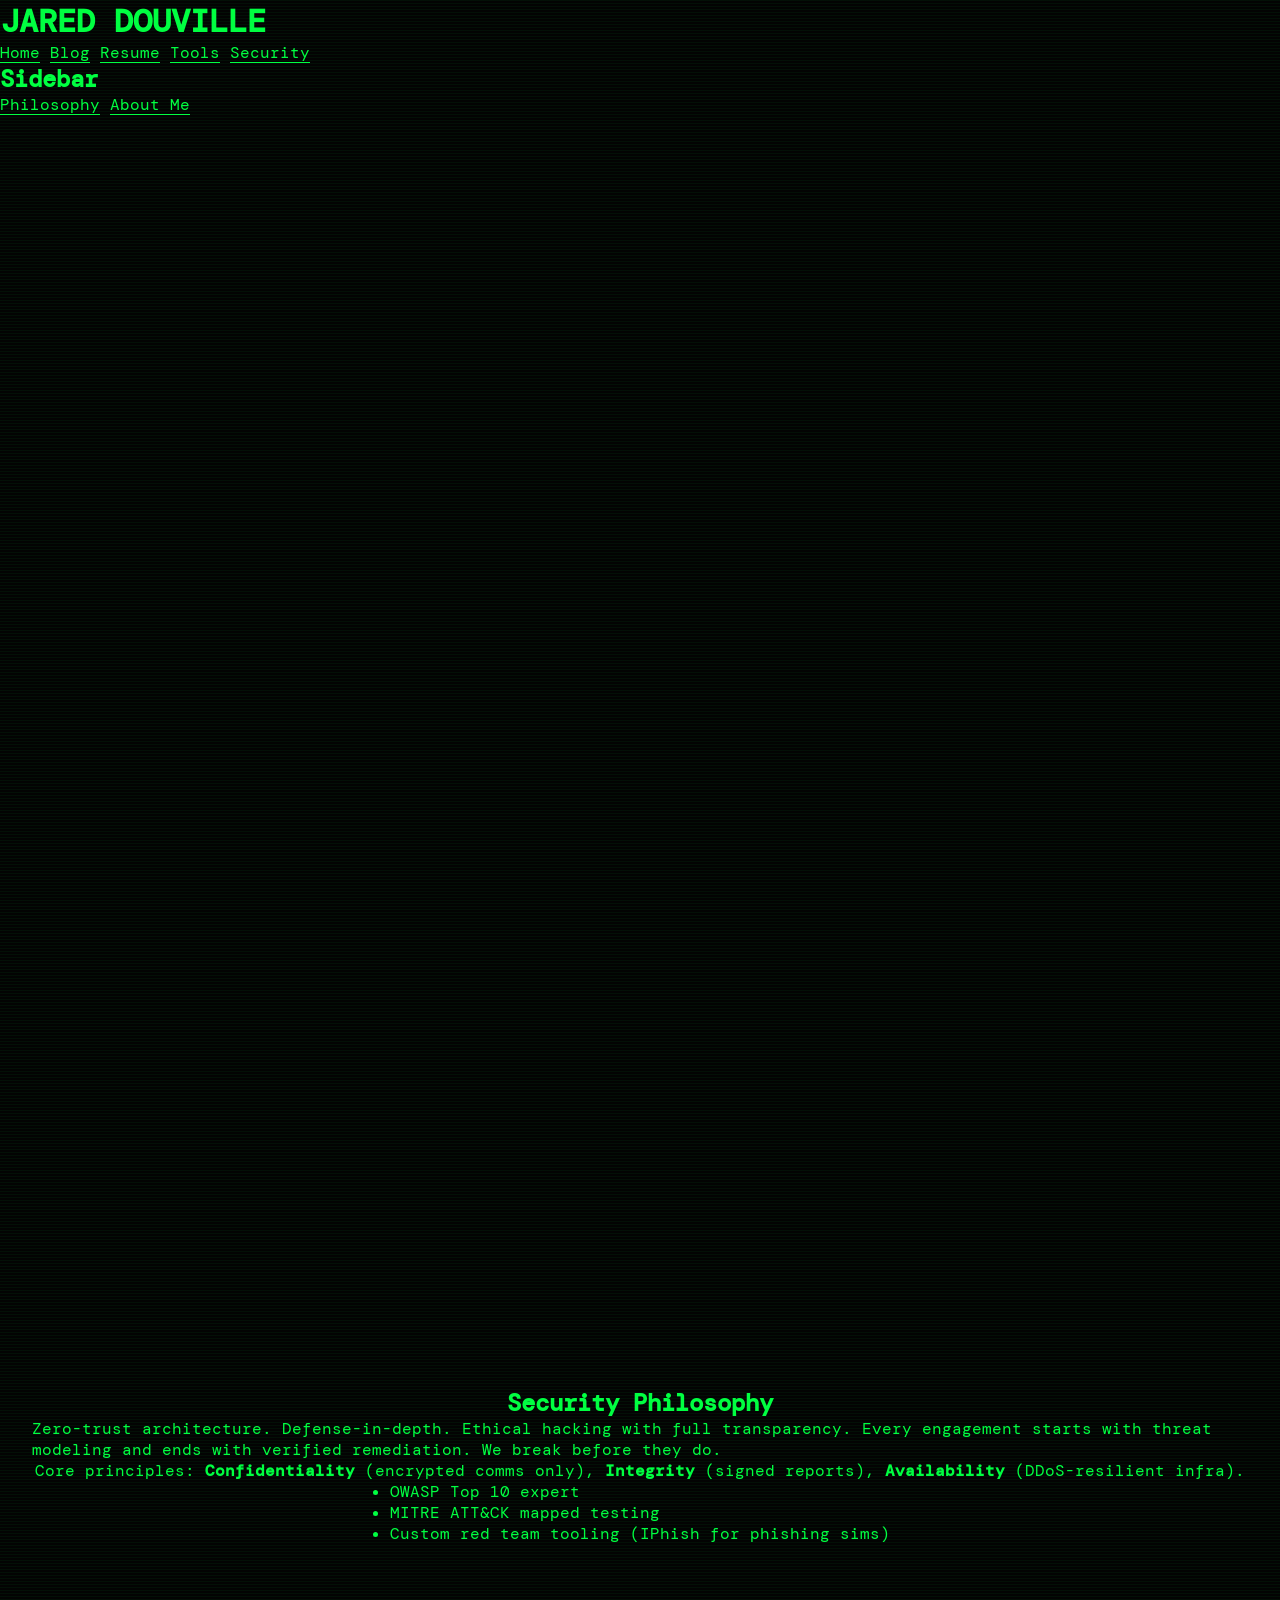
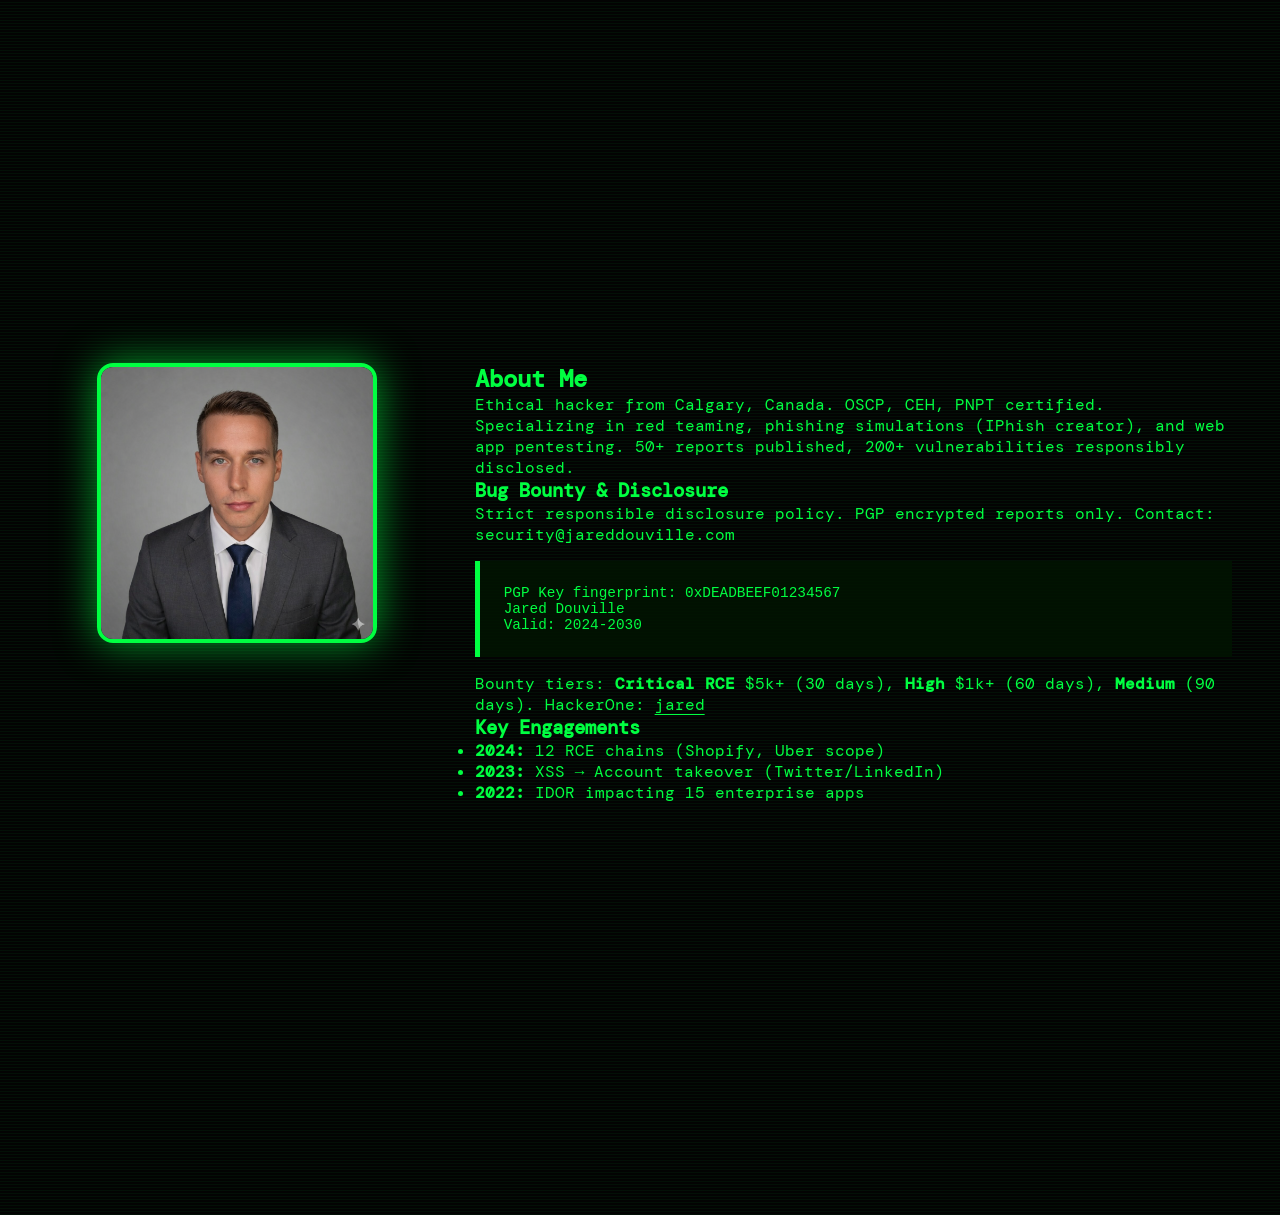
<file: Security.html>
<!DOCTYPE html>
<html lang="en">
<head>
    <meta charset="UTF-8">
    <meta name="viewport" content="width=device-width, initial-scale=1.0">
    <title>Security Practices | JARED DOUVILLE | ETHICAL HACKER</title>
    <link rel="stylesheet" href="style.css">
</head>
<body>
    <header class="header-ui">
        <div class="logo-area">
            <h1>JARED DOUVILLE</h1>
        </div>
        <nav class="nav-menu" aria-label="Primary">
            <a class="nav-btn" href="index.html">Home</a>
            <a class="nav-btn" href="blog.html">Blog</a>
            <a class="nav-btn" href="resume.html">Resume</a>
            <a class="nav-btn" href="tools.html">Tools</a>
            <a class="nav-btn active" href="Security.html">Security</a>
        </nav>
        <div></div>
    </header>

    <!-- Sidebar and other unchanged -->
    <aside class="sidebar">
        <h2>Sidebar</h2>
        <nav class="sidebar-links" aria-label="Sidebar">
            <a href="#content-1">Philosophy</a>
            <a href="#content-2">About Me</a>
        </nav>
        <!-- BTC chart and attack map unchanged - omit for brevity, keep existing -->
        <!-- ... existing sidebar content ... -->
    </aside>

    <main class="content-grid">
        <section class="matrix-banner" aria-label="Scrolling matrix display">
            <!-- existing matrix banner unchanged -->
        </section>

        <section class="content-panel" id="content-1">
            <h2>Security Philosophy</h2>
            <p>Zero-trust architecture. Defense-in-depth. Ethical hacking with full transparency. Every engagement starts with threat modeling and ends with verified remediation. We break before they do.</p>
            <p>Core principles: <strong>Confidentiality</strong> (encrypted comms only), <strong>Integrity</strong> (signed reports), <strong>Availability</strong> (DDoS-resilient infra).</p>
            <ul>
                <li>OWASP Top 10 expert</li>
                <li>MITRE ATT&CK mapped testing</li>
                <li>Custom red team tooling (IPhish for phishing sims)</li>
            </ul>
        </section>

        <section class="content-panel" id="content-2" style="grid-column: 1 / -1; display: grid; grid-template-columns: 1fr 2fr; gap: 3rem; align-items: start; padding: 3rem;">
            <div style="display: flex; flex-direction: column; align-items: center; gap: 1rem;">
                <img src="avatar.jpg" alt="Jared Douville - Ethical Hacker" style="width: 280px; height: 280px; object-fit: cover; border-radius: 16px; border: 4px solid #00ff41; box-shadow: 0 0 40px rgba(0,255,65,0.6), inset 0 0 20px rgba(0,255,65,0.1); transition: transform 0.3s;">
                <div class="social-row">
                    <a class="social-icon-btn" href="https://hackerone.com/jared" target="_blank" aria-label="HackerOne">
                        <svg viewBox="0 0 24 24"><path d="M6 2h4v8h4V2h4v20h-4v-8h-4v8H6V2Zm4 10v-2h4v2h-4Z"/></svg>
                    </a>
                </div>
            </div>
            <div>
                <h2>About Me</h2>
                <p>Ethical hacker from Calgary, Canada. OSCP, CEH, PNPT certified. Specializing in red teaming, phishing simulations (IPhish creator), and web app pentesting. 50+ reports published, 200+ vulnerabilities responsibly disclosed.</p>
                
                <h3>Bug Bounty & Disclosure</h3>
                <p>Strict responsible disclosure policy. PGP encrypted reports only. Contact: security@jareddouville.com</p>
                <pre style="background: rgba(0,20,0,0.8); padding: 1.5rem; border-left: 5px solid #00ff41; font-size: 0.9rem; margin: 1rem 0;">PGP Key fingerprint: 0xDEADBEEF01234567
Jared Douville <jared@example.com>
Valid: 2024-2030</pre>
                <p>Bounty tiers: <strong>Critical RCE</strong> $5k+ (30 days), <strong>High</strong> $1k+ (60 days), <strong>Medium</strong> (90 days). HackerOne: <a href="https://hackerone.com/jared">jared</a></p>
                
                <h3>Key Engagements</h3>
                <ul>
                    <li><strong>2024:</strong> 12 RCE chains (Shopify, Uber scope)</li>
                    <li><strong>2023:</strong> XSS → Account takeover (Twitter/LinkedIn)</li>
                    <li><strong>2022:</strong> IDOR impacting 15 enterprise apps</li>
                </ul>
            </div>
        </section>
    </main>

    <!-- Footer unchanged -->
    <footer class="footer">
        <!-- existing footer -->
    </footer>

    <!-- Scripts unchanged -->
    <script>
        // existing BTC/attack map/matrix scripts
    </script>
</body>
</html>
</file>
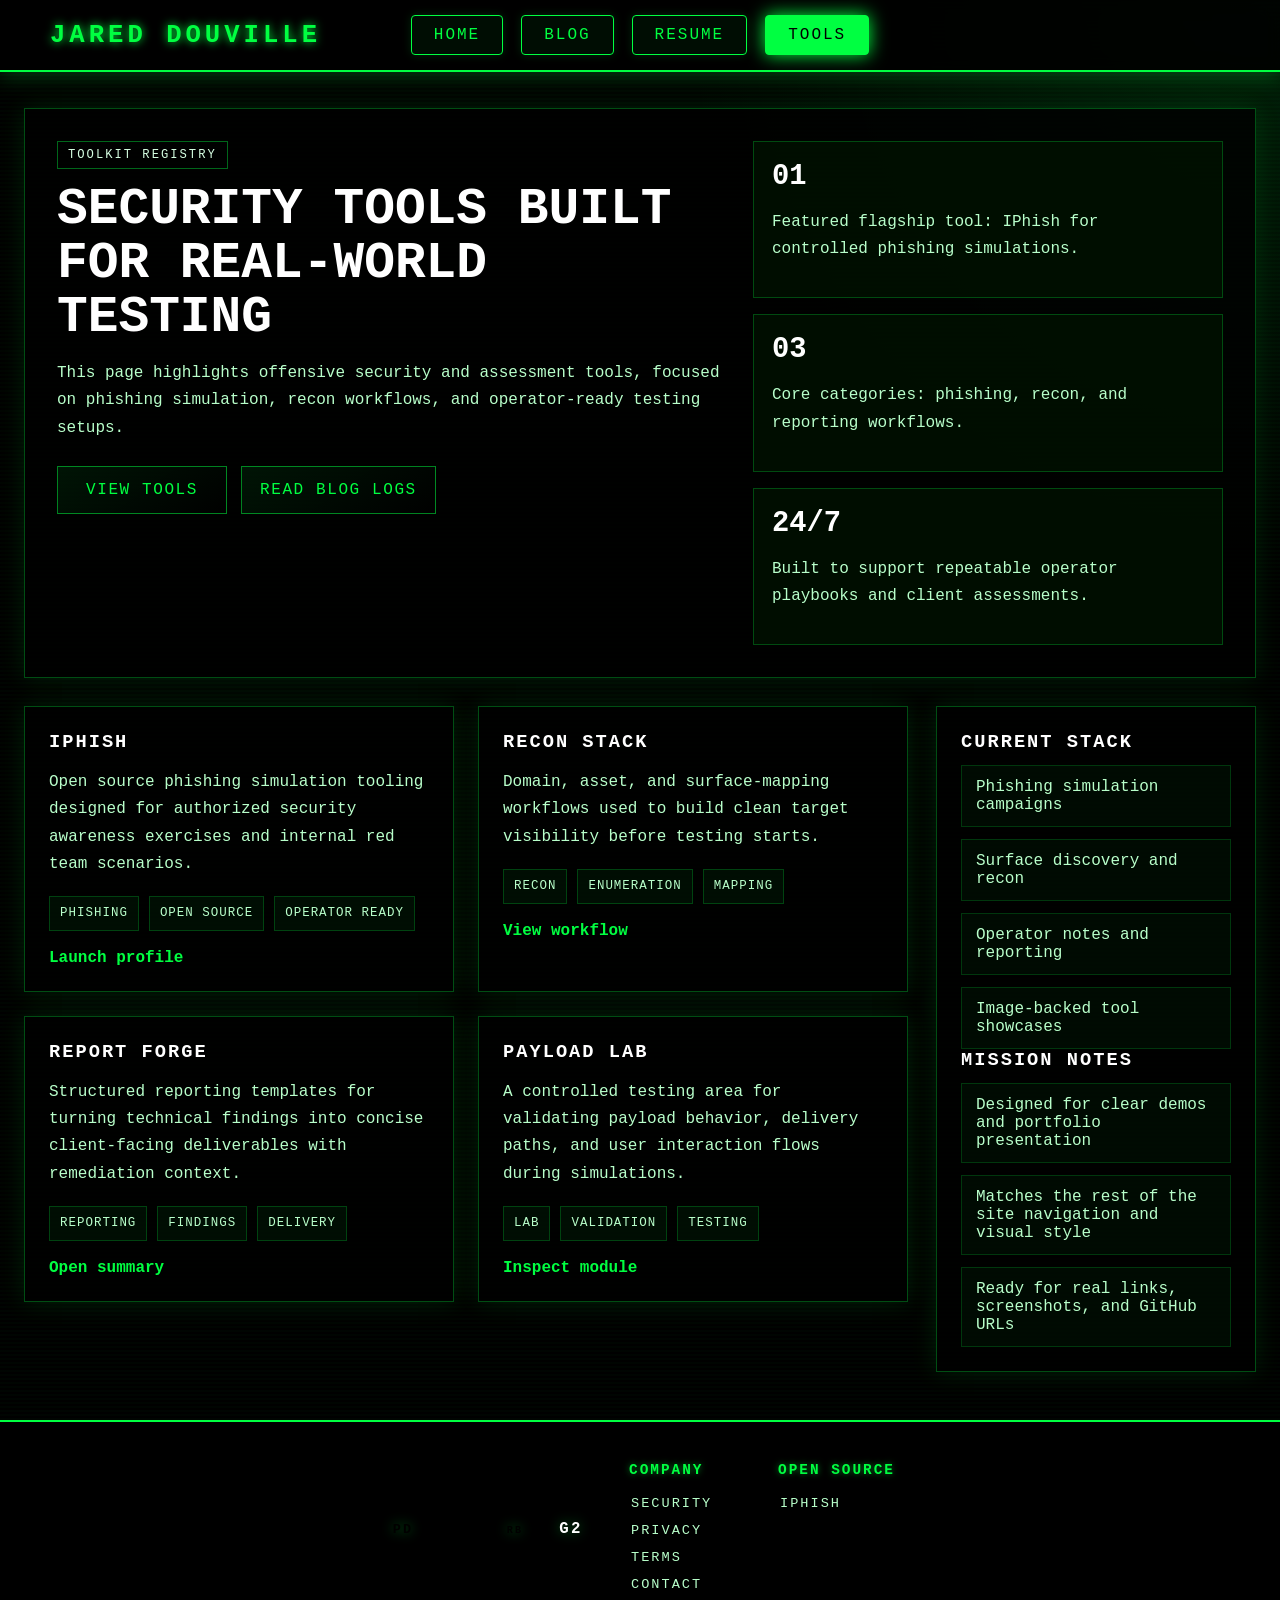
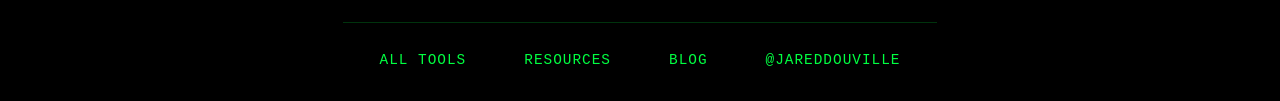
<file: tools.html>
<!DOCTYPE html>
<html lang="en">
<head>
    <meta charset="UTF-8">
    <meta name="viewport" content="width=device-width, initial-scale=1.0">
    <title>TOOLS | JARED DOUVILLE</title>
    <style>
        :root {
            --hacker-green: #00ff41;
            --panel-bg: rgba(0, 0, 0, 0.82);
            --glass-bg: rgba(0, 0, 0, 0.88);
            --muted-text: #b8ffca;
        }

        * {
            box-sizing: border-box;
        }

        html, body {
            margin: 0;
            padding: 0;
            min-height: 100%;
            background:
                radial-gradient(circle at top right, rgba(0, 255, 65, 0.12), transparent 28%),
                linear-gradient(rgba(18, 16, 16, 0) 50%, rgba(0, 255, 65, 0.02) 50%),
                #000;
            background-size: auto, 100% 4px, auto;
            color: var(--hacker-green);
            font-family: "Courier New", monospace;
        }

        body {
            min-height: 100vh;
            display: grid;
            grid-template-rows: auto 1fr auto;
        }

        .header-ui {
            position: sticky;
            top: 0;
            z-index: 10;
            display: grid;
            grid-template-columns: 1.2fr auto 1.2fr;
            align-items: center;
            padding: 15px 50px;
            background: var(--glass-bg);
            -webkit-backdrop-filter: blur(8px);
            backdrop-filter: blur(8px);
            border-bottom: 2px solid var(--hacker-green);
            box-shadow: 0 4px 20px rgba(0, 255, 65, 0.25);
        }

        .logo-area h1 {
            margin: 0;
            font-size: 1.6rem;
            letter-spacing: 4px;
            text-shadow: 0 0 10px var(--hacker-green);
        }

        .nav-menu {
            display: flex;
            gap: 18px;
        }

        .nav-btn {
            text-decoration: none;
            padding: 10px 22px;
            color: var(--hacker-green);
            background: rgba(0, 255, 65, 0.05);
            border: 1px solid var(--hacker-green);
            border-radius: 4px;
            text-transform: uppercase;
            letter-spacing: 2px;
            transition: 0.25s ease;
            box-shadow: 0 0 10px rgba(0, 255, 65, 0.15);
        }

        .nav-btn:hover,
        .nav-btn.active {
            background: var(--hacker-green);
            color: #000;
            box-shadow: 0 0 18px var(--hacker-green);
        }

        .header-spacer {
            visibility: hidden;
        }

        .page-shell {
            width: min(1280px, calc(100% - 48px));
            margin: 36px auto 48px;
            display: grid;
            gap: 28px;
        }

        .hero-panel,
        .tool-card,
        .side-panel {
            border: 1px solid rgba(0, 255, 65, 0.3);
            background: var(--panel-bg);
            box-shadow: 0 0 24px rgba(0, 255, 65, 0.12);
        }

        .hero-panel {
            display: grid;
            grid-template-columns: 1.35fr 0.95fr;
            gap: 28px;
            padding: 32px;
        }

        .eyebrow {
            display: inline-block;
            margin-bottom: 14px;
            padding: 6px 10px;
            border: 1px solid rgba(0, 255, 65, 0.4);
            font-size: 0.76rem;
            letter-spacing: 2px;
            text-transform: uppercase;
            color: #d6ffe2;
        }

        .hero-panel h2 {
            margin: 0 0 16px;
            font-size: clamp(2rem, 4vw, 3.5rem);
            line-height: 1.05;
            text-transform: uppercase;
            color: #fff;
        }

        .hero-panel p,
        .tool-card p,
        .side-panel p,
        .tool-meta span {
            color: var(--muted-text);
            line-height: 1.7;
        }

        .hero-actions {
            display: flex;
            flex-wrap: wrap;
            gap: 14px;
            margin-top: 24px;
        }

        .cta-btn {
            display: inline-flex;
            align-items: center;
            justify-content: center;
            min-width: 170px;
            padding: 14px 18px;
            text-decoration: none;
            color: var(--hacker-green);
            border: 1px solid rgba(0, 255, 65, 0.5);
            background: linear-gradient(145deg, rgba(0, 255, 65, 0.08), rgba(0, 0, 0, 0.9));
            text-transform: uppercase;
            letter-spacing: 1.6px;
            transition: transform 0.2s ease, box-shadow 0.2s ease, background 0.2s ease;
        }

        .cta-btn:hover {
            transform: translateY(-3px);
            background: rgba(0, 255, 65, 0.18);
            color: #000;
            box-shadow: 0 0 18px rgba(0, 255, 65, 0.25);
        }

        .hero-aside {
            display: grid;
            gap: 16px;
        }

        .stat-card {
            padding: 18px;
            border: 1px solid rgba(0, 255, 65, 0.25);
            background: rgba(0, 20, 0, 0.65);
        }

        .stat-card strong {
            display: block;
            margin-bottom: 8px;
            font-size: 1.8rem;
            color: #fff;
        }

        .tools-layout {
            display: grid;
            grid-template-columns: 1fr 320px;
            gap: 28px;
            align-items: start;
        }

        .tools-grid {
            display: grid;
            grid-template-columns: repeat(2, minmax(0, 1fr));
            gap: 24px;
        }

        .tool-card {
            padding: 24px;
            transition: transform 0.2s ease, border-color 0.2s ease, box-shadow 0.2s ease;
        }

        .tool-card:hover {
            transform: translateY(-4px);
            border-color: var(--hacker-green);
            box-shadow: 0 0 28px rgba(0, 255, 65, 0.18);
        }

        .tool-card h3,
        .side-panel h3 {
            margin: 0 0 12px;
            color: #fff;
            text-transform: uppercase;
            letter-spacing: 2px;
        }

        .tool-meta {
            display: flex;
            flex-wrap: wrap;
            gap: 10px;
            margin: 18px 0;
        }

        .tool-meta span {
            padding: 6px 10px;
            border: 1px solid rgba(0, 255, 65, 0.22);
            background: rgba(0, 255, 65, 0.05);
            font-size: 0.78rem;
            letter-spacing: 1px;
            text-transform: uppercase;
        }

        .tool-link {
            color: var(--hacker-green);
            text-decoration: none;
            font-weight: bold;
        }

        .tool-link:hover {
            text-decoration: underline;
        }

        .side-panel {
            padding: 24px;
        }

        .stack-list,
        .check-list {
            margin: 0;
            padding: 0;
            list-style: none;
            display: grid;
            gap: 12px;
        }

        .stack-list li,
        .check-list li {
            padding: 12px 14px;
            border: 1px solid rgba(0, 255, 65, 0.18);
            background: rgba(0, 255, 65, 0.04);
            color: var(--muted-text);
        }

        .footer {
            display: grid;
            place-items: center;
            padding: 18px 24px 28px;
            border-top: 1px solid rgba(0, 255, 65, 0.2);
            color: var(--muted-text);
            letter-spacing: 2px;
            text-transform: uppercase;
        }

        @media (max-width: 980px) {
            .header-ui {
                grid-template-columns: 1fr;
                gap: 16px;
                padding: 20px 24px;
                justify-items: start;
            }

            .hero-panel,
            .tools-layout,
            .tools-grid {
                grid-template-columns: 1fr;
            }

            .page-shell {
                width: min(100%, calc(100% - 24px));
            }
        }

        @media (max-width: 640px) {
            .nav-menu {
                flex-wrap: wrap;
            }

            .hero-panel,
            .tool-card,
            .side-panel {
                padding: 20px;
            }
        }
    </style>
</head>
<body>
    <header class="header-ui">
        <div class="logo-area">
            <h1>JARED DOUVILLE</h1>
        </div>
        <nav class="nav-menu" aria-label="Primary">
            <a class="nav-btn" href="index.html">Home</a>
            <a class="nav-btn" href="blog.html">Blog</a>
            <a class="nav-btn" href="resume.html">Resume</a>
            <a class="nav-btn active" href="tools.html">Tools</a>
        </nav>
        <div class="header-spacer">Spacer</div>
    </header>

    <main class="page-shell">
        <section class="hero-panel">
            <div>
                <span class="eyebrow">Toolkit Registry</span>
                <h2>Security Tools Built For Real-World Testing</h2>
                <p>
                    This page highlights offensive security and assessment tools, focused on
                    phishing simulation, recon workflows, and operator-ready testing setups.
                </p>
                <div class="hero-actions">
                    <a class="cta-btn" href="#featured-tools">View Tools</a>
                    <a class="cta-btn" href="blog.html">Read Blog Logs</a>
                </div>
            </div>

            <div class="hero-aside">
                <div class="stat-card">
                    <strong>01</strong>
                    <p>Featured flagship tool: IPhish for controlled phishing simulations.</p>
                </div>
                <div class="stat-card">
                    <strong>03</strong>
                    <p>Core categories: phishing, recon, and reporting workflows.</p>
                </div>
                <div class="stat-card">
                    <strong>24/7</strong>
                    <p>Built to support repeatable operator playbooks and client assessments.</p>
                </div>
            </div>
        </section>

        <section class="tools-layout" id="featured-tools">
            <div class="tools-grid">
                <article class="tool-card">
                    <h3>IPhish</h3>
                    <p>
                        Open source phishing simulation tooling designed for authorized security
                        awareness exercises and internal red team scenarios.
                    </p>
                    <div class="tool-meta">
                        <span>Phishing</span>
                        <span>Open Source</span>
                        <span>Operator Ready</span>
                    </div>
                    <a class="tool-link" href="#">Launch profile</a>
                </article>

                <article class="tool-card">
                    <h3>Recon Stack</h3>
                    <p>
                        Domain, asset, and surface-mapping workflows used to build clean target
                        visibility before testing starts.
                    </p>
                    <div class="tool-meta">
                        <span>Recon</span>
                        <span>Enumeration</span>
                        <span>Mapping</span>
                    </div>
                    <a class="tool-link" href="#">View workflow</a>
                </article>

                <article class="tool-card">
                    <h3>Report Forge</h3>
                    <p>
                        Structured reporting templates for turning technical findings into concise
                        client-facing deliverables with remediation context.
                    </p>
                    <div class="tool-meta">
                        <span>Reporting</span>
                        <span>Findings</span>
                        <span>Delivery</span>
                    </div>
                    <a class="tool-link" href="#">Open summary</a>
                </article>

                <article class="tool-card">
                    <h3>Payload Lab</h3>
                    <p>
                        A controlled testing area for validating payload behavior, delivery paths,
                        and user interaction flows during simulations.
                    </p>
                    <div class="tool-meta">
                        <span>Lab</span>
                        <span>Validation</span>
                        <span>Testing</span>
                    </div>
                    <a class="tool-link" href="#">Inspect module</a>
                </article>
            </div>

            <aside class="side-panel">
                <h3>Current Stack</h3>
                <ul class="stack-list">
                    <li>Phishing simulation campaigns</li>
                    <li>Surface discovery and recon</li>
                    <li>Operator notes and reporting</li>
                    <li>Image-backed tool showcases</li>
                </ul>

                <h3>Mission Notes</h3>
                <ul class="check-list">
                    <li>Designed for clear demos and portfolio presentation</li>
                    <li>Matches the rest of the site navigation and visual style</li>
                    <li>Ready for real links, screenshots, and GitHub URLs</li>
                </ul>
            </aside>
        </section>
    </main>

    <footer class="footer">
        <div class="footer-main">
            <div class="footer-logos">
                <a href="https://projectdiscovery.io/" title="ProjectDiscovery" aria-label="ProjectDiscovery">
                    <svg width="36" height="36" viewBox="0 0 32 32" fill="none" xmlns="http://www.w3.org/2000/svg">
                        <rect width="32" height="32" rx="4" fill="%2300ff41"/>
                        <text x="16" y="20" font-family="'Courier New', monospace" font-size="12" font-weight="bold" text-anchor="middle" fill="black">PD</text>
                    </svg>
                </a>
                <a href="#" title="SOC2 Compliant" aria-label="SOC2 Compliant">
                    <svg width="36" height="36" viewBox="0 0 32 32" fill="none" xmlns="http://www.w3.org/2000/svg">
                        <circle cx="16" cy="16" r="14" stroke="%2300ff41" stroke-width="2" fill="none"/>
                        <text x="16" y="20" font-family="'Courier New', monospace" font-size="10" font-weight="bold" text-anchor="middle" fill="%2300ff41">SOC2</text>
                    </svg>
                </a>
                <a href="#" title="RSA Blackhat" aria-label="RSA Blackhat">
                    <svg width="36" height="36" viewBox="0 0 32 32" fill="none" xmlns="http://www.w3.org/2000/svg">
                        <rect width="32" height="32" rx="4" fill="%2300ff41"/>
                        <text x="16" y="20" font-family="'Courier New', monospace" font-size="9" font-weight="bold" text-anchor="middle" fill="black">RB</text>
                    </svg>
                </a>
                <a href="#" title="G2" aria-label="G2">
                    <svg width="36" height="36" viewBox="0 0 32 32" fill="none" xmlns="http://www.w3.org/2000/svg">
                        <circle cx="16" cy="16" r="15" stroke="%2300ff41" stroke-width="2" fill="%2300ff41"/>
                        <text x="16" y="20" font-family="'Courier New', monospace" font-size="14" font-weight="bold" text-anchor="middle" fill="white">G2</text>
                    </svg>
                </a>
            </div>
            <div class="footer-columns">
                <div class="footer-column">
                    <h4>Company</h4>
                    <a href="security.html">Security</a>
                    <a href="privacy.html">Privacy</a>
                    <a href="terms.html">Terms</a>
                    <a href="contact.html">Contact</a>
                </div>
                <div class="footer-column">
                    <h4>Open Source</h4>
                    <a href="#">IPhish</a>
                </div>
            </div>
        </div>
        <div class="footer-socials">
            <a href="tools.html">All tools</a>
            <a href="resources.html">Resources</a>
            <a href="blog.html">Blog</a>
            <a href="https://discord.gg/example" target="_blank" rel="noopener">@JaredDouville</a>
        </div>
        <style>
            .footer { 
                padding: 40px 24px 24px; 
                border-top: 2px solid var(--hacker-green); 
                background: rgba(0,0,0,0.9); 
            }
            .footer-main { 
                display: grid; 
                grid-template-columns: auto 1fr; 
                gap: 40px; 
                max-width: 1200px; 
                margin: 0 auto 24px auto; 
            }
            .footer-logos { 
                display: flex; 
                gap: 20px; 
                flex-wrap: wrap; 
                align-items: center; 
            }
            .footer-logos a { 
                display: block; 
                transition: all 0.3s ease; 
                filter: drop-shadow(0 0 6px rgba(0,255,65,0.4)); 
            }
            .footer-logos a:hover svg { 
                filter: drop-shadow(0 0 16px rgba(0,255,65,1)) brightness(1.3); 
                transform: scale(1.15) rotate(5deg); 
            }
            .footer-columns { 
                display: grid; 
                grid-template-columns: 1fr 1fr; 
                gap: 32px; 
            }
            .footer-column h4 { 
                font-family: 'Courier New', monospace; 
                font-size: 0.9rem; 
                color: var(--hacker-green); 
                margin: 0 0 12px 0; 
                letter-spacing: 2px; 
                text-transform: uppercase; 
                text-shadow: 0 0 6px rgba(0,255,65,0.5); 
            }
            .footer-column a { 
                display: block; 
                color: #b8ffca; 
                text-decoration: none; 
                font-family: 'Courier New', monospace; 
                font-size: 0.85rem; 
                padding: 6px 0; 
                border-left: 2px solid transparent; 
                transition: all 0.2s; 
            }
            .footer-column a:hover { 
                color: var(--hacker-green); 
                border-left-color: var(--hacker-green); 
                padding-left: 12px; 
                text-shadow: 0 0 4px rgba(0,255,65,0.6); 
            }
            .footer-socials { 
                max-width: 1200px; 
                margin: 0 auto; 
                padding: 0 20px; 
                display: flex; 
                justify-content: center; 
                gap: 24px; 
                flex-wrap: wrap; 
                border-top: 1px solid rgba(0,255,65,0.2); 
                padding-top: 20px; 
            }
            .footer-socials a { 
                color: var(--hacker-green); 
                text-decoration: none; 
                font-family: 'Courier New', monospace; 
                font-size: 0.9rem; 
                letter-spacing: 1px; 
                text-transform: uppercase; 
                padding: 8px 16px; 
                border: 1px solid transparent; 
                transition: all 0.3s; 
                position: relative; 
            }
            .footer-socials a:hover { 
                background: rgba(0,255,65,0.1); 
                border-color: var(--hacker-green); 
                box-shadow: 0 0 12px rgba(0,255,65,0.4); 
                transform: translateY(-2px); 
            }
            @media (max-width: 768px) { 
                .footer-main { grid-template-columns: 1fr; text-align: center; gap: 24px; } 
                .footer-columns { grid-template-columns: 1fr; } 
                .footer-socials { flex-direction: column; gap: 12px; align-items: center; } 
            }
        </style>
    </footer>
</body>
</html>
</file>
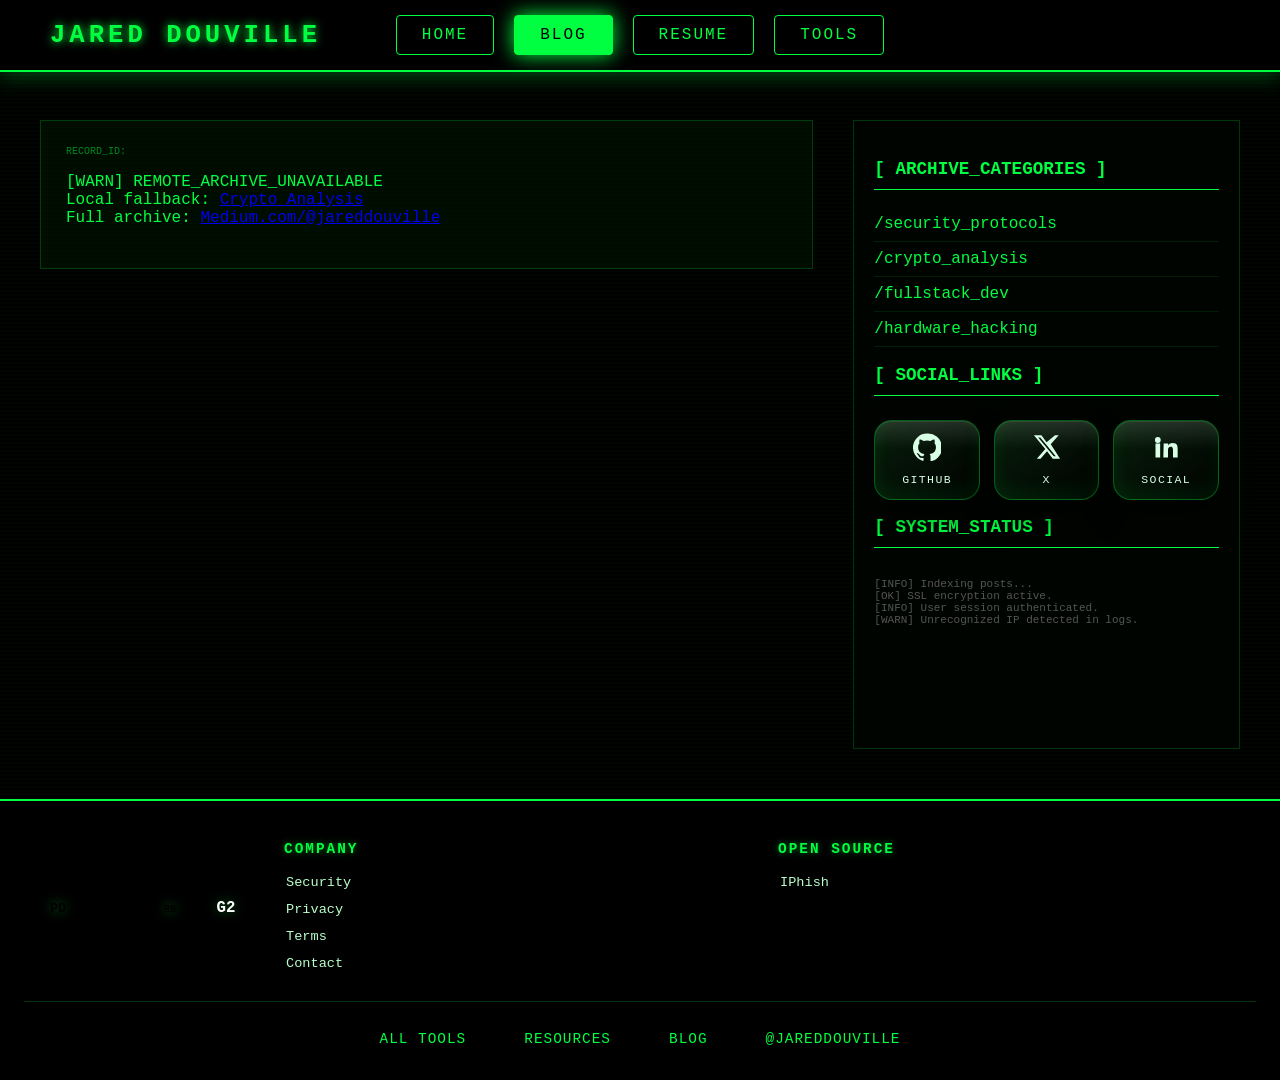
<file: docs/blog.html>
<!DOCTYPE html>
<html lang="en">
<head>
    <link rel="icon" href="data:image/svg+xml,<svg xmlns='http://www.w3.org/2000/svg' viewBox='0 0 100 100'><rect width='100' height='100' fill='black'/><text y='70' x='5' font-family='monospace' font-weight='bold' font-size='70' fill='%2300ff41'>[>]</text></svg>">
    <meta charset="UTF-8">
    <meta name="viewport" content="width=device-width, initial-scale=1.0">
    <title>DATA_ARCHIVE | JARED DOUVILLE</title>
    <style>
        :root {
            --hacker-green: #00ff41;
            --hacker-red: #ff3131;
            --glass-bg: rgba(0, 0, 0, 0.9);
        }

        body, html {
            background-color: #000;
            margin: 0;
            padding: 0;
            font-family: 'Courier New', monospace;
            color: var(--hacker-green);
            background: linear-gradient(rgba(18, 16, 16, 0) 50%, rgba(0, 255, 65, 0.02) 50%), black;
            background-size: 100% 4px;
        }

        /* --- NAVIGATION (Consistent with Index) --- */
        .header-ui {
            position: fixed;
            top: 0; width: 100%;
            display: grid;
            grid-template-columns: 1.2fr auto 1.2fr;
            align-items: center;
            padding: 15px 50px;
            z-index: 100;
            background: var(--glass-bg);
            backdrop-filter: blur(8px);
            border-bottom: 2px solid var(--hacker-green);
            box-shadow: 0 4px 20px rgba(0, 255, 65, 0.3);
            box-sizing: border-box;
        }

        .logo-area h1 { margin: 0; font-size: 1.6rem; letter-spacing: 4px; text-shadow: 0 0 10px var(--hacker-green); }
        .nav-menu { display: flex; gap: 20px; }
        .nav-btn {
            text-decoration: none; padding: 10px 25px; color: var(--hacker-green);
            border: 1px solid var(--hacker-green); border-radius: 4px; text-transform: uppercase;
            letter-spacing: 2px; transition: all 0.3s;
        }
        .nav-btn:hover, .nav-btn.active { background: var(--hacker-green); color: #000; box-shadow: 0 0 20px var(--hacker-green); }
        .header-spacer { visibility: hidden; }

        /* --- BLOG LAYOUT --- */
        .blog-wrapper {
            max-width: 1200px;
            margin: 120px auto 50px;
            display: grid;
            grid-template-columns: 2fr 1fr;
            gap: 40px;
            padding: 0 20px;
        }

        .posts-container { display: flex; flex-direction: column; gap: 30px; }

        .blog-card {
            background: rgba(0, 20, 0, 0.6);
            border: 1px solid rgba(0, 255, 65, 0.2);
            padding: 25px;
            position: relative;
            transition: 0.3s;
            cursor: pointer;
            overflow: hidden;
        }

        .blog-card:hover {
            border-color: var(--hacker-green);
            box-shadow: 0 0 20px rgba(0, 255, 65, 0.2);
            transform: translateX(5px);
        }

        .blog-card::before {
            content: "RECORD_ID: " attr(data-id);
            font-size: 10px;
            opacity: 0.5;
            display: block;
            margin-bottom: 10px;
        }

        .post-date { font-size: 0.8rem; color: #888; margin-bottom: 5px; }
        .post-title { font-size: 1.5rem; color: #fff; margin: 0 0 15px 0; text-transform: uppercase; }
        .post-excerpt { line-height: 1.6; opacity: 0.8; }

        .read-more {
            display: inline-block;
            margin-top: 15px;
            color: var(--hacker-green);
            text-decoration: none;
            font-weight: bold;
        }
        .read-more:hover { text-decoration: underline; }

        /* --- SIDEBAR --- */
        .sidebar {
            border: 1px solid rgba(0, 255, 65, 0.2);
            padding: 20px;
            background: rgba(0, 5, 0, 0.9);
            height: fit-content;
        }

        .sidebar h3 { border-bottom: 1px solid var(--hacker-green); padding-bottom: 10px; font-size: 1.1rem; }

        .category-list { list-style: none; padding: 0; }
        .category-list li { padding: 8px 0; border-bottom: 1px solid rgba(0, 255, 65, 0.1); transition: 0.2s; }
        .category-list li:hover { color: #fff; padding-left: 5px; }

        .social-dock {
            display: grid;
            grid-template-columns: repeat(3, minmax(0, 1fr));
            gap: 14px;
            margin-top: 24px;
        }

        .social-btn {
            position: relative;
            display: grid;
            place-items: center;
            min-height: 78px;
            text-decoration: none;
            color: #d8ffe5;
            background: linear-gradient(145deg, rgba(8, 34, 12, 0.95), rgba(0, 0, 0, 0.95));
            border: 1px solid rgba(0, 255, 65, 0.35);
            border-radius: 18px;
            box-shadow:
                0 14px 28px rgba(0, 0, 0, 0.5),
                inset 0 1px 0 rgba(255, 255, 255, 0.08),
                inset 0 -10px 18px rgba(0, 255, 65, 0.08);
            transform: translateY(0) rotateX(0) rotateY(0);
            transition: transform 0.25s ease, box-shadow 0.25s ease, border-color 0.25s ease;
            overflow: hidden;
        }

        .social-btn::before {
            content: "";
            position: absolute;
            inset: 0;
            background: linear-gradient(180deg, rgba(255, 255, 255, 0.12), transparent 35%);
            pointer-events: none;
        }

        .social-btn:hover {
            transform: translateY(-6px) rotateX(8deg) rotateY(-6deg);
            border-color: var(--hacker-green);
            box-shadow:
                0 22px 40px rgba(0, 0, 0, 0.6),
                0 0 26px rgba(0, 255, 65, 0.2),
                inset 0 1px 0 rgba(255, 255, 255, 0.12),
                inset 0 -12px 22px rgba(0, 255, 65, 0.12);
        }

        .social-btn svg {
            width: 28px;
            height: 28px;
            fill: currentColor;
        }

        .social-label {
            margin-top: 8px;
            font-size: 0.72rem;
            letter-spacing: 1.4px;
            text-transform: uppercase;
        }

        .social-inner {
            display: grid;
            justify-items: center;
            gap: 4px;
            position: relative;
            z-index: 1;
        }

        .sys-logs {
            font-size: 11px;
            color: #555;
            margin-top: 30px;
            height: 150px;
            overflow-y: hidden;
        }

    </style>
</head>
<body>

<header class="header-ui">
    <div class="logo-area"><h1>JARED DOUVILLE</h1></div>
    <nav class="nav-menu">
        <a href="index.html" class="nav-btn">Home</a>
        <a href="blog.html" class="nav-btn active">Blog</a>
        <a href="resume.html" class="nav-btn">Resume</a>
        <a href="tools.html" class="nav-btn">Tools</a>
    </nav>
    <div class="header-spacer">Spacer</div>
</header>

<div class="blog-wrapper">
    <main class="posts-container" id="posts-container">
        <div class="loading">LOADING ARCHIVE FEED...</div>
    </main>

    <aside class="sidebar">
        <h3>[ ARCHIVE_CATEGORIES ]</h3>
        <ul class="category-list">
            <li>/security_protocols</li>
            <li>/crypto_analysis</li>
            <li>/fullstack_dev</li>
            <li>/hardware_hacking</li>
        </ul>

        <h3>[ SOCIAL_LINKS ]</h3>
        <div class="social-dock">
            <a class="social-btn" href="https://github.com/" target="_blank" rel="noopener noreferrer" aria-label="GitHub">
                <span class="social-inner">
                    <svg viewBox="0 0 24 24" aria-hidden="true">
                        <path d="M12 .5a12 12 0 0 0-3.79 23.39c.6.11.82-.26.82-.58v-2.03c-3.34.73-4.04-1.42-4.04-1.42-.55-1.38-1.33-1.75-1.33-1.75-1.09-.74.08-.72.08-.72 1.2.09 1.84 1.23 1.84 1.23 1.08 1.84 2.82 1.31 3.5 1 .11-.78.42-1.31.76-1.61-2.67-.3-5.47-1.34-5.47-5.95 0-1.31.46-2.38 1.23-3.22-.12-.3-.53-1.53.12-3.18 0 0 1-.32 3.3 1.23a11.32 11.32 0 0 1 6 0c2.29-1.55 3.29-1.23 3.29-1.23.66 1.65.25 2.88.13 3.18.77.84 1.23 1.91 1.23 3.22 0 4.62-2.8 5.65-5.48 5.95.43.38.82 1.1.82 2.22v3.29c0 .32.22.69.83.58A12 12 0 0 0 12 .5Z"/>
                    </svg>
                    <span class="social-label">GitHub</span>
                </span>
            </a>

            <a class="social-btn" href="https://x.com/" target="_blank" rel="noopener noreferrer" aria-label="X">
                <span class="social-inner">
                    <svg viewBox="0 0 24 24" aria-hidden="true">
                        <path d="M18.9 2H22l-6.77 7.74L23.2 22h-6.25l-4.9-6.42L6.43 22H3.3l7.24-8.27L.8 2h6.4l4.43 5.85L18.9 2Zm-1.1 18h1.73L6.26 3.9H4.4L17.8 20Z"/>
                    </svg>
                    <span class="social-label">X</span>
                </span>
            </a>

            <a class="social-btn" href="https://linkedin.com/" target="_blank" rel="noopener noreferrer" aria-label="LinkedIn">
                <span class="social-inner">
                    <svg viewBox="0 0 24 24" aria-hidden="true">
                        <path d="M4.98 3.5A2.49 2.49 0 1 0 5 8.48 2.49 2.49 0 0 0 4.98 3.5ZM3 9h4v12H3Zm7 0h3.83v1.64h.05c.53-1 1.84-2.05 3.79-2.05C21.73 8.59 22 11.03 22 14.2V21h-4v-6.02c0-1.44-.03-3.29-2-3.29-2 0-2.3 1.56-2.3 3.18V21h-4Z"/>
                    </svg>
                    <span class="social-label">Social</span>
                </span>
            </a>
        </div>

        <h3>[ SYSTEM_STATUS ]</h3>
        <div class="sys-logs" id="log-window">
            [INFO] Indexing posts...<br>
            [OK] SSL encryption active.<br>
            [INFO] User session authenticated.<br>
            [WARN] Unrecognized IP detected in logs.<br>
        </div>
    </aside>
</div>

<script>
    // System Log Auto-Type for Sidebar
    const logs = [
        "[INFO] Fetching archive metadata...",
        "[OK] Data stream synchronized.",
        "[INFO] Re-indexing filesystem...",
        "[WARN] Memory leak detected in /tmp",
        "[OK] Connection stable."
    ];
    
    function addLog() {
        const logWindow = document.getElementById('log-window');
        const newLog = logs[Math.floor(Math.random() * logs.length)];
        logWindow.innerHTML += newLog + "<br>";
        if (logWindow.innerHTML.split('<br>').length > 10) {
            logWindow.innerHTML = logWindow.innerHTML.split('<br>').slice(1).join('<br>');
        }
    }
    
    setInterval(addLog, 3000);
</script>

<script>
// Reliable Medium RSS via RSS2JSON API (CORS-friendly JSON)
    async function loadMediumPosts() {
        const container = document.getElementById('posts-container');
        const mediumFeed = 'https://medium.com/feed/@jareddouville';
        const apiUrl = `https://api.rss2json.com/v1/api.json?rss_url=${encodeURIComponent(mediumFeed)}`;
        
        container.innerHTML = '<div class="blog-card loading"><p>[SCANNING] ARCHIVE_FEED_ACTIVE...</p></div>';
        
        try {
            const response = await fetch(apiUrl);
            if (!response.ok) throw new Error(`API Error: ${response.status}`);
            
            const data = await response.json();
            if (!data.items || data.items.length === 0) throw new Error('No posts found');
            
            container.innerHTML = '';
            
            data.items.slice(0, 6).forEach((item, index) => {
                const pubDate = new Date(item.pubDate);
                const rawText = (item.description || item.contentSnippet || '').replace(/<[^>]*>/g, '').replace(/<[^>]*/g, '');
                const excerpt = rawText.substring(0, 160) + '...';
                
                const card = document.createElement('article');
                card.className = 'blog-card';
                card.setAttribute('data-id', String(index + 1).padStart(3, '0'));

                const dateDiv = document.createElement('div');
                dateDiv.className = 'post-date';
                dateDiv.textContent = pubDate.toLocaleDateString('en-US', { year: 'numeric', month: 'short', day: 'numeric' }) + ' // MEDIUM';

                const titleEl = document.createElement('h2');
                titleEl.className = 'post-title';
                titleEl.textContent = item.title;

                const excerptEl = document.createElement('p');
                excerptEl.className = 'post-excerpt';
                excerptEl.textContent = excerpt;

                const link = document.createElement('a');
                link.href = item.link;
                link.className = 'read-more';
                link.target = '_blank';
                link.rel = 'noopener noreferrer';
                link.textContent = '> READ_ON_MEDIUM';

                card.appendChild(dateDiv);
                card.appendChild(titleEl);
                card.appendChild(excerptEl);
                card.appendChild(link);
                container.appendChild(card);
            });
            
            // Log success
            console.log(`[SUCCESS] Loaded ${data.items.length} posts from Medium via RSS2JSON`);
        } catch (error) {
            console.error('Feed Load Error:', error);
            container.innerHTML = `
                <div class="blog-card error">
                    <p>[WARN] REMOTE_ARCHIVE_UNAVAILABLE<br>
                    Local fallback: <a href="posts/crypto-blog.html">Crypto Analysis</a><br>
                    Full archive: <a href="https://medium.com/@jareddouville" target="_blank">Medium.com/@jareddouville</a>
                    </p>
                </div>
            `;
        }
    }
    
    // Load on page ready
    if (document.readyState === 'loading') {
        document.addEventListener('DOMContentLoaded', loadMediumPosts);
    } else {
        loadMediumPosts();
    }
</script>

    <footer class="footer">
        <div class="footer-main">
            <div class="footer-logos">
                <a href="https://projectdiscovery.io/" title="ProjectDiscovery" aria-label="ProjectDiscovery">
                    <svg width="36" height="36" viewBox="0 0 32 32" fill="none" xmlns="http://www.w3.org/2000/svg">
                        <rect width="32" height="32" rx="4" fill="%2300ff41"/>
                        <text x="16" y="20" font-family="'Courier New', monospace" font-size="12" font-weight="bold" text-anchor="middle" fill="black">PD</text>
                    </svg>
                </a>
                <a href="#" title="SOC2 Compliant" aria-label="SOC2 Compliant">
                    <svg width="36" height="36" viewBox="0 0 32 32" fill="none" xmlns="http://www.w3.org/2000/svg">
                        <circle cx="16" cy="16" r="14" stroke="%2300ff41" stroke-width="2" fill="none"/>
                        <text x="16" y="20" font-family="'Courier New', monospace" font-size="10" font-weight="bold" text-anchor="middle" fill="%2300ff41">SOC2</text>
                    </svg>
                </a>
                <a href="#" title="RSA Blackhat" aria-label="RSA Blackhat">
                    <svg width="36" height="36" viewBox="0 0 32 32" fill="none" xmlns="http://www.w3.org/2000/svg">
                        <rect width="32" height="32" rx="4" fill="%2300ff41"/>
                        <text x="16" y="20" font-family="'Courier New', monospace" font-size="9" font-weight="bold" text-anchor="middle" fill="black">RB</text>
                    </svg>
                </a>
                <a href="#" title="G2" aria-label="G2">
                    <svg width="36" height="36" viewBox="0 0 32 32" fill="none" xmlns="http://www.w3.org/2000/svg">
                        <circle cx="16" cy="16" r="15" stroke="%2300ff41" stroke-width="2" fill="%2300ff41"/>
                        <text x="16" y="20" font-family="'Courier New', monospace" font-size="14" font-weight="bold" text-anchor="middle" fill="white">G2</text>
                    </svg>
                </a>
            </div>
            <div class="footer-columns">
                <div class="footer-column">
                    <h4>Company</h4>
                    <a href="security.html">Security</a>
                    <a href="privacy.html">Privacy</a>
                    <a href="terms.html">Terms</a>
                    <a href="contact.html">Contact</a>
                </div>
                <div class="footer-column">
                    <h4>Open Source</h4>
                    <a href="#">IPhish</a>
                </div>
            </div>
        </div>
        <div class="footer-socials">
            <a href="tools.html">All tools</a>
            <a href="resources.html">Resources</a>
            <a href="blog.html">Blog</a>
            <a href="https://discord.gg/example" target="_blank" rel="noopener">@JaredDouville</a>
        </div>
        <style>
            .footer { 
                margin-top: 40px; 
                padding: 40px 24px 24px; 
                border-top: 2px solid var(--hacker-green); 
                background: rgba(0,0,0,0.9); 
            }
            .footer-main { 
                display: grid; 
                grid-template-columns: auto 1fr; 
                gap: 40px; 
                max-width: 1200px; 
                margin: 0 auto 24px auto; 
            }
            .footer-logos { 
                display: flex; 
                gap: 20px; 
                flex-wrap: wrap; 
                align-items: center; 
            }
            .footer-logos a { 
                display: block; 
                transition: all 0.3s ease; 
                filter: drop-shadow(0 0 6px rgba(0,255,65,0.4)); 
            }
            .footer-logos a:hover svg { 
                filter: drop-shadow(0 0 16px rgba(0,255,65,1)) brightness(1.3); 
                transform: scale(1.15) rotate(5deg); 
            }
            .footer-columns { 
                display: grid; 
                grid-template-columns: 1fr 1fr; 
                gap: 32px; 
            }
            .footer-column h4 { 
                font-family: 'Courier New', monospace; 
                font-size: 0.9rem; 
                color: var(--hacker-green); 
                margin: 0 0 12px 0; 
                letter-spacing: 2px; 
                text-transform: uppercase; 
                text-shadow: 0 0 6px rgba(0,255,65,0.5); 
            }
            .footer-column a { 
                display: block; 
                color: #b8ffca; 
                text-decoration: none; 
                font-family: 'Courier New', monospace; 
                font-size: 0.85rem; 
                padding: 6px 0; 
                border-left: 2px solid transparent; 
                transition: all 0.2s; 
            }
            .footer-column a:hover { 
                color: var(--hacker-green); 
                border-left-color: var(--hacker-green); 
                padding-left: 12px; 
                text-shadow: 0 0 4px rgba(0,255,65,0.6); 
            }
            .footer-socials { 
                max-width: 1200px; 
                margin: 0 auto; 
                padding: 0 20px; 
                display: flex; 
                justify-content: center; 
                gap: 24px; 
                flex-wrap: wrap; 
                border-top: 1px solid rgba(0,255,65,0.2); 
                padding-top: 20px; 
            }
            .footer-socials a { 
                color: var(--hacker-green); 
                text-decoration: none; 
                font-family: 'Courier New', monospace; 
                font-size: 0.9rem; 
                letter-spacing: 1px; 
                text-transform: uppercase; 
                padding: 8px 16px; 
                border: 1px solid transparent; 
                transition: all 0.3s; 
                position: relative; 
            }
            .footer-socials a:hover { 
                background: rgba(0,255,65,0.1); 
                border-color: var(--hacker-green); 
                box-shadow: 0 0 12px rgba(0,255,65,0.4); 
                transform: translateY(-2px); 
            }
            @media (max-width: 768px) { 
                .footer-main { grid-template-columns: 1fr; text-align: center; gap: 24px; } 
                .footer-columns { grid-template-columns: 1fr; } 
                .footer-socials { flex-direction: column; gap: 12px; align-items: center; } 
            }
        </style>
    </footer>

</body>
</html>
</file>
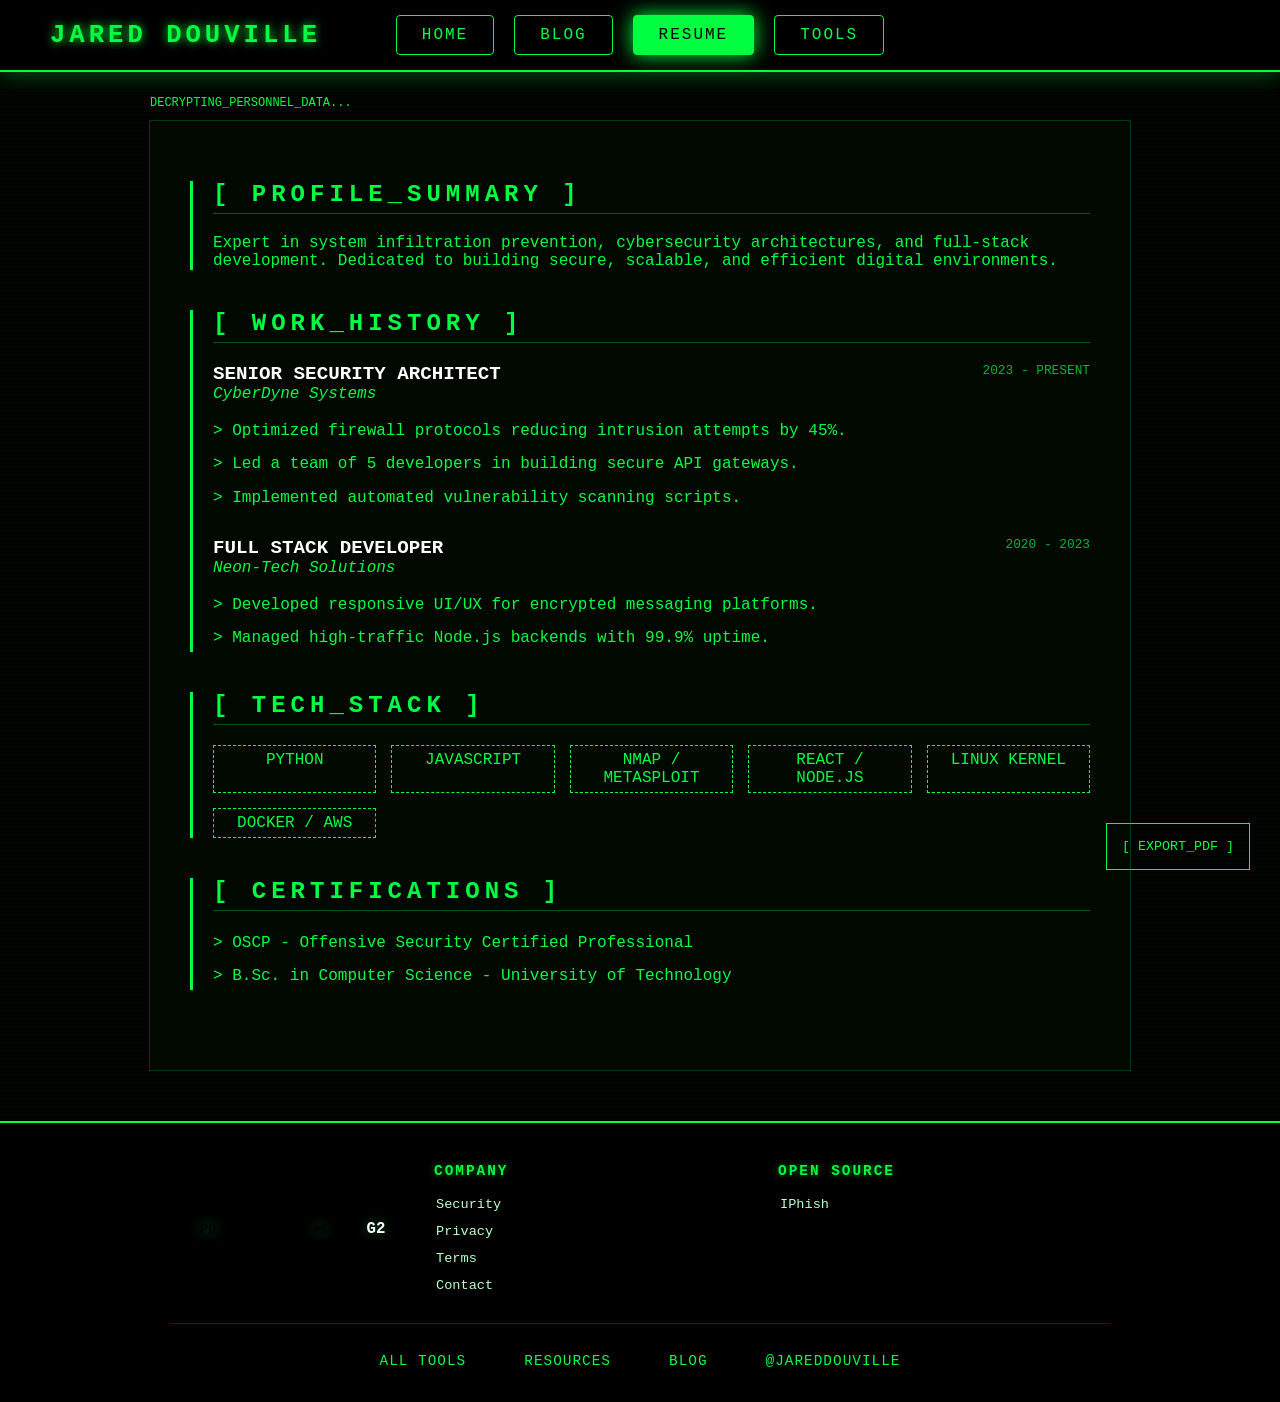
<file: docs/resume.html>
<!DOCTYPE html>
<html lang="en">
<head>
    <link rel="icon" href="data:image/svg+xml,<svg xmlns='http://www.w3.org/2000/svg' viewBox='0 0 100 100'><rect width='100' height='100' fill='black'/><text y='70' x='5' font-family='monospace' font-weight='bold' font-size='70' fill='%2300ff41'>[>]</text></svg>">
    <meta charset="UTF-8">
    <meta name="viewport" content="width=device-width, initial-scale=1.0">
    <title>PERSONNEL_FILE | JARED DOUVILLE</title>
    <style>
        :root {
            --hacker-green: #00ff41;
            --hacker-red: #ff3131;
            --glass-bg: rgba(0, 0, 0, 0.9);
        }

        body, html {
            background-color: #000;
            margin: 0;
            padding: 0;
            font-family: 'Courier New', monospace;
            color: var(--hacker-green);
            overflow-x: hidden;
            /* Subtle scanline background */
            background: linear-gradient(rgba(18, 16, 16, 0) 50%, rgba(0, 255, 65, 0.02) 50%), black;
            background-size: 100% 4px;
        }

        /* --- NAVIGATION (Matches Index) --- */
        .header-ui {
            position: fixed;
            top: 0; width: 100%;
            display: grid;
            grid-template-columns: 1.2fr auto 1.2fr;
            align-items: center;
            padding: 15px 50px;
            z-index: 100;
            background: var(--glass-bg);
            backdrop-filter: blur(8px);
            border-bottom: 2px solid var(--hacker-green);
            box-shadow: 0 4px 20px rgba(0, 255, 65, 0.3);
            box-sizing: border-box;
        }

        .logo-area h1 { margin: 0; font-size: 1.6rem; letter-spacing: 4px; text-shadow: 0 0 10px var(--hacker-green); }
        .nav-menu { display: flex; gap: 20px; }
        .nav-btn {
            text-decoration: none; padding: 10px 25px; color: var(--hacker-green);
            border: 1px solid var(--hacker-green); border-radius: 4px; text-transform: uppercase;
            letter-spacing: 2px; transition: all 0.3s;
        }
        .nav-btn:hover, .nav-btn.active { background: var(--hacker-green); color: #000; box-shadow: 0 0 20px var(--hacker-green); }

        /* --- RESUME CONTENT --- */
        .resume-container {
            max-width: 900px;
            margin: 120px auto 50px;
            padding: 40px;
            border: 1px solid rgba(0, 255, 65, 0.2);
            background: rgba(0, 10, 0, 0.8);
            position: relative;
        }

        .resume-container::before {
            content: "DECRYPTING_PERSONNEL_DATA...";
            position: absolute;
            top: -25px; left: 0;
            font-size: 12px;
            animation: pulse 1.5s infinite;
        }

        @keyframes pulse { 0%, 100% { opacity: 1; } 50% { opacity: 0.3; } }

        section { margin-bottom: 40px; border-left: 3px solid var(--hacker-green); padding-left: 20px; }
        h2 { text-transform: uppercase; letter-spacing: 5px; border-bottom: 1px solid rgba(0,255,65,0.3); padding-bottom: 5px; }
        
        .job-title { color: #fff; font-weight: bold; font-size: 1.2rem; }
        .company { color: var(--hacker-green); font-style: italic; margin-bottom: 10px; }
        .date { font-size: 0.8rem; opacity: 0.7; float: right; }

        ul { list-style: none; padding: 0; }
        ul li::before { content: "> "; color: var(--hacker-green); }
        ul li { margin-bottom: 8px; line-height: 1.6; }

        .skills-grid {
            display: grid;
            grid-template-columns: repeat(auto-fit, minmax(150px, 1fr));
            gap: 15px;
        }

        .skill-tag {
            border: 1px dashed var(--hacker-green);
            padding: 5px 10px;
            text-align: center;
            transition: 0.3s;
        }

        .skill-tag:hover { background: rgba(0,255,65,0.1); border-style: solid; }

        /* --- PRINT BUTTON --- */
        .print-btn {
            position: fixed;
            bottom: 30px; right: 30px;
            background: transparent;
            color: var(--hacker-green);
            border: 1px solid var(--hacker-green);
            padding: 15px;
            cursor: pointer;
            font-family: 'Courier New', monospace;
        }

        .print-btn:hover { background: var(--hacker-green); color: #000; }

    </style>
</head>
<body>

<header class="header-ui">
    <div class="logo-area"><h1>JARED DOUVILLE</h1></div>
    <nav class="nav-menu">
        <a href="index.html" class="nav-btn">Home</a>
        <a href="blog.html" class="nav-btn">Blog</a>
        <a href="resume.html" class="nav-btn active">Resume</a>
        <a href="tools.html" class="nav-btn">Tools</a>
    </nav>
    <div style="visibility: hidden;">Spacer</div>
</header>

<div class="resume-container">
    
    <section id="objective">
        <h2>[ PROFILE_SUMMARY ]</h2>
        <p>Expert in system infiltration prevention, cybersecurity architectures, and full-stack development. Dedicated to building secure, scalable, and efficient digital environments.</p>
    </section>

    <section id="experience">
        <h2>[ WORK_HISTORY ]</h2>
        
        <div class="job">
            <span class="date">2023 - PRESENT</span>
            <div class="job-title">SENIOR SECURITY ARCHITECT</div>
            <div class="company">CyberDyne Systems</div>
            <ul>
                <li>Optimized firewall protocols reducing intrusion attempts by 45%.</li>
                <li>Led a team of 5 developers in building secure API gateways.</li>
                <li>Implemented automated vulnerability scanning scripts.</li>
            </ul>
        </div>

        <div class="job" style="margin-top: 25px;">
            <span class="date">2020 - 2023</span>
            <div class="job-title">FULL STACK DEVELOPER</div>
            <div class="company">Neon-Tech Solutions</div>
            <ul>
                <li>Developed responsive UI/UX for encrypted messaging platforms.</li>
                <li>Managed high-traffic Node.js backends with 99.9% uptime.</li>
            </ul>
        </div>
    </section>

    <section id="skills">
        <h2>[ TECH_STACK ]</h2>
        <div class="skills-grid">
            <div class="skill-tag">PYTHON</div>
            <div class="skill-tag">JAVASCRIPT</div>
            <div class="skill-tag">NMAP / METASPLOIT</div>
            <div class="skill-tag">REACT / NODE.JS</div>
            <div class="skill-tag">LINUX KERNEL</div>
            <div class="skill-tag">DOCKER / AWS</div>
        </div>
    </section>

    <section id="education">
        <h2>[ CERTIFICATIONS ]</h2>
        <ul>
            <li>OSCP - Offensive Security Certified Professional</li>
            <li>B.Sc. in Computer Science - University of Technology</li>
        </ul>
    </section>

</div>

<button class="print-btn" onclick="window.print()">[ EXPORT_PDF ]</button>

<script>
    // Subtle "Typewriter" effect for the sections
    document.addEventListener("DOMContentLoaded", () => {
        const sections = document.querySelectorAll('section');
        sections.forEach((s, index) => {
            s.style.opacity = "0";
            s.style.transform = "translateX(-20px)";
            s.style.transition = "all 0.5s ease " + (index * 0.2) + "s";
            
            setTimeout(() => {
                s.style.opacity = "1";
                s.style.transform = "translateX(0)";
            }, 100);
        });
    });
</script>

    <footer class="footer">
        <div class="footer-main">
            <div class="footer-logos">
                <a href="https://projectdiscovery.io/" title="ProjectDiscovery" aria-label="ProjectDiscovery">
                    <svg width="36" height="36" viewBox="0 0 32 32" fill="none" xmlns="http://www.w3.org/2000/svg">
                        <rect width="32" height="32" rx="4" fill="%2300ff41"/>
                        <text x="16" y="20" font-family="'Courier New', monospace" font-size="12" font-weight="bold" text-anchor="middle" fill="black">PD</text>
                    </svg>
                </a>
                <a href="#" title="SOC2 Compliant" aria-label="SOC2 Compliant">
                    <svg width="36" height="36" viewBox="0 0 32 32" fill="none" xmlns="http://www.w3.org/2000/svg">
                        <circle cx="16" cy="16" r="14" stroke="%2300ff41" stroke-width="2" fill="none"/>
                        <text x="16" y="20" font-family="'Courier New', monospace" font-size="10" font-weight="bold" text-anchor="middle" fill="%2300ff41">SOC2</text>
                    </svg>
                </a>
                <a href="#" title="RSA Blackhat" aria-label="RSA Blackhat">
                    <svg width="36" height="36" viewBox="0 0 32 32" fill="none" xmlns="http://www.w3.org/2000/svg">
                        <rect width="32" height="32" rx="4" fill="%2300ff41"/>
                        <text x="16" y="20" font-family="'Courier New', monospace" font-size="9" font-weight="bold" text-anchor="middle" fill="black">RB</text>
                    </svg>
                </a>
                <a href="#" title="G2" aria-label="G2">
                    <svg width="36" height="36" viewBox="0 0 32 32" fill="none" xmlns="http://www.w3.org/2000/svg">
                        <circle cx="16" cy="16" r="15" stroke="%2300ff41" stroke-width="2" fill="%2300ff41"/>
                        <text x="16" y="20" font-family="'Courier New', monospace" font-size="14" font-weight="bold" text-anchor="middle" fill="white">G2</text>
                    </svg>
                </a>
            </div>
            <div class="footer-columns">
                <div class="footer-column">
                    <h4>Company</h4>
                    <a href="security.html">Security</a>
                    <a href="privacy.html">Privacy</a>
                    <a href="terms.html">Terms</a>
                    <a href="contact.html">Contact</a>
                </div>
                <div class="footer-column">
                    <h4>Open Source</h4>
                    <a href="#">IPhish</a>
                </div>
            </div>
        </div>
        <div class="footer-socials">
            <a href="tools.html">All tools</a>
            <a href="resources.html">Resources</a>
            <a href="blog.html">Blog</a>
            <a href="https://discord.gg/example" target="_blank" rel="noopener">@JaredDouville</a>
        </div>
        <style>
            .footer { 
                margin-top: 40px; 
                padding: 40px 24px 24px; 
                border-top: 2px solid var(--hacker-green); 
                background: rgba(0,0,0,0.9); 
            }
            .footer-main { 
                display: grid; 
                grid-template-columns: auto 1fr; 
                gap: 40px; 
                max-width: 900px; 
                margin: 0 auto 24px auto; 
            }
            .footer-logos { 
                display: flex; 
                gap: 20px; 
                flex-wrap: wrap; 
                align-items: center; 
            }
            .footer-logos a { 
                display: block; 
                transition: all 0.3s ease; 
                filter: drop-shadow(0 0 6px rgba(0,255,65,0.4)); 
            }
            .footer-logos a:hover svg { 
                filter: drop-shadow(0 0 16px rgba(0,255,65,1)) brightness(1.3); 
                transform: scale(1.15) rotate(5deg); 
            }
            .footer-columns { 
                display: grid; 
                grid-template-columns: 1fr 1fr; 
                gap: 32px; 
            }
            .footer-column h4 { 
                font-family: 'Courier New', monospace; 
                font-size: 0.9rem; 
                color: var(--hacker-green); 
                margin: 0 0 12px 0; 
                letter-spacing: 2px; 
                text-transform: uppercase; 
                text-shadow: 0 0 6px rgba(0,255,65,0.5); 
            }
            .footer-column a { 
                display: block; 
                color: #b8ffca; 
                text-decoration: none; 
                font-family: 'Courier New', monospace; 
                font-size: 0.85rem; 
                padding: 6px 0; 
                border-left: 2px solid transparent; 
                transition: all 0.2s; 
            }
            .footer-column a:hover { 
                color: var(--hacker-green); 
                border-left-color: var(--hacker-green); 
                padding-left: 12px; 
                text-shadow: 0 0 4px rgba(0,255,65,0.6); 
            }
            .footer-socials { 
                max-width: 900px; 
                margin: 0 auto; 
                padding: 0 20px; 
                display: flex; 
                justify-content: center; 
                gap: 24px; 
                flex-wrap: wrap; 
                border-top: 1px solid rgba(0,255,65,0.2); 
                padding-top: 20px; 
            }
            .footer-socials a { 
                color: var(--hacker-green); 
                text-decoration: none; 
                font-family: 'Courier New', monospace; 
                font-size: 0.9rem; 
                letter-spacing: 1px; 
                text-transform: uppercase; 
                padding: 8px 16px; 
                border: 1px solid transparent; 
                transition: all 0.3s; 
                position: relative; 
            }
            .footer-socials a:hover { 
                background: rgba(0,255,65,0.1); 
                border-color: var(--hacker-green); 
                box-shadow: 0 0 12px rgba(0,255,65,0.4); 
                transform: translateY(-2px); 
            }
            @media (max-width: 768px) { 
                .footer-main { grid-template-columns: 1fr; text-align: center; gap: 24px; } 
                .footer-columns { grid-template-columns: 1fr; } 
                .footer-socials { flex-direction: column; gap: 12px; align-items: center; } 
            }
        </style>
    </footer>

</body>
</html>
</file>
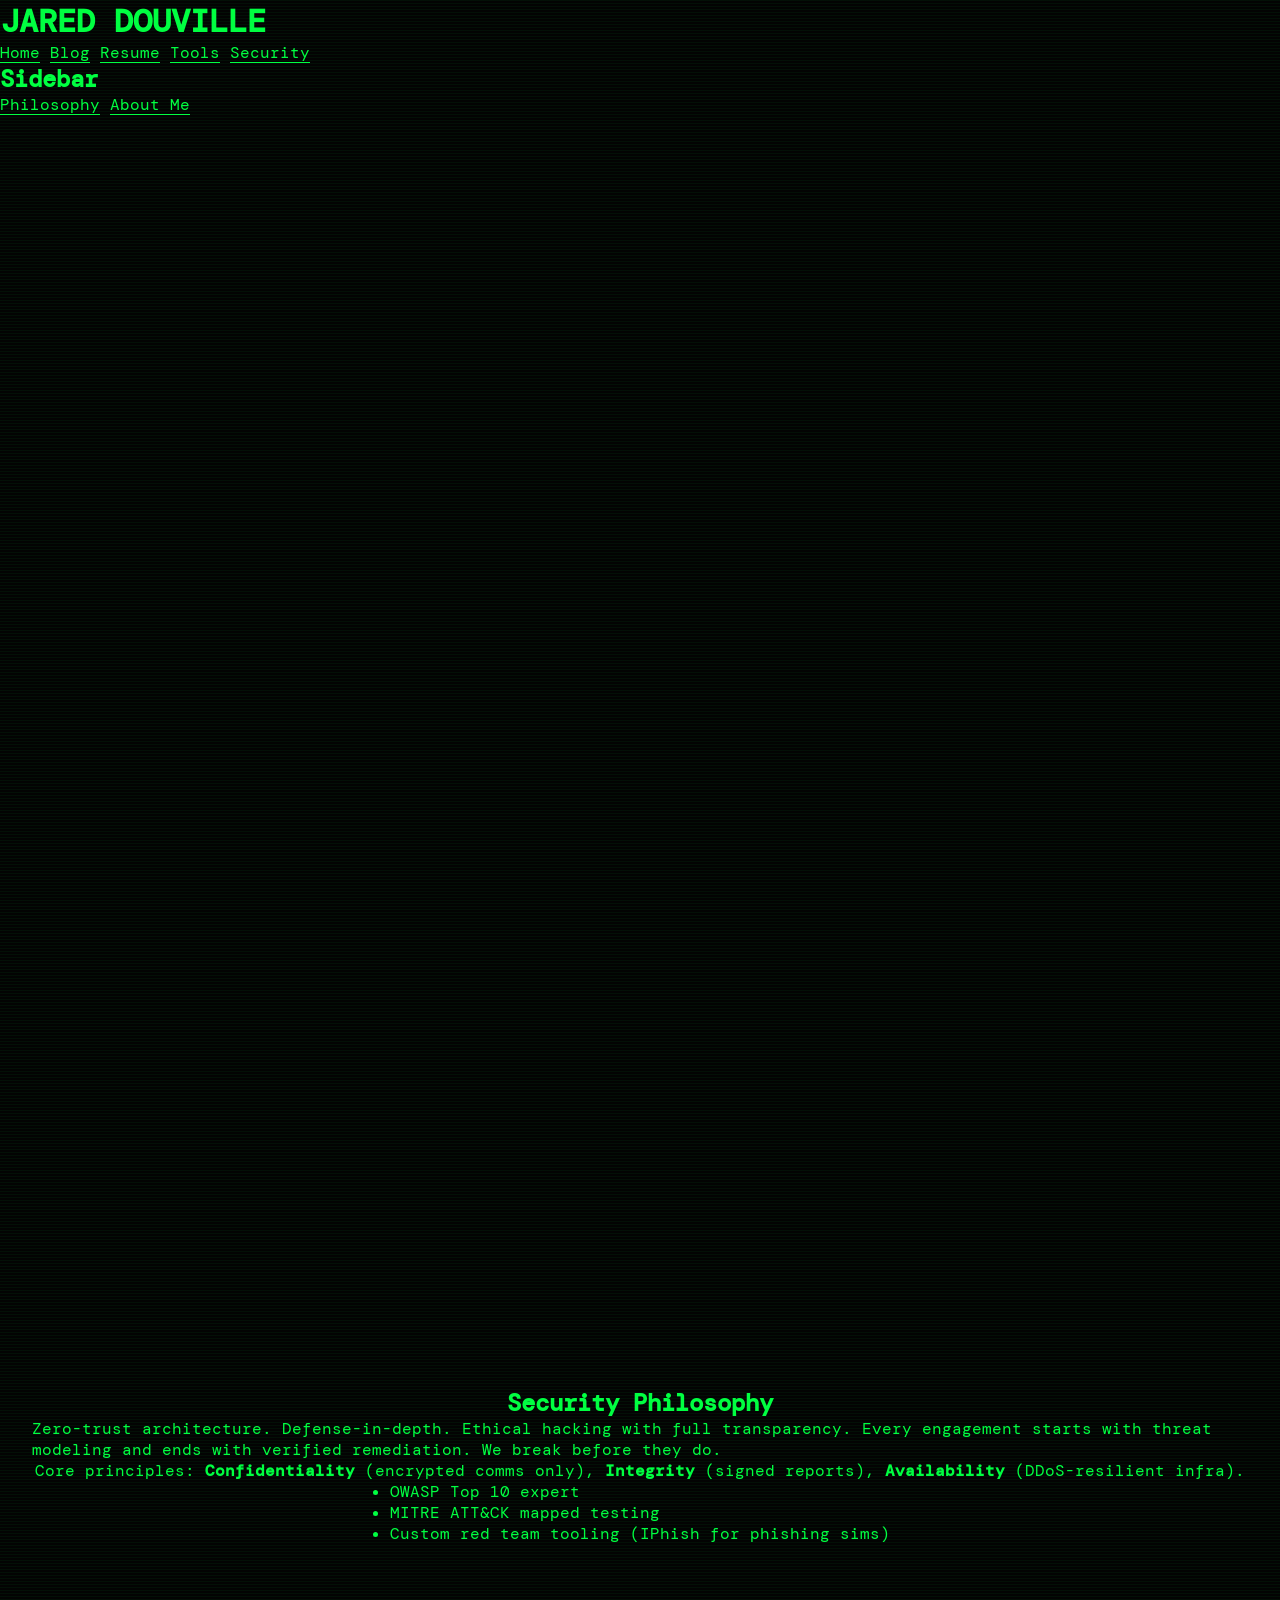
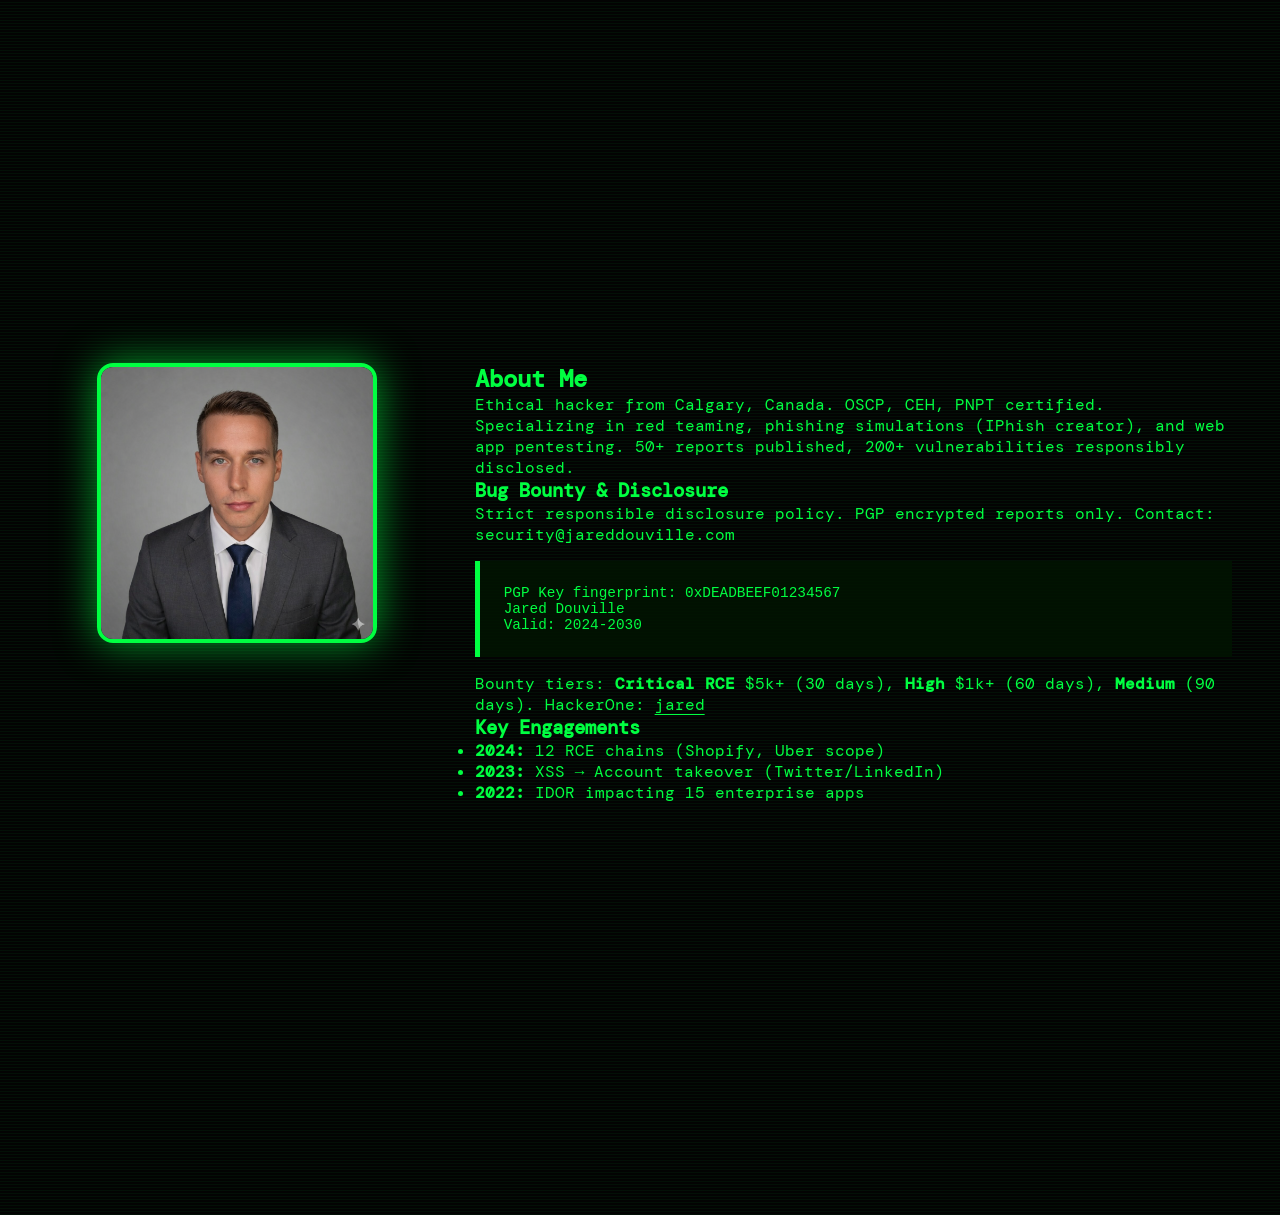
<file: docs/security.html>
<!DOCTYPE html>
<html lang="en">
<head>
    <meta charset="UTF-8">
    <meta name="viewport" content="width=device-width, initial-scale=1.0">
    <title>Security Practices | JARED DOUVILLE | ETHICAL HACKER</title>
    <link rel="stylesheet" href="css/style.css">
</head>
<body>
    <header class="header-ui">
        <div class="logo-area">
            <h1>JARED DOUVILLE</h1>
        </div>
        <nav class="nav-menu" aria-label="Primary">
            <a class="nav-btn" href="index.html">Home</a>
            <a class="nav-btn" href="blog.html">Blog</a>
            <a class="nav-btn" href="resume.html">Resume</a>
            <a class="nav-btn" href="tools.html">Tools</a>
            <a class="nav-btn active" href="security.html">Security</a>
        </nav>
        <div></div>
    </header>

    <!-- Sidebar and other unchanged -->
    <aside class="sidebar">
        <h2>Sidebar</h2>
        <nav class="sidebar-links" aria-label="Sidebar">
            <a href="#content-1">Philosophy</a>
            <a href="#content-2">About Me</a>
        </nav>
        <!-- BTC chart and attack map unchanged - omit for brevity, keep existing -->
        <!-- ... existing sidebar content ... -->
    </aside>

    <main class="content-grid">
        <section class="matrix-banner" aria-label="Scrolling matrix display">
            <!-- existing matrix banner unchanged -->
        </section>

        <section class="content-panel" id="content-1">
            <h2>Security Philosophy</h2>
            <p>Zero-trust architecture. Defense-in-depth. Ethical hacking with full transparency. Every engagement starts with threat modeling and ends with verified remediation. We break before they do.</p>
            <p>Core principles: <strong>Confidentiality</strong> (encrypted comms only), <strong>Integrity</strong> (signed reports), <strong>Availability</strong> (DDoS-resilient infra).</p>
            <ul>
                <li>OWASP Top 10 expert</li>
                <li>MITRE ATT&CK mapped testing</li>
                <li>Custom red team tooling (IPhish for phishing sims)</li>
            </ul>
        </section>

        <section class="content-panel" id="content-2" style="grid-column: 1 / -1; display: grid; grid-template-columns: 1fr 2fr; gap: 3rem; align-items: start; padding: 3rem;">
            <div style="display: flex; flex-direction: column; align-items: center; gap: 1rem;">
                <img src="assets/images/avatar.jpg" alt="Jared Douville - Ethical Hacker" style="width: 280px; height: 280px; object-fit: cover; border-radius: 16px; border: 4px solid #00ff41; box-shadow: 0 0 40px rgba(0,255,65,0.6), inset 0 0 20px rgba(0,255,65,0.1); transition: transform 0.3s;">
                <div class="social-row">
                    <a class="social-icon-btn" href="https://hackerone.com/jared" target="_blank" aria-label="HackerOne">
                        <svg viewBox="0 0 24 24"><path d="M6 2h4v8h4V2h4v20h-4v-8h-4v8H6V2Zm4 10v-2h4v2h-4Z"/></svg>
                    </a>
                </div>
            </div>
            <div>
                <h2>About Me</h2>
                <p>Ethical hacker from Calgary, Canada. OSCP, CEH, PNPT certified. Specializing in red teaming, phishing simulations (IPhish creator), and web app pentesting. 50+ reports published, 200+ vulnerabilities responsibly disclosed.</p>
                
                <h3>Bug Bounty & Disclosure</h3>
                <p>Strict responsible disclosure policy. PGP encrypted reports only. Contact: security@jareddouville.com</p>
                <pre style="background: rgba(0,20,0,0.8); padding: 1.5rem; border-left: 5px solid #00ff41; font-size: 0.9rem; margin: 1rem 0;">PGP Key fingerprint: 0xDEADBEEF01234567
Jared Douville <jared@example.com>
Valid: 2024-2030</pre>
                <p>Bounty tiers: <strong>Critical RCE</strong> $5k+ (30 days), <strong>High</strong> $1k+ (60 days), <strong>Medium</strong> (90 days). HackerOne: <a href="https://hackerone.com/jared">jared</a></p>
                
                <h3>Key Engagements</h3>
                <ul>
                    <li><strong>2024:</strong> 12 RCE chains (Shopify, Uber scope)</li>
                    <li><strong>2023:</strong> XSS → Account takeover (Twitter/LinkedIn)</li>
                    <li><strong>2022:</strong> IDOR impacting 15 enterprise apps</li>
                </ul>
            </div>
        </section>
    </main>

    <!-- Footer unchanged -->
    <footer class="footer">
        <!-- existing footer -->
    </footer>

    <!-- Scripts unchanged -->
    <script>
        // existing BTC/attack map/matrix scripts
    </script>
</body>
</html>
</file>
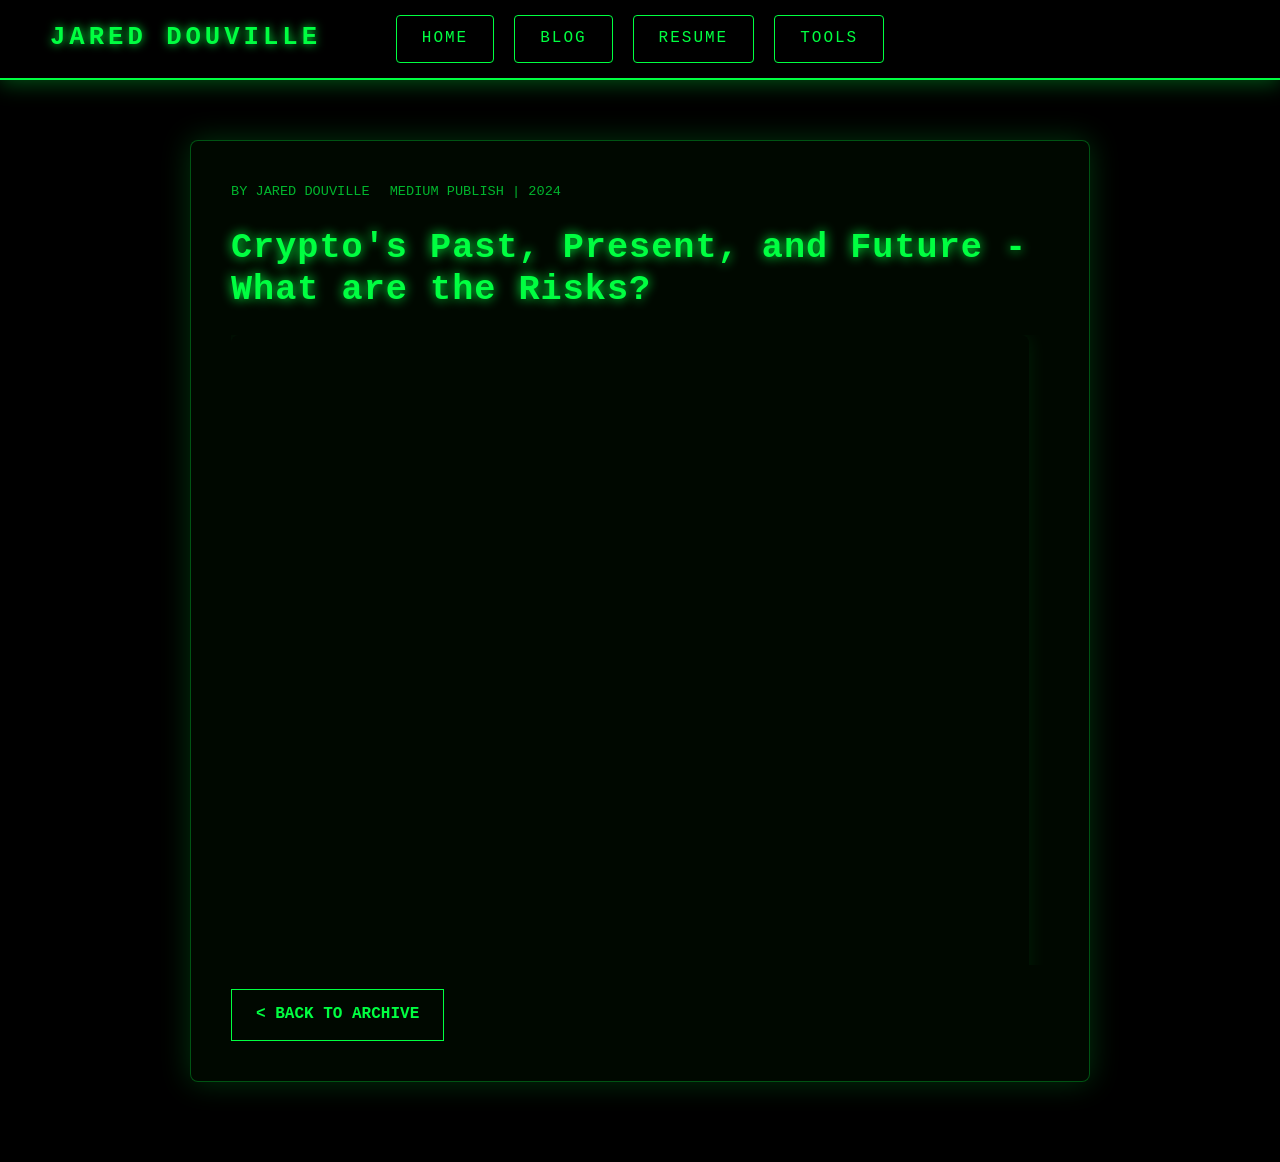
<file: posts/crypto-blog.html>
<!DOCTYPE html>
<html lang="en">
<head>
    <link rel="icon" href="../data:image/svg+xml,<svg xmlns='http://www.w3.org/2000/svg' viewBox='0 0 100 100'><rect width='100' height='100' fill='black'/><text y='70' x='5' font-family='monospace' font-weight='bold' font-size='70' fill='%2300ff41'>[>]</text></svg>">
    <meta charset="UTF-8">
    <meta name="viewport" content="width=device-width, initial-scale=1.0">
    <title>CRYPTO RISKS ANALYSIS | JARED DOUVILLE</title>
    <meta name="post-title" content="Crypto's Past, Present, and Future - What are the Risks?">
    <meta name="post-date" content="2024-10-01">
    <meta name="post-excerpt" content="Exploring cryptocurrency's evolution, current landscape, and future risks in the evolving cyber threat environment.">
    <style>
        :root { --hacker-green: #00ff41; --glass-bg: rgba(0,0,0,0.9); }
        * { box-sizing: border-box; margin: 0; padding: 0; }
        body, html { background: #000; color: var(--hacker-green); font-family: 'Courier New', monospace; line-height: 1.6; }
        .header-ui { position: fixed; top: 0; width: 100%; display: grid; grid-template-columns: 1.2fr auto 1.2fr; align-items: center; padding: 15px 50px; z-index: 100; background: var(--glass-bg); backdrop-filter: blur(8px); border-bottom: 2px solid var(--hacker-green); box-shadow: 0 4px 20px rgba(0,255,65,0.3); }
        .logo-area h1 { margin: 0; font-size: 1.6rem; letter-spacing: 4px; text-shadow: 0 0 10px var(--hacker-green); }
        .nav-menu { display: flex; gap: 20px; }
        .nav-btn { text-decoration: none; padding: 10px 25px; color: var(--hacker-green); border: 1px solid var(--hacker-green); border-radius: 4px; text-transform: uppercase; letter-spacing: 2px; transition: all 0.3s; }
        .nav-btn:hover { background: var(--hacker-green); color: #000; box-shadow: 0 0 20px var(--hacker-green); }
        .content-wrapper { max-width: 900px; margin: 140px auto 80px; padding: 40px; background: rgba(0,10,0,0.8); border: 1px solid rgba(0,255,65,0.3); border-radius: 8px; box-shadow: 0 0 30px rgba(0,255,65,0.2); }
        .post-meta { display: flex; gap: 20px; margin-bottom: 24px; opacity: 0.7; font-size: 0.85rem; }
        .post-title { font-size: 2.2rem; line-height: 1.2; margin-bottom: 24px; text-shadow: 0 0 12px var(--hacker-green); letter-spacing: 1px; }
        .post-content { max-height: 70vh; overflow-y: auto; padding-right: 20px; scrollbar-width: thin; scrollbar-color: var(--hacker-green) transparent; }
        .post-content::-webkit-scrollbar { width: 6px; }
        .post-content::-webkit-scrollbar-track { background: transparent; }
        .post-content::-webkit-scrollbar-thumb { background: var(--hacker-green); border-radius: 3px; opacity: 0.6; }
        .post-content p { margin-bottom: 18px; }
        .post-content h2, .post-content h3 { color: var(--hacker-green); margin: 28px 0 12px; }
        .medium-embed { border: none; width: 100%; min-height: 800px; border-radius: 8px; box-shadow: 0 0 20px rgba(0,255,65,0.1); }
        .back-link { display: inline-block; margin-top: 24px; color: var(--hacker-green); text-decoration: none; font-weight: bold; border: 1px solid var(--hacker-green); padding: 12px 24px; transition: all 0.3s; }
        .back-link:hover { background: var(--hacker-green); color: #000; box-shadow: 0 0 20px var(--hacker-green); }
        @media (max-width: 768px) { .header-ui { grid-template-columns: 1fr; padding: 15px 20px; } .content-wrapper { margin: 120px auto 60px; padding: 20px; } }
    </style>
</head>
<body>
    <header class="header-ui">
        <div class="logo-area"><h1>JARED DOUVILLE</h1></div>
        <nav class="nav-menu">
            <a class="nav-btn" href="../index.html">Home</a>
            <a class="nav-btn active" href="../blog.html">Blog</a>
            <a class="nav-btn" href="../resume.html">Resume</a>
            <a class="nav-btn" href="../tools.html">Tools</a>
        </nav>
        <div></div>
    </header>

    <div class="content-wrapper">
        <div class="post-meta">
            <span>BY JARED DOUVILLE</span>
            <span>MEDIUM PUBLISH | 2024</span>
        </div>
        <h1 class="post-title">Crypto's Past, Present, and Future - What are the Risks?</h1>
        <div class="post-content">
            <iframe class="medium-embed" src="https://medium.com/@jareddouville/cryptos-past-present-and-future-what-are-the-risks-87282e4d2d88" title="Crypto Risks Analysis"></iframe>
        </div>
        <a href="blog.html" class="back-link">< BACK TO ARCHIVE</a>
    </div>
</body>
</html>
</file>
<file: style.css>
@import url("https://fonts.googleapis.com/css2?family=Unbounded:wght@200;400;700;900&family=DM+Mono:ital@0;1&display=swap");

/* ── RESET & TOKENS ─────────────────────────────── */
*,
*::before,
*::after {
  margin: 0;
  padding: 0;
  box-sizing: border-box;
}

:root {
  /* Hacker Palette: High-Contrast Green & Deep Black */
  --c-bg: #030303;
  --c-surface: rgba(0, 255, 65, 0.03);
  --c-border: rgba(0, 255, 65, 0.15);
  --c-text: #00ff41; /* Classic Matrix Green */
  --c-muted: rgba(0, 255, 65, 0.4);
  --c-accent1: #00ff41; /* Primary Phosphor */
  --c-accent2: #008f11; /* Mid-tone Green */
  --c-accent3: #003b00; /* Dark Shadow Green */
  --font-display: "Unbounded", sans-serif;
  --font-mono: "DM Mono", monospace;
}

html {
  scroll-behavior: smooth;
}

body {
  background: var(--c-bg);
  color: var(--c-text);
  font-family: var(--font-mono);
  min-height: 100vh;
  overflow-x: hidden;
  cursor: none;
  /* Scanline overlay effect */
  background-image: linear-gradient(
    rgba(0, 255, 65, 0.05) 1px,
    transparent 1px
  );
  background-size: 100% 3px;
}

/* ── CUSTOM CURSOR ──────────────────────────────── */
#cursor-dot {
  width: 6px;
  height: 6px;
  background: var(--c-accent1);
  border-radius: 0; /* Square hacker cursor */
  position: fixed;
  top: 0;
  left: 0;
  pointer-events: none;
  z-index: 9999;
  transform: translate(-50%, -50%);
  transition: transform 0.1s, width 0.2s, height 0.2s;
  box-shadow: 0 0 10px var(--c-accent1);
}

#cursor-ring {
  width: 40px;
  height: 40px;
  border: 1px solid var(--c-accent1);
  border-radius: 0; /* Square hacker cursor */
  position: fixed;
  top: 0;
  left: 0;
  pointer-events: none;
  z-index: 9998;
  transform: translate(-50%, -50%);
  transition: transform 0.15s cubic-bezier(0.23, 1, 0.32, 1);
}

body:has(a:hover) #cursor-dot,
body:has(.card:hover) #cursor-dot {
  width: 20px;
  height: 20px;
  background: transparent;
  border: 1px solid var(--c-accent1);
}

/* ── SYSTEM GLOWS (Formerly Aurora) ──────────────── */
.aurora {
  position: fixed;
  inset: 0;
  z-index: 0;
  overflow: hidden;
  pointer-events: none;
}

.aurora-blob {
  position: absolute;
  border-radius: 50%;
  filter: blur(100px);
  opacity: 0.12;
  animation: aurora-drift 10s ease-in-out infinite alternate;
}

.aurora-blob:nth-child(1) {
  width: 60vw;
  height: 60vh;
  background: var(--c-accent2);
  top: -10%;
  left: -10%;
}

.aurora-blob:nth-child(2) {
  width: 40vw;
  height: 40vh;
  background: var(--c-accent3);
  bottom: 10%;
  right: 10%;
}

@keyframes aurora-drift {
  from { transform: translate(0, 0); }
  to { transform: translate(4vw, 4vh); }
}

/* Noise overlay */
.noise {
  position: fixed;
  inset: 0;
  z-index: 1;
  opacity: 0.08;
  pointer-events: none;
  background-image: url("data:image/svg+xml,%3Csvg viewBox='0 0 256 256' xmlns='http://www.w3.org/2000/svg'%3E%3Cfilter id='n'%3E%3CfeTurbulence type='fractalNoise' baseFrequency='.9' numOctaves='4' stitchTiles='stitch'/%3E%3C/filter%3E%3Crect width='100%25' height='100%25' filter='url(%23n)'/%3E%3C/svg%3E");
}

/* ── LAYOUT ─────────────────────────────────────── */
.page {
  position: relative;
  z-index: 2;
}

section {
  min-height: 100vh;
  display: flex;
  flex-direction: column;
  align-items: center;
  justify-content: center;
  padding: 6rem 2rem;
}

.tag {
  font-family: var(--font-mono);
  font-size: 0.7rem;
  color: var(--c-accent1);
  border: 1px solid var(--c-accent1);
  background: rgba(0, 255, 65, 0.05);
  padding: 0.4rem 1rem;
  text-transform: uppercase;
  margin-bottom: 2rem;
}

/* ── EFFECT 1: GLITCH HERO TEXT ─────────────────── */
.glitch {
  font-family: var(--font-display);
  font-size: clamp(3rem, 10vw, 8rem);
  font-weight: 900;
  color: var(--c-text);
  text-shadow: 0 0 15px rgba(0, 255, 65, 0.5);
  position: relative;
}

.glitch::before,
.glitch::after {
  content: attr(data-text);
  position: absolute;
  top: 0;
  left: 0;
  width: 100%;
  height: 100%;
  background: var(--c-bg);
}

.glitch::before {
  left: 2px;
  text-shadow: -2px 0 #ff00c1; /* Brief digital error color */
  clip: rect(44px, 450px, 56px, 0);
  animation: glitch-anim 5s infinite linear alternate-reverse;
}

.glitch::after {
  left: -2px;
  text-shadow: -2px 0 #00fff9;
  clip: rect(44px, 450px, 56px, 0);
  animation: glitch-anim2 5s infinite linear alternate-reverse;
}

@keyframes glitch-anim {
  0% { clip: rect(10px, 9999px, 20px, 0); }
  20% { clip: rect(80px, 9999px, 90px, 0); }
  100% { clip: rect(30px, 9999px, 40px, 0); }
}

@keyframes glitch-anim2 {
  0% { clip: rect(50px, 9999px, 60px, 0); }
  100% { clip: rect(10px, 9999px, 20px, 0); }
}

/* ── EFFECT 2: TERMINAL CARDS ───────────────────── */
.card {
  border-radius: 0; /* Square edges for hacker feel */
  background: rgba(0, 20, 0, 0.8);
  border: 1px solid var(--c-border);
  -webkit-backdrop-filter: blur(10px);\n  backdrop-filter: blur(10px);
  transition: all 0.3s ease;
}

.card:hover {
  border-color: var(--c-accent1);
  box-shadow: 0 0 20px rgba(0, 255, 65, 0.2);
  transform: translateY(-5px);
}

.card::after {
  background: conic-gradient(
    from var(--angle, 0deg),
    transparent,
    var(--c-accent1),
    transparent
  );
}

.card-title {
  color: var(--c-accent1);
  text-transform: uppercase;
}

/* ── EFFECT 3: MARQUEE ──────────────────────────── */
.marquee-wrap {
  background: rgba(0, 255, 65, 0.05);
  border-color: var(--c-accent1);
}

.marquee-item {
  color: var(--c-accent1);
  font-weight: 400;
}

/* ── EFFECT 5: SPOTLIGHT (Radar) ────────────────── */
#spotlight-canvas {
  filter: hue-rotate(90deg) brightness(1.5); /* Force green spotlight */
}

.big-label {
  color: var(--c-accent1);
  text-shadow: 0 0 10px var(--c-accent1);
}

/* ── DIVIDER ────────────────────────────────────── */
.divider {
  background: linear-gradient(
    90deg,
    transparent,
    var(--c-accent1) 50%,
    transparent
  );
  opacity: 0.3;
}

/* ── STATS ──────────────────────────────────────── */
.stat-num {
  background: none;
  -webkit-text-fill-color: var(--c-accent1);
  text-shadow: 0 0 20px rgba(0, 255, 65, 0.5);
}

a {
  color: var(--c-accent1);
  text-decoration: underline;
  text-underline-offset: 4px;
}

a:hover {
  background: var(--c-accent1);
  color: var(--c-bg);
}
</file>
<file: docs/css/style.css>
@import url("https://fonts.googleapis.com/css2?family=Unbounded:wght@200;400;700;900&family=DM+Mono:ital@0;1&display=swap");

/* ── RESET & TOKENS ─────────────────────────────── */
*,
*::before,
*::after {
  margin: 0;
  padding: 0;
  box-sizing: border-box;
}

:root {
  /* Hacker Palette: High-Contrast Green & Deep Black */
  --c-bg: #030303;
  --c-surface: rgba(0, 255, 65, 0.03);
  --c-border: rgba(0, 255, 65, 0.15);
  --c-text: #00ff41; /* Classic Matrix Green */
  --c-muted: rgba(0, 255, 65, 0.4);
  --c-accent1: #00ff41; /* Primary Phosphor */
  --c-accent2: #008f11; /* Mid-tone Green */
  --c-accent3: #003b00; /* Dark Shadow Green */
  --font-display: "Unbounded", sans-serif;
  --font-mono: "DM Mono", monospace;
}

html {
  scroll-behavior: smooth;
}

body {
  background: var(--c-bg);
  color: var(--c-text);
  font-family: var(--font-mono);
  min-height: 100vh;
  overflow-x: hidden;
  cursor: none;
  /* Scanline overlay effect */
  background-image: linear-gradient(
    rgba(0, 255, 65, 0.05) 1px,
    transparent 1px
  );
  background-size: 100% 3px;
}

/* ── CUSTOM CURSOR ──────────────────────────────── */
#cursor-dot {
  width: 6px;
  height: 6px;
  background: var(--c-accent1);
  border-radius: 0; /* Square hacker cursor */
  position: fixed;
  top: 0;
  left: 0;
  pointer-events: none;
  z-index: 9999;
  transform: translate(-50%, -50%);
  transition: transform 0.1s, width 0.2s, height 0.2s;
  box-shadow: 0 0 10px var(--c-accent1);
}

#cursor-ring {
  width: 40px;
  height: 40px;
  border: 1px solid var(--c-accent1);
  border-radius: 0; /* Square hacker cursor */
  position: fixed;
  top: 0;
  left: 0;
  pointer-events: none;
  z-index: 9998;
  transform: translate(-50%, -50%);
  transition: transform 0.15s cubic-bezier(0.23, 1, 0.32, 1);
}

body:has(a:hover) #cursor-dot,
body:has(.card:hover) #cursor-dot {
  width: 20px;
  height: 20px;
  background: transparent;
  border: 1px solid var(--c-accent1);
}

/* ── SYSTEM GLOWS (Formerly Aurora) ──────────────── */
.aurora {
  position: fixed;
  inset: 0;
  z-index: 0;
  overflow: hidden;
  pointer-events: none;
}

.aurora-blob {
  position: absolute;
  border-radius: 50%;
  filter: blur(100px);
  opacity: 0.12;
  animation: aurora-drift 10s ease-in-out infinite alternate;
}

.aurora-blob:nth-child(1) {
  width: 60vw;
  height: 60vh;
  background: var(--c-accent2);
  top: -10%;
  left: -10%;
}

.aurora-blob:nth-child(2) {
  width: 40vw;
  height: 40vh;
  background: var(--c-accent3);
  bottom: 10%;
  right: 10%;
}

@keyframes aurora-drift {
  from { transform: translate(0, 0); }
  to { transform: translate(4vw, 4vh); }
}

/* Noise overlay */
.noise {
  position: fixed;
  inset: 0;
  z-index: 1;
  opacity: 0.08;
  pointer-events: none;
  background-image: url("data:image/svg+xml,%3Csvg viewBox='0 0 256 256' xmlns='http://www.w3.org/2000/svg'%3E%3Cfilter id='n'%3E%3CfeTurbulence type='fractalNoise' baseFrequency='.9' numOctaves='4' stitchTiles='stitch'/%3E%3C/filter%3E%3Crect width='100%25' height='100%25' filter='url(%23n)'/%3E%3C/svg%3E");
}

/* ── LAYOUT ─────────────────────────────────────── */
.page {
  position: relative;
  z-index: 2;
}

section {
  min-height: 100vh;
  display: flex;
  flex-direction: column;
  align-items: center;
  justify-content: center;
  padding: 6rem 2rem;
}

.tag {
  font-family: var(--font-mono);
  font-size: 0.7rem;
  color: var(--c-accent1);
  border: 1px solid var(--c-accent1);
  background: rgba(0, 255, 65, 0.05);
  padding: 0.4rem 1rem;
  text-transform: uppercase;
  margin-bottom: 2rem;
}

/* ── EFFECT 1: GLITCH HERO TEXT ─────────────────── */
.glitch {
  font-family: var(--font-display);
  font-size: clamp(3rem, 10vw, 8rem);
  font-weight: 900;
  color: var(--c-text);
  text-shadow: 0 0 15px rgba(0, 255, 65, 0.5);
  position: relative;
}

.glitch::before,
.glitch::after {
  content: attr(data-text);
  position: absolute;
  top: 0;
  left: 0;
  width: 100%;
  height: 100%;
  background: var(--c-bg);
}

.glitch::before {
  left: 2px;
  text-shadow: -2px 0 #ff00c1; /* Brief digital error color */
  clip: rect(44px, 450px, 56px, 0);
  animation: glitch-anim 5s infinite linear alternate-reverse;
}

.glitch::after {
  left: -2px;
  text-shadow: -2px 0 #00fff9;
  clip: rect(44px, 450px, 56px, 0);
  animation: glitch-anim2 5s infinite linear alternate-reverse;
}

@keyframes glitch-anim {
  0% { clip: rect(10px, 9999px, 20px, 0); }
  20% { clip: rect(80px, 9999px, 90px, 0); }
  100% { clip: rect(30px, 9999px, 40px, 0); }
}

@keyframes glitch-anim2 {
  0% { clip: rect(50px, 9999px, 60px, 0); }
  100% { clip: rect(10px, 9999px, 20px, 0); }
}

/* ── EFFECT 2: TERMINAL CARDS ───────────────────── */
.card {
  border-radius: 0; /* Square edges for hacker feel */
  background: rgba(0, 20, 0, 0.8);
  border: 1px solid var(--c-border);
  -webkit-backdrop-filter: blur(10px);\n  backdrop-filter: blur(10px);
  transition: all 0.3s ease;
}

.card:hover {
  border-color: var(--c-accent1);
  box-shadow: 0 0 20px rgba(0, 255, 65, 0.2);
  transform: translateY(-5px);
}

.card::after {
  background: conic-gradient(
    from var(--angle, 0deg),
    transparent,
    var(--c-accent1),
    transparent
  );
}

.card-title {
  color: var(--c-accent1);
  text-transform: uppercase;
}

/* ── EFFECT 3: MARQUEE ──────────────────────────── */
.marquee-wrap {
  background: rgba(0, 255, 65, 0.05);
  border-color: var(--c-accent1);
}

.marquee-item {
  color: var(--c-accent1);
  font-weight: 400;
}

/* ── EFFECT 5: SPOTLIGHT (Radar) ────────────────── */
#spotlight-canvas {
  filter: hue-rotate(90deg) brightness(1.5); /* Force green spotlight */
}

.big-label {
  color: var(--c-accent1);
  text-shadow: 0 0 10px var(--c-accent1);
}

/* ── DIVIDER ────────────────────────────────────── */
.divider {
  background: linear-gradient(
    90deg,
    transparent,
    var(--c-accent1) 50%,
    transparent
  );
  opacity: 0.3;
}

/* ── STATS ──────────────────────────────────────── */
.stat-num {
  background: none;
  -webkit-text-fill-color: var(--c-accent1);
  text-shadow: 0 0 20px rgba(0, 255, 65, 0.5);
}

a {
  color: var(--c-accent1);
  text-decoration: underline;
  text-underline-offset: 4px;
}

a:hover {
  background: var(--c-accent1);
  color: var(--c-bg);
}
</file>
